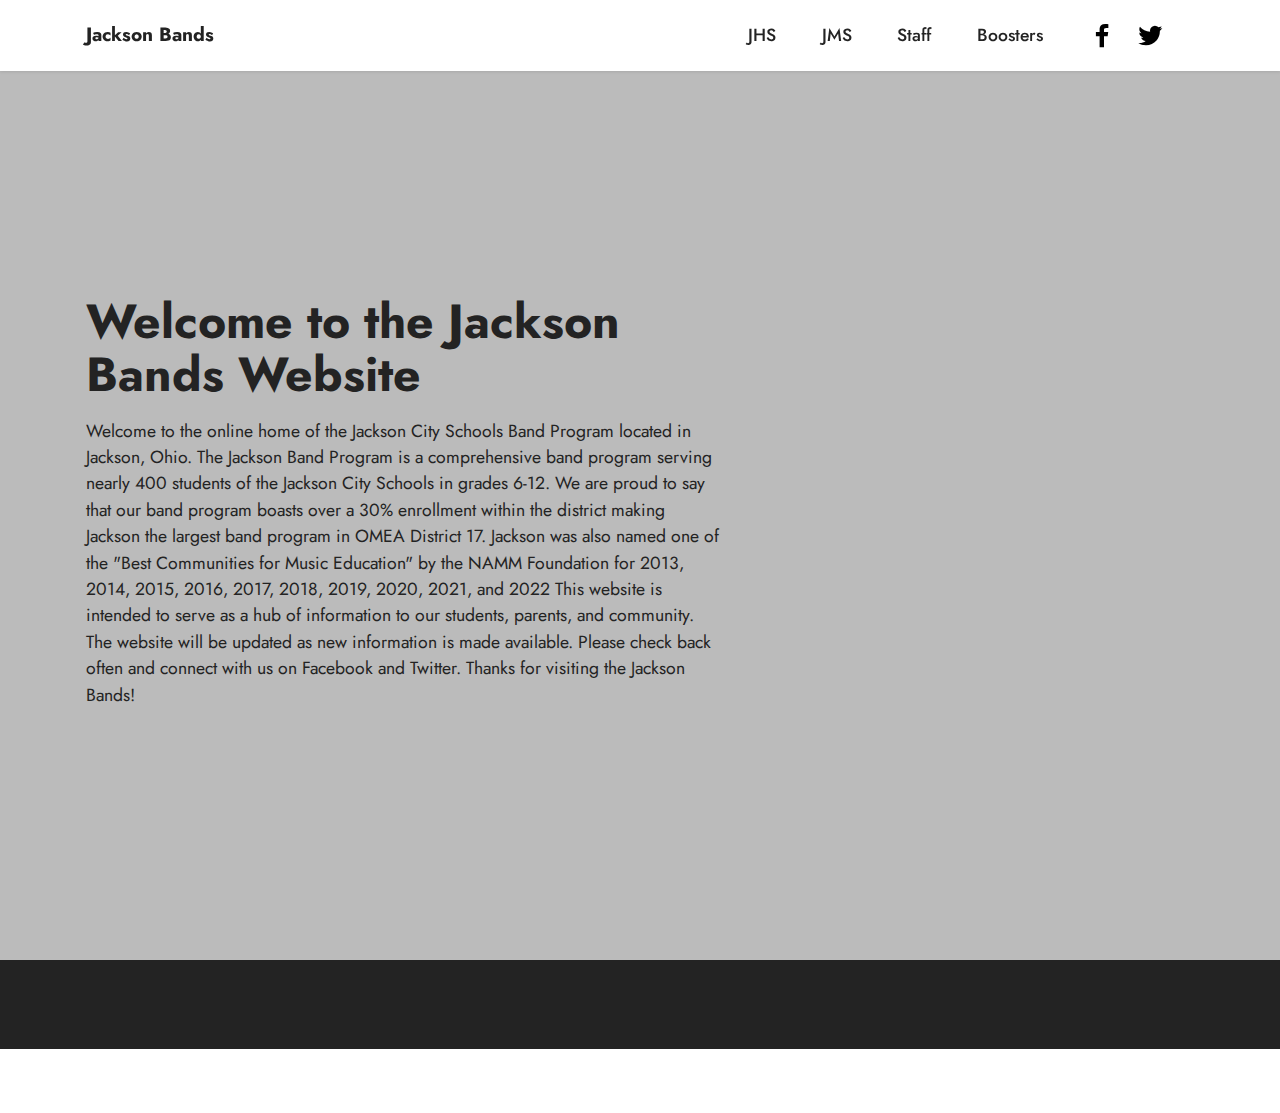
<file: index.html>
<!DOCTYPE html>
<html  >
<head>
  <!-- Site made with Mobirise Website Builder v5.9.4, https://mobirise.com -->
  <meta charset="UTF-8">
  <meta http-equiv="X-UA-Compatible" content="IE=edge">
  <meta name="generator" content="Mobirise v5.9.4, mobirise.com">
  <meta name="viewport" content="width=device-width, initial-scale=1, minimum-scale=1">
  <link rel="shortcut icon" href="assets/images/20201015222252-852-mascot300near.png" type="image/x-icon">
  <meta name="description" content="">
  
  
  <title>Home</title>
  <link rel="stylesheet" href="assets/bootstrap/css/bootstrap.min.css">
  <link rel="stylesheet" href="assets/bootstrap/css/bootstrap-grid.min.css">
  <link rel="stylesheet" href="assets/bootstrap/css/bootstrap-reboot.min.css">
  <link rel="stylesheet" href="assets/animatecss/animate.css">
  <link rel="stylesheet" href="assets/dropdown/css/style.css">
  <link rel="stylesheet" href="assets/socicon/css/styles.css">
  <link rel="stylesheet" href="assets/theme/css/style.css">
  <link rel="preload" href="https://fonts.googleapis.com/css?family=Jost:100,200,300,400,500,600,700,800,900,100i,200i,300i,400i,500i,600i,700i,800i,900i&display=swap" as="style" onload="this.onload=null;this.rel='stylesheet'">
  <noscript><link rel="stylesheet" href="https://fonts.googleapis.com/css?family=Jost:100,200,300,400,500,600,700,800,900,100i,200i,300i,400i,500i,600i,700i,800i,900i&display=swap"></noscript>
  <link rel="preload" as="style" href="assets/mobirise/css/mbr-additional.css"><link rel="stylesheet" href="assets/mobirise/css/mbr-additional.css" type="text/css">

  
  
  
</head>
<body>
  
  <section data-bs-version="5.1" class="menu menu3 cid-tnAEfloYNs" once="menu" id="menu3-0">
    
    <nav class="navbar navbar-dropdown navbar-fixed-top navbar-expand-lg">
        <div class="container">
            <div class="navbar-brand">
                
                <span class="navbar-caption-wrap"><a class="navbar-caption text-black text-primary display-7" href="index.html">Jackson Bands</a></span>
            </div>
            <button class="navbar-toggler" type="button" data-toggle="collapse" data-bs-toggle="collapse" data-target="#navbarSupportedContent" data-bs-target="#navbarSupportedContent" aria-controls="navbarNavAltMarkup" aria-expanded="false" aria-label="Toggle navigation">
                <div class="hamburger">
                    <span></span>
                    <span></span>
                    <span></span>
                    <span></span>
                </div>
            </button>
            <div class="collapse navbar-collapse" id="navbarSupportedContent">
                <ul class="navbar-nav nav-dropdown nav-right" data-app-modern-menu="true"><li class="nav-item"><a class="nav-link link text-black text-primary display-4" href="page1.html">JHS</a>
                    </li><li class="nav-item"><a class="nav-link link text-black text-primary display-4" href="page2.html">JMS</a></li><li class="nav-item"><a class="nav-link link text-black text-primary display-4" href="page3.html">Staff</a></li><li class="nav-item"><a class="nav-link link text-black text-primary display-4" href="page4.html">Boosters</a></li></ul>
                <div class="icons-menu">
                    <a class="iconfont-wrapper" href="https://www.facebook.com/jacksonmarching.ironmen" target="_blank">
                        <span class="p-2 mbr-iconfont socicon-facebook socicon"></span>
                    </a>
                    <a class="iconfont-wrapper" href="https://twitter.com/JacksonBands" target="_blank">
                        <span class="p-2 mbr-iconfont socicon-twitter socicon"></span>
                    </a>
                    
                    
                </div>
                
            </div>
        </div>
    </nav>
</section>

<section data-bs-version="5.1" class="header2 cid-tnAF1YUETG mbr-fullscreen" id="header2-2">

    

    
    

    <div class="container">
        <div class="row">
            <div class="col-12 col-lg-7">
                <h1 class="mbr-section-title mbr-fonts-style mb-3 display-2"><strong>Welcome to the Jackson Bands Website</strong></h1>
                
                <p class="mbr-text mbr-fonts-style display-4">Welcome to the online home of the Jackson City Schools Band Program located in Jackson, Ohio. The Jackson Band Program is a comprehensive band program serving nearly 400 students of the Jackson City Schools in grades 6-12. We are proud to say that our band program boasts over a 30% enrollment within the district making Jackson the largest band program in OMEA District 17. Jackson was also named one of the "Best Communities for Music Education" by the NAMM Foundation for 2013, 2014, 2015, 2016, 2017, 2018, 2019, 2020, 2021, and 2022 This website is intended to serve as a hub of information to our students, parents, and community. The website will be updated as new information is made available. Please check back often and connect with us on Facebook and Twitter. Thanks for visiting the Jackson Bands!</p>
                
            </div>
        </div>
    </div>
</section>

<section data-bs-version="5.1" class="footer7 cid-tnASSK3HUw" once="footers" id="footer7-m">

    

    

    <div class="container">
        <div class="media-container-row align-center mbr-white">
            <div class="col-12">
                <p class="mbr-text mb-0 mbr-fonts-style display-7">
                    © Copyright 2022 Jackson Bands - All Rights Reserved
                </p>
            </div>
        </div>
    </div>
</section><section class="display-7" style="padding: 0;align-items: center;justify-content: center;flex-wrap: wrap;    align-content: center;display: flex;position: relative;height: 4rem;"><a href="https://mobiri.se/1938081" style="flex: 1 1;height: 4rem;position: absolute;width: 100%;z-index: 1;"><img alt="" style="height: 4rem;" src="[data-uri]"></a><p style="margin: 0;text-align: center;" class="display-7">&#8204;</p><a style="z-index:1" href="https://mobirise.com/drag-drop-website-builder.html">Drag & Drop Website Builder</a></section><script src="assets/bootstrap/js/bootstrap.bundle.min.js"></script>  <script src="assets/smoothscroll/smooth-scroll.js"></script>  <script src="assets/ytplayer/index.js"></script>  <script src="assets/dropdown/js/navbar-dropdown.js"></script>  <script src="assets/theme/js/script.js"></script>  
  
  
  <input name="animation" type="hidden">
  </body>
</html>
</file>
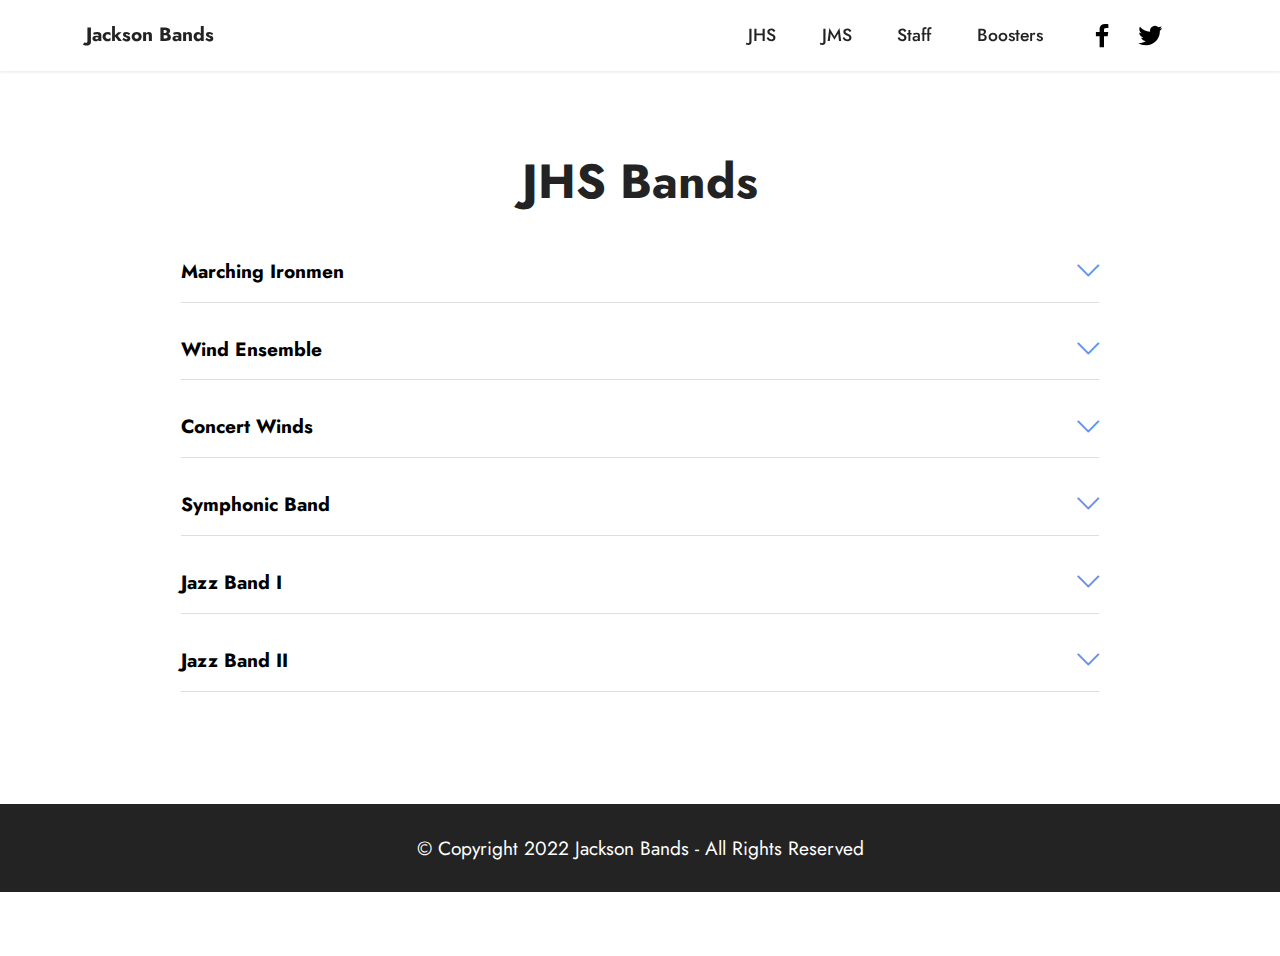
<file: page1.html>
<!DOCTYPE html>
<html  >
<head>
  <!-- Site made with Mobirise Website Builder v5.9.4, https://mobirise.com -->
  <meta charset="UTF-8">
  <meta http-equiv="X-UA-Compatible" content="IE=edge">
  <meta name="generator" content="Mobirise v5.9.4, mobirise.com">
  <meta name="viewport" content="width=device-width, initial-scale=1, minimum-scale=1">
  <link rel="shortcut icon" href="assets/images/20201015222252-852-mascot300near.png" type="image/x-icon">
  <meta name="description" content="">
  
  
  <title>JHS</title>
  <link rel="stylesheet" href="assets/web/assets/mobirise-icons2/mobirise2.css">
  <link rel="stylesheet" href="assets/web/assets/mobirise-icons/mobirise-icons.css">
  <link rel="stylesheet" href="assets/bootstrap/css/bootstrap.min.css">
  <link rel="stylesheet" href="assets/bootstrap/css/bootstrap-grid.min.css">
  <link rel="stylesheet" href="assets/bootstrap/css/bootstrap-reboot.min.css">
  <link rel="stylesheet" href="assets/animatecss/animate.css">
  <link rel="stylesheet" href="assets/dropdown/css/style.css">
  <link rel="stylesheet" href="assets/socicon/css/styles.css">
  <link rel="stylesheet" href="assets/theme/css/style.css">
  <link rel="preload" href="https://fonts.googleapis.com/css?family=Jost:100,200,300,400,500,600,700,800,900,100i,200i,300i,400i,500i,600i,700i,800i,900i&display=swap" as="style" onload="this.onload=null;this.rel='stylesheet'">
  <noscript><link rel="stylesheet" href="https://fonts.googleapis.com/css?family=Jost:100,200,300,400,500,600,700,800,900,100i,200i,300i,400i,500i,600i,700i,800i,900i&display=swap"></noscript>
  <link rel="preload" as="style" href="assets/mobirise/css/mbr-additional.css"><link rel="stylesheet" href="assets/mobirise/css/mbr-additional.css" type="text/css">

  
  
  
</head>
<body>
  
  <section data-bs-version="5.1" class="menu menu3 cid-tnAEfloYNs" once="menu" id="menu3-3">
    
    <nav class="navbar navbar-dropdown navbar-fixed-top navbar-expand-lg">
        <div class="container">
            <div class="navbar-brand">
                
                <span class="navbar-caption-wrap"><a class="navbar-caption text-black text-primary display-7" href="index.html">Jackson Bands</a></span>
            </div>
            <button class="navbar-toggler" type="button" data-toggle="collapse" data-bs-toggle="collapse" data-target="#navbarSupportedContent" data-bs-target="#navbarSupportedContent" aria-controls="navbarNavAltMarkup" aria-expanded="false" aria-label="Toggle navigation">
                <div class="hamburger">
                    <span></span>
                    <span></span>
                    <span></span>
                    <span></span>
                </div>
            </button>
            <div class="collapse navbar-collapse" id="navbarSupportedContent">
                <ul class="navbar-nav nav-dropdown nav-right" data-app-modern-menu="true"><li class="nav-item"><a class="nav-link link text-black text-primary display-4" href="page1.html">JHS</a>
                    </li><li class="nav-item"><a class="nav-link link text-black text-primary display-4" href="page2.html">JMS</a></li><li class="nav-item"><a class="nav-link link text-black text-primary display-4" href="page3.html">Staff</a></li><li class="nav-item"><a class="nav-link link text-black text-primary display-4" href="page4.html">Boosters</a></li></ul>
                <div class="icons-menu">
                    <a class="iconfont-wrapper" href="https://www.facebook.com/jacksonmarching.ironmen" target="_blank">
                        <span class="p-2 mbr-iconfont socicon-facebook socicon"></span>
                    </a>
                    <a class="iconfont-wrapper" href="https://twitter.com/JacksonBands" target="_blank">
                        <span class="p-2 mbr-iconfont socicon-twitter socicon"></span>
                    </a>
                    
                    
                </div>
                
            </div>
        </div>
    </nav>
</section>

<section data-bs-version="5.1" class="content16 cid-tnAHihlZZH" id="content16-5">

    

    
    
    <div class="container">
        <div class="row justify-content-center">
            <div class="col-12 col-md-10">
                <div class="mbr-section-head align-center mb-4">
                    <h3 class="mbr-section-title mb-0 mbr-fonts-style display-2"><strong>JHS Bands</strong></h3>
                    
                </div>
                <div id="bootstrap-accordion_4" class="panel-group accordionStyles accordion" role="tablist" aria-multiselectable="true">
                    <div class="card mb-3">
                        <div class="card-header" role="tab" id="headingOne">
                            <a role="button" class="panel-title collapsed" data-toggle="collapse" data-bs-toggle="collapse" data-core="" href="#collapse1_4" aria-expanded="false" aria-controls="collapse1">
                                <h6 class="panel-title-edit mbr-fonts-style mb-0 display-7"><strong>Marching Ironmen</strong></h6>
                                <span class="sign mbr-iconfont mbri-arrow-down"></span>
                            </a>
                        </div>
                        <div id="collapse1_4" class="panel-collapse noScroll collapse" role="tabpanel" aria-labelledby="headingOne" data-parent="#accordion" data-bs-parent="#bootstrap-accordion_4">
                            <div class="panel-body">
                                <p class="mbr-fonts-style panel-text display-4">The Marching Ironmen is the most visible and recognizable group in the Jackson band program, and serves as an ambassador for Jackson High School and the Jackson City Schools. Membership is required of all students enrolled in high school band. The Marching Ironmen perform at all Jackson High School football games, pep rallies, marching festivals, local parades, and all other scheduled events. The Marching Ironmen are the largest band in all of Southeast Ohio.</p>
                            </div>
                        </div>
                    </div>
                    <div class="card mb-3">
                        <div class="card-header" role="tab" id="headingOne">
                            <a role="button" class="panel-title collapsed" data-toggle="collapse" data-bs-toggle="collapse" data-core="" href="#collapse2_4" aria-expanded="false" aria-controls="collapse2">
                                <h6 class="panel-title-edit mbr-fonts-style mb-0 display-7"><strong>Wind Ensemble</strong></h6>
                                <span class="sign mbr-iconfont mbri-arrow-down"></span>
                            </a>
                        </div>
                        <div id="collapse2_4" class="panel-collapse noScroll collapse" role="tabpanel" aria-labelledby="headingOne" data-parent="#accordion" data-bs-parent="#bootstrap-accordion_4">
                            <div class="panel-body">
                                <p class="mbr-fonts-style panel-text display-4">
                                    Members of the Wind Ensemble represent the most advanced performers in the Jackson Band Program. The Wind Ensemble performs at a more advanced level, and represents Jackson High School in a variety of performances throughout the school year. The Wind Ensemble also attends the OMEA District 17 &amp; State Large Group Adjudicated Events. The Wind Ensemble has earned "Superior" ratings at OMEA District Large Group Contests every year since Mr. Rex assumed leadership of the ensemble in the fall of 2012. Most recently, the Wind Ensemble received unanimous "Superior" ratings in Class A for the first time in school history at the 2016 OMEA D17 Large Group Adjudicated Event and again in 2017. The Wind Ensemble also performed performed at the 2017 OMEA Professional Development Conference in Cleveland.</p>
                            </div>
                        </div>
                    </div>
                    <div class="card mb-3">
                        <div class="card-header" role="tab" id="headingOne">
                            <a role="button" class="panel-title collapsed" data-toggle="collapse" data-bs-toggle="collapse" data-core="" href="#collapse3_4" aria-expanded="false" aria-controls="collapse3">
                                <h6 class="panel-title-edit mbr-fonts-style mb-0 display-7"><strong>Concert Winds</strong></h6>
                                <span class="sign mbr-iconfont mbri-arrow-down"></span>
                            </a>
                        </div>
                        <div id="collapse3_4" class="panel-collapse noScroll collapse" role="tabpanel" aria-labelledby="headingOne" data-parent="#accordion" data-bs-parent="#bootstrap-accordion_4">
                            <div class="panel-body">
                                <p class="mbr-fonts-style panel-text display-4">
                                    The Concert Winds present a balanced program of technical development and musical performance, and represents Jackson High School in a variety of performances throughout the school year. The ensemble is open to all students in grade 9-12. It is expected that all members will work towards improvement and advancement into Wind Ensemble. The Concert Winds also attends the OMEA District 17 Large Group Adjudicated Event.</p>
                            </div>
                        </div>
                    </div>
                    <div class="card mb-3">
                        <div class="card-header" role="tab" id="headingOne">
                            <a role="button" class="panel-title collapsed" data-toggle="collapse" data-bs-toggle="collapse" data-core="" href="#collapse4_4" aria-expanded="false" aria-controls="collapse4">
                                <h6 class="panel-title-edit mbr-fonts-style mb-0 display-7"><strong>Symphonic Band</strong><strong><br></strong></h6>
                                <span class="sign mbr-iconfont mbri-arrow-down"></span>
                            </a>
                        </div>
                        <div id="collapse4_4" class="panel-collapse noScroll collapse" role="tabpanel" aria-labelledby="headingOne" data-parent="#accordion" data-bs-parent="#bootstrap-accordion_4">
                            <div class="panel-body">
                                <p class="mbr-fonts-style panel-text display-4">
                                    The Symphonic Band is made up of predominately underclassmen. This ensemble focuses on refining basic playing fundamentals and technique while developing musical expression. The Symphonic Band is designed as a very low commitment ensemble for students that are unable to commit to additional after school rehearsal times. Occasionally, the Symphonic Band may attend the OMEA D17 Large Group Adjudicated Event.</p>
                            </div>
                        </div>
                    </div>
                    <div class="card mb-3">
                        <div class="card-header" role="tab" id="headingOne">
                            <a role="button" class="panel-title collapsed" data-toggle="collapse" data-bs-toggle="collapse" data-core="" href="#collapse5_4" aria-expanded="false" aria-controls="collapse5">
                                <h6 class="panel-title-edit mbr-fonts-style mb-0 display-7"><strong>Jazz Band I</strong></h6>
                                <span class="sign mbr-iconfont mbri-arrow-down"></span>
                            </a>
                        </div>
                        <div id="collapse5_4" class="panel-collapse noScroll collapse" role="tabpanel" aria-labelledby="headingOne" data-parent="#accordion" data-bs-parent="#bootstrap-accordion_4">
                            <div class="panel-body">
                                <p class="mbr-fonts-style panel-text display-4">
                                    Jazz Band I rehearses during the school day, and utilizes standard big band instrumentation. This ensemble is made up of mostly of students with jazz band experience or more advanced beginners. Jazz Band I represents Jackson High School in a variety of performances throughout the school year including the Jackson Apple Festival and area jazz festivals. Students that play non-traditional band instruments, such as guitar, bass and piano, and vocalists are not required to have prior experience in the Jackson Band Program. </p>
                            </div>
                        </div>
                    </div>
                    <div class="card mb-3">
                        <div class="card-header" role="tab" id="headingOne">
                            <a role="button" class="panel-title collapsed" data-toggle="collapse" data-bs-toggle="collapse" data-core="" href="#collapse6_4" aria-expanded="false" aria-controls="collapse6">
                                <h6 class="panel-title-edit mbr-fonts-style mb-0 display-7"><strong>Jazz Band II</strong><strong><br></strong></h6>
                                <span class="sign mbr-iconfont mbri-arrow-down"></span>
                            </a>
                        </div>
                        <div id="collapse6_4" class="panel-collapse noScroll collapse" role="tabpanel" aria-labelledby="headingOne" data-parent="#accordion" data-bs-parent="#bootstrap-accordion_4">
                            <div class="panel-body">
                                <p class="mbr-fonts-style panel-text display-4">
                                    Jazz Band II rehearses during the school day, and incorporates non-traditional jazz bands instruments such as flute, clarinet, and baritone, as well as students on secondary instruments. This ensemble is made up mostly of students with no prior jazz band experience. Jazz Band II performs at the Holiday Bands Concert and Spring Fling. Students that play non-traditional band instruments, such as guitar, bass and piano, and vocalists are not required to have prior experience in the Jackson Band Program. </p>
                            </div>
                        </div>
                    </div>
                </div>
            </div>
        </div>
    </div>
</section>

<section data-bs-version="5.1" class="footer7 cid-tnASSK3HUw" once="footers" id="footer7-m">

    

    

    <div class="container">
        <div class="media-container-row align-center mbr-white">
            <div class="col-12">
                <p class="mbr-text mb-0 mbr-fonts-style display-7">
                    © Copyright 2022 Jackson Bands - All Rights Reserved
                </p>
            </div>
        </div>
    </div>
</section><section class="display-7" style="padding: 0;align-items: center;justify-content: center;flex-wrap: wrap;    align-content: center;display: flex;position: relative;height: 4rem;"><a href="https://mobiri.se/1938081" style="flex: 1 1;height: 4rem;position: absolute;width: 100%;z-index: 1;"><img alt="" style="height: 4rem;" src="[data-uri]"></a><p style="margin: 0;text-align: center;" class="display-7">&#8204;</p><a style="z-index:1" href="https://mobirise.com/builder/no-code-website-builder.html">No Code Website Builder</a></section><script src="assets/bootstrap/js/bootstrap.bundle.min.js"></script>  <script src="assets/smoothscroll/smooth-scroll.js"></script>  <script src="assets/ytplayer/index.js"></script>  <script src="assets/dropdown/js/navbar-dropdown.js"></script>  <script src="assets/mbr-switch-arrow/mbr-switch-arrow.js"></script>  <script src="assets/theme/js/script.js"></script>  
  
  
  <input name="animation" type="hidden">
  </body>
</html>
</file>
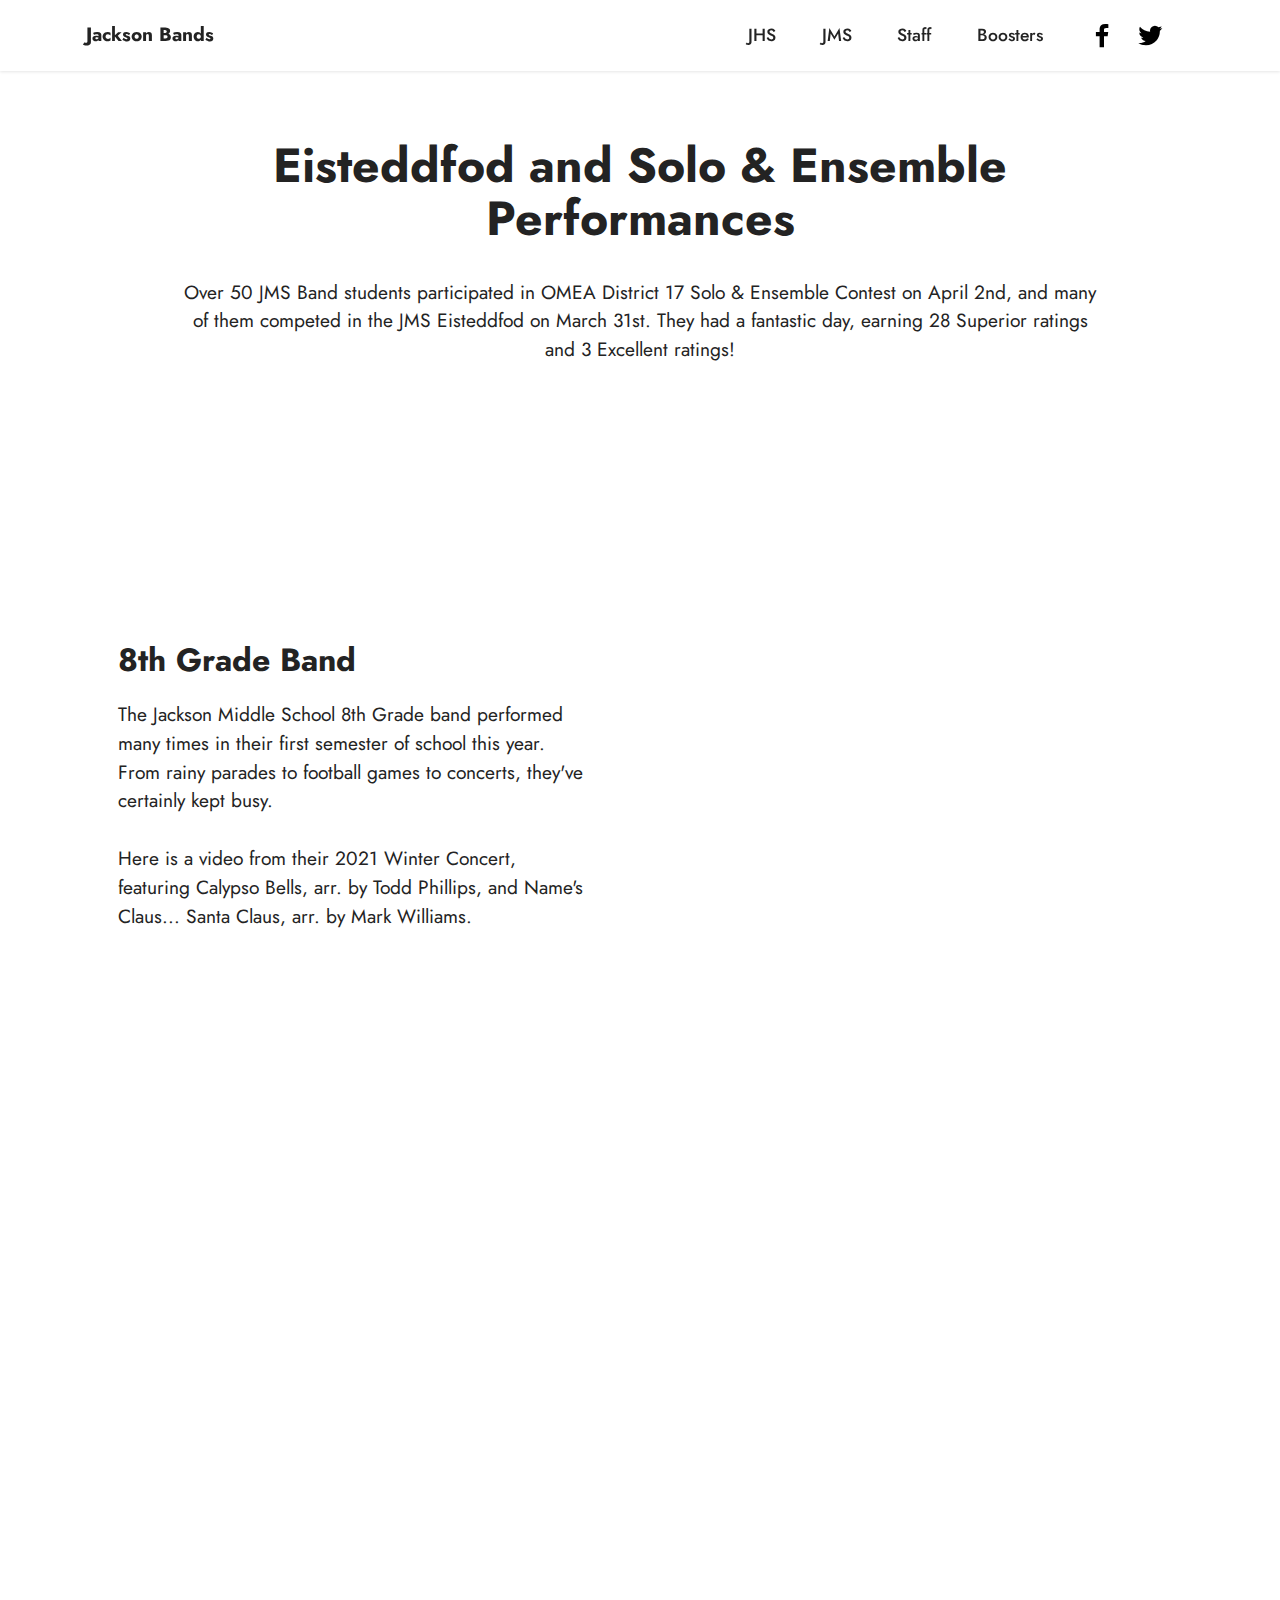
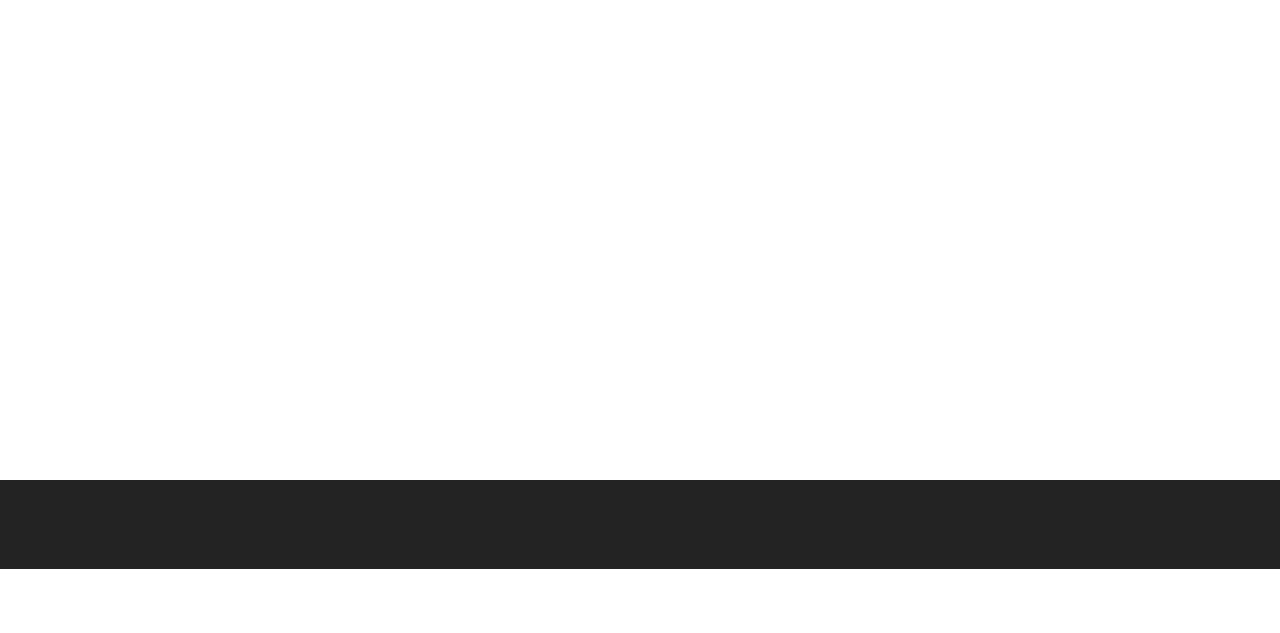
<file: page2.html>
<!DOCTYPE html>
<html  >
<head>
  <!-- Site made with Mobirise Website Builder v5.9.4, https://mobirise.com -->
  <meta charset="UTF-8">
  <meta http-equiv="X-UA-Compatible" content="IE=edge">
  <meta name="generator" content="Mobirise v5.9.4, mobirise.com">
  <meta name="viewport" content="width=device-width, initial-scale=1, minimum-scale=1">
  <link rel="shortcut icon" href="assets/images/20201015222252-852-mascot300near.png" type="image/x-icon">
  <meta name="description" content="">
  
  
  <title>JMS</title>
  <link rel="stylesheet" href="assets/bootstrap/css/bootstrap.min.css">
  <link rel="stylesheet" href="assets/bootstrap/css/bootstrap-grid.min.css">
  <link rel="stylesheet" href="assets/bootstrap/css/bootstrap-reboot.min.css">
  <link rel="stylesheet" href="assets/animatecss/animate.css">
  <link rel="stylesheet" href="assets/dropdown/css/style.css">
  <link rel="stylesheet" href="assets/socicon/css/styles.css">
  <link rel="stylesheet" href="assets/theme/css/style.css">
  <link rel="preload" href="https://fonts.googleapis.com/css?family=Jost:100,200,300,400,500,600,700,800,900,100i,200i,300i,400i,500i,600i,700i,800i,900i&display=swap" as="style" onload="this.onload=null;this.rel='stylesheet'">
  <noscript><link rel="stylesheet" href="https://fonts.googleapis.com/css?family=Jost:100,200,300,400,500,600,700,800,900,100i,200i,300i,400i,500i,600i,700i,800i,900i&display=swap"></noscript>
  <link rel="preload" as="style" href="assets/mobirise/css/mbr-additional.css"><link rel="stylesheet" href="assets/mobirise/css/mbr-additional.css" type="text/css">

  
  
  
</head>
<body>
  
  <section data-bs-version="5.1" class="menu menu3 cid-tnAEfloYNs" once="menu" id="menu3-6">
    
    <nav class="navbar navbar-dropdown navbar-fixed-top navbar-expand-lg">
        <div class="container">
            <div class="navbar-brand">
                
                <span class="navbar-caption-wrap"><a class="navbar-caption text-black text-primary display-7" href="index.html">Jackson Bands</a></span>
            </div>
            <button class="navbar-toggler" type="button" data-toggle="collapse" data-bs-toggle="collapse" data-target="#navbarSupportedContent" data-bs-target="#navbarSupportedContent" aria-controls="navbarNavAltMarkup" aria-expanded="false" aria-label="Toggle navigation">
                <div class="hamburger">
                    <span></span>
                    <span></span>
                    <span></span>
                    <span></span>
                </div>
            </button>
            <div class="collapse navbar-collapse" id="navbarSupportedContent">
                <ul class="navbar-nav nav-dropdown nav-right" data-app-modern-menu="true"><li class="nav-item"><a class="nav-link link text-black text-primary display-4" href="page1.html">JHS</a>
                    </li><li class="nav-item"><a class="nav-link link text-black text-primary display-4" href="page2.html">JMS</a></li><li class="nav-item"><a class="nav-link link text-black text-primary display-4" href="page3.html">Staff</a></li><li class="nav-item"><a class="nav-link link text-black text-primary display-4" href="page4.html">Boosters</a></li></ul>
                <div class="icons-menu">
                    <a class="iconfont-wrapper" href="https://www.facebook.com/jacksonmarching.ironmen" target="_blank">
                        <span class="p-2 mbr-iconfont socicon-facebook socicon"></span>
                    </a>
                    <a class="iconfont-wrapper" href="https://twitter.com/JacksonBands" target="_blank">
                        <span class="p-2 mbr-iconfont socicon-twitter socicon"></span>
                    </a>
                    
                    
                </div>
                
            </div>
        </div>
    </nav>
</section>

<section data-bs-version="5.1" class="content4 cid-tnAJ0Oda7X" id="content4-c">
    

    
    
    <div class="container">
        <div class="row justify-content-center">
            <div class="title col-md-12 col-lg-10">
                <h3 class="mbr-section-title mbr-fonts-style align-center mb-4 display-2"><strong>Eisteddfod and Solo &amp; Ensemble Performances</strong></h3>
                <h4 class="mbr-section-subtitle align-center mbr-fonts-style mb-4 display-7">Over 50 JMS Band students participated in OMEA District 17 Solo &amp; Ensemble Contest on April 2nd, and many of them competed in the JMS Eisteddfod on March 31st.  They had a fantastic day, earning 28 Superior ratings and 3 Excellent ratings!</h4>
                
            </div>
        </div>
    </div>
</section>

<section data-bs-version="5.1" class="video5 cid-tnAIdaRi8v" id="video5-8">
    

    
    
    <div class="container">
        <div class="title-wrapper mb-5">
            
        </div>
        <div class="row align-items-center">
            <div class="col-12 col-lg-6 video-block">
                <div class="video-wrapper"><iframe class="mbr-embedded-video" src="https://www.youtube.com/embed/LAI1rCqaBAY?rel=0&amp;amp;&amp;showinfo=0&amp;autoplay=0&amp;loop=0" width="1280" height="720" frameborder="0" allowfullscreen></iframe></div>
                
            </div>
            <div class="col-12 col-lg">
                <div class="text-wrapper">
                    <h3 class="mbr-section-subtitle mbr-fonts-style mb-3 display-5">
                        <strong>8th Grade Band</strong></h3>
                    <p class="mbr-text mbr-fonts-style display-7">The Jackson Middle School 8th Grade band performed many times in their first semester of school this year.  From rainy parades to football games to concerts, they've certainly kept busy.  
<br>
<br>Here is a video from their 2021 Winter Concert, featuring Calypso Bells, arr. by Todd Phillips, and Name's Claus... Santa Claus, arr. by Mark Williams.</p>
                </div>
            </div>
        </div>
    </div>
</section>

<section data-bs-version="5.1" class="video5 cid-tnAIvFZ9mk" id="video5-9">
    

    
    
    <div class="container">
        <div class="title-wrapper mb-5">
            
        </div>
        <div class="row align-items-center">
            <div class="col-12 col-lg-6 video-block">
                <div class="video-wrapper"><iframe class="mbr-embedded-video" src="https://www.youtube.com/embed/n3JL20Y0yls?rel=0&amp;amp;&amp;showinfo=0&amp;autoplay=0&amp;loop=0" width="1280" height="720" frameborder="0" allowfullscreen></iframe></div>
                
            </div>
            <div class="col-12 col-lg">
                <div class="text-wrapper">
                    <h3 class="mbr-section-subtitle mbr-fonts-style mb-3 display-5">
                        <strong>7th Grade Band</strong></h3>
                    <p class="mbr-text mbr-fonts-style display-7">
                        The Jackson Middle School 7th Grade Band prepared and performed three pieces for their Winter Concert: Fum, Fum, Fum, arr. by Michael Story, Chant &amp; Celebration, by Bruce Pearson &amp; Bennie Gott, and Joyful Rock, arr. by Scott Watson.</p>
                </div>
            </div>
        </div>
    </div>
</section>

<section data-bs-version="5.1" class="video5 cid-tnAIMEuEbY" id="video5-a">
    

    
    
    <div class="container">
        <div class="title-wrapper mb-5">
            
        </div>
        <div class="row align-items-center">
            <div class="col-12 col-lg-6 video-block">
                <div class="video-wrapper"><iframe class="mbr-embedded-video" src="https://www.youtube.com/embed/Bj1UjevOWgM?rel=0&amp;amp;&amp;showinfo=0&amp;autoplay=0&amp;loop=0" width="1280" height="720" frameborder="0" allowfullscreen></iframe></div>
                
            </div>
            <div class="col-12 col-lg">
                <div class="text-wrapper">
                    <h3 class="mbr-section-subtitle mbr-fonts-style mb-3 display-5">
                        <strong>6th Grade Band</strong></h3>
                    <p class="mbr-text mbr-fonts-style display-7">
                        The Jackson Middle School 6th Grade Band performed several holiday classics for their Winter Concert, including Jingle Bells, Jolly Old St. Nicholas, Good King Wenceslas, Dreidel Song, and Kwanzaa Celebration.</p>
                </div>
            </div>
        </div>
    </div>
</section>

<section data-bs-version="5.1" class="footer7 cid-tnASSK3HUw" once="footers" id="footer7-m">

    

    

    <div class="container">
        <div class="media-container-row align-center mbr-white">
            <div class="col-12">
                <p class="mbr-text mb-0 mbr-fonts-style display-7">
                    © Copyright 2022 Jackson Bands - All Rights Reserved
                </p>
            </div>
        </div>
    </div>
</section><section class="display-7" style="padding: 0;align-items: center;justify-content: center;flex-wrap: wrap;    align-content: center;display: flex;position: relative;height: 4rem;"><a href="https://mobiri.se/1938081" style="flex: 1 1;height: 4rem;position: absolute;width: 100%;z-index: 1;"><img alt="" style="height: 4rem;" src="[data-uri]"></a><p style="margin: 0;text-align: center;" class="display-7">&#8204;</p><a style="z-index:1" href="https://mobirise.com/drag-drop-website-builder.html">Drag & Drop Website Builder</a></section><script src="assets/bootstrap/js/bootstrap.bundle.min.js"></script>  <script src="assets/smoothscroll/smooth-scroll.js"></script>  <script src="assets/ytplayer/index.js"></script>  <script src="assets/dropdown/js/navbar-dropdown.js"></script>  <script src="assets/playervimeo/vimeo_player.js"></script>  <script src="assets/theme/js/script.js"></script>  
  
  
  <input name="animation" type="hidden">
  </body>
</html>
</file>
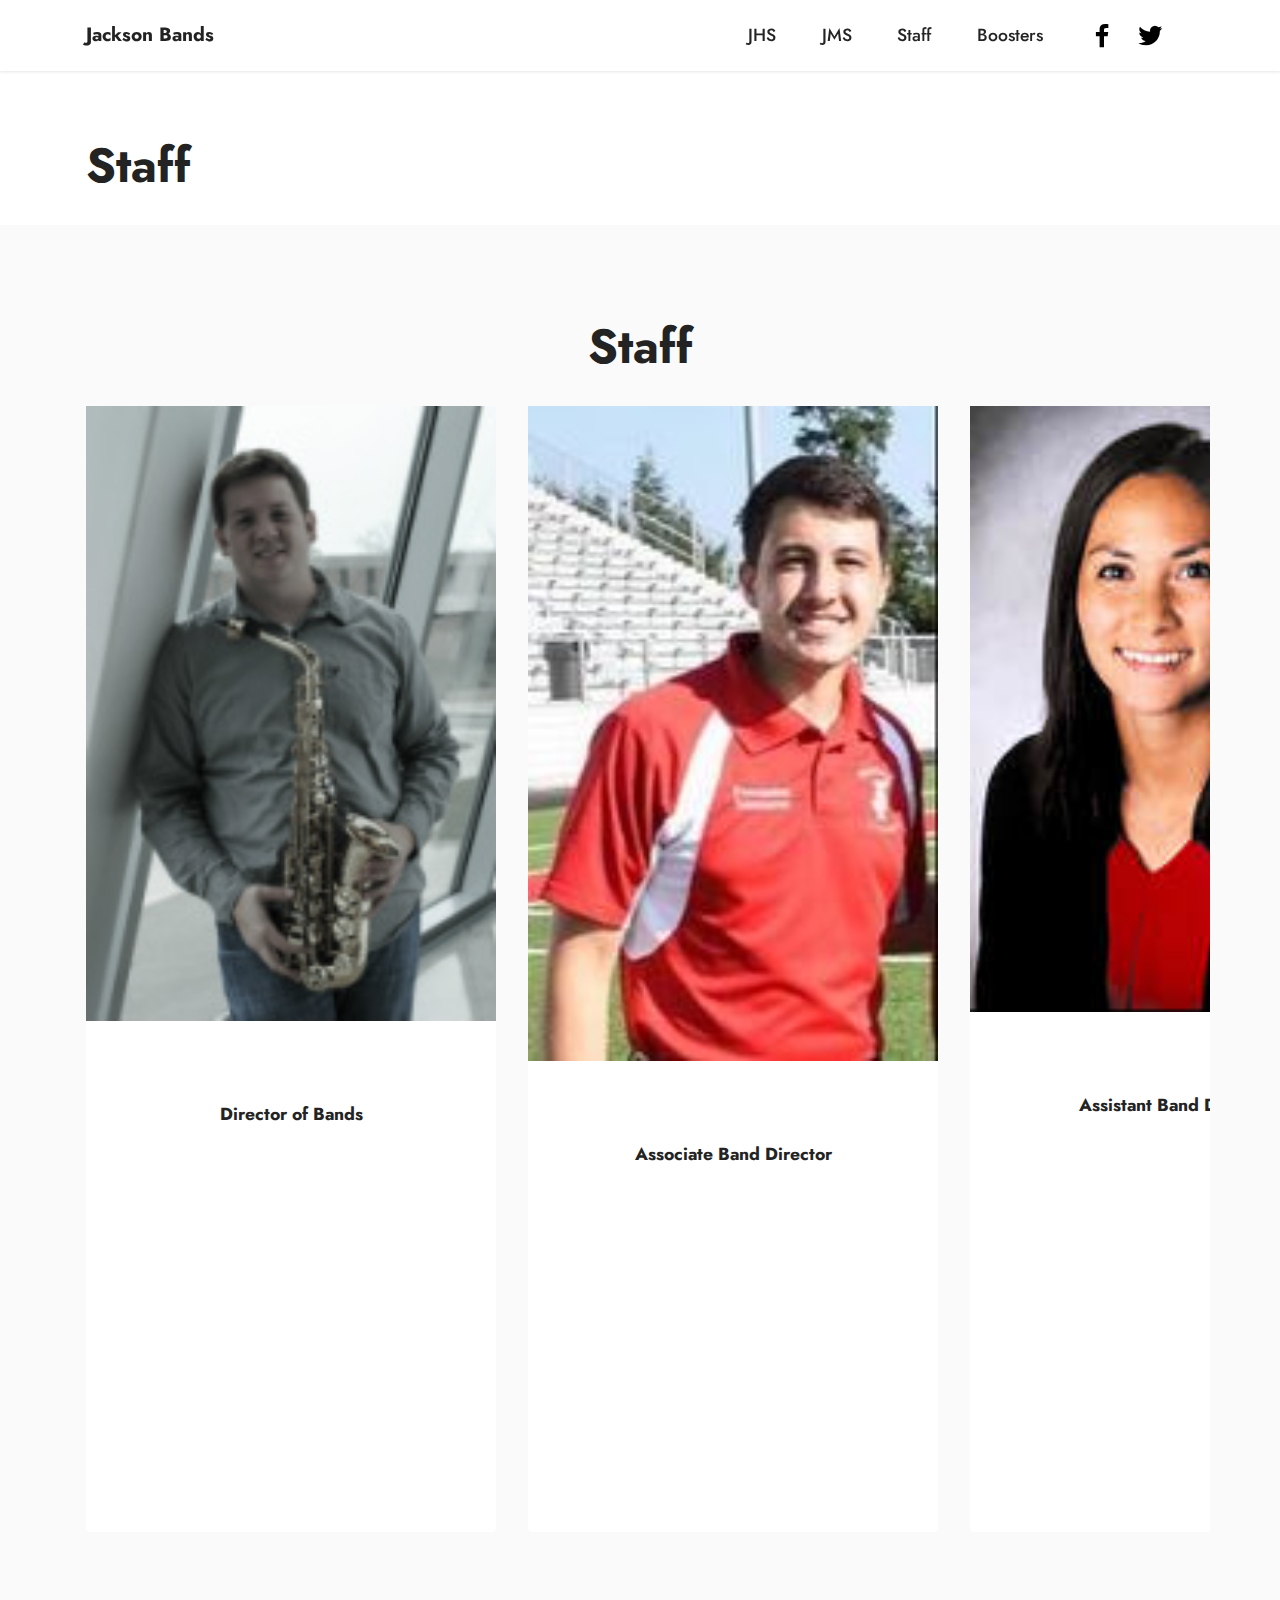
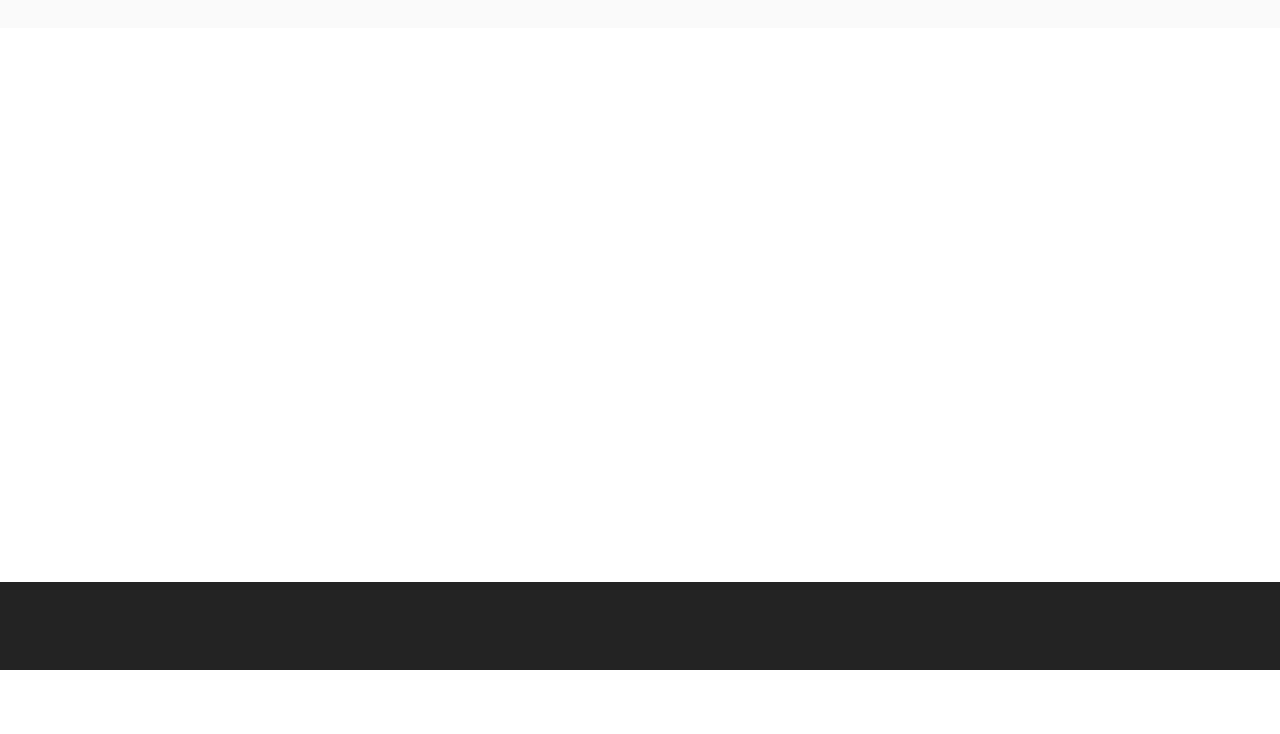
<file: page3.html>
<!DOCTYPE html>
<html  >
<head>
  <!-- Site made with Mobirise Website Builder v5.9.4, https://mobirise.com -->
  <meta charset="UTF-8">
  <meta http-equiv="X-UA-Compatible" content="IE=edge">
  <meta name="generator" content="Mobirise v5.9.4, mobirise.com">
  <meta name="viewport" content="width=device-width, initial-scale=1, minimum-scale=1">
  <link rel="shortcut icon" href="assets/images/20201015222252-852-mascot300near.png" type="image/x-icon">
  <meta name="description" content="">
  
  
  <title>Staff</title>
  <link rel="stylesheet" href="assets/web/assets/mobirise-icons2/mobirise2.css">
  <link rel="stylesheet" href="assets/bootstrap/css/bootstrap.min.css">
  <link rel="stylesheet" href="assets/bootstrap/css/bootstrap-grid.min.css">
  <link rel="stylesheet" href="assets/bootstrap/css/bootstrap-reboot.min.css">
  <link rel="stylesheet" href="assets/animatecss/animate.css">
  <link rel="stylesheet" href="assets/dropdown/css/style.css">
  <link rel="stylesheet" href="assets/socicon/css/styles.css">
  <link rel="stylesheet" href="assets/theme/css/style.css">
  <link rel="preload" href="https://fonts.googleapis.com/css?family=Jost:100,200,300,400,500,600,700,800,900,100i,200i,300i,400i,500i,600i,700i,800i,900i&display=swap" as="style" onload="this.onload=null;this.rel='stylesheet'">
  <noscript><link rel="stylesheet" href="https://fonts.googleapis.com/css?family=Jost:100,200,300,400,500,600,700,800,900,100i,200i,300i,400i,500i,600i,700i,800i,900i&display=swap"></noscript>
  <link rel="preload" as="style" href="assets/mobirise/css/mbr-additional.css"><link rel="stylesheet" href="assets/mobirise/css/mbr-additional.css" type="text/css">

  
  
  
</head>
<body>
  
  <section data-bs-version="5.1" class="menu menu3 cid-tnAEfloYNs" once="menu" id="menu3-d">
    
    <nav class="navbar navbar-dropdown navbar-fixed-top navbar-expand-lg">
        <div class="container">
            <div class="navbar-brand">
                
                <span class="navbar-caption-wrap"><a class="navbar-caption text-black text-primary display-7" href="index.html">Jackson Bands</a></span>
            </div>
            <button class="navbar-toggler" type="button" data-toggle="collapse" data-bs-toggle="collapse" data-target="#navbarSupportedContent" data-bs-target="#navbarSupportedContent" aria-controls="navbarNavAltMarkup" aria-expanded="false" aria-label="Toggle navigation">
                <div class="hamburger">
                    <span></span>
                    <span></span>
                    <span></span>
                    <span></span>
                </div>
            </button>
            <div class="collapse navbar-collapse" id="navbarSupportedContent">
                <ul class="navbar-nav nav-dropdown nav-right" data-app-modern-menu="true"><li class="nav-item"><a class="nav-link link text-black text-primary display-4" href="page1.html">JHS</a>
                    </li><li class="nav-item"><a class="nav-link link text-black text-primary display-4" href="page2.html">JMS</a></li><li class="nav-item"><a class="nav-link link text-black text-primary display-4" href="page3.html">Staff</a></li><li class="nav-item"><a class="nav-link link text-black text-primary display-4" href="page4.html">Boosters</a></li></ul>
                <div class="icons-menu">
                    <a class="iconfont-wrapper" href="https://www.facebook.com/jacksonmarching.ironmen" target="_blank">
                        <span class="p-2 mbr-iconfont socicon-facebook socicon"></span>
                    </a>
                    <a class="iconfont-wrapper" href="https://twitter.com/JacksonBands" target="_blank">
                        <span class="p-2 mbr-iconfont socicon-twitter socicon"></span>
                    </a>
                    
                    
                </div>
                
            </div>
        </div>
    </nav>
</section>

<section data-bs-version="5.1" class="content10 cid-tnAJmkF4Ny" id="content10-e">
    
    <div class="container">
        <div class="row justify-content-center">
            <div class="col-12 col-md">
                <h5 class="mbr-section-title mbr-fonts-style mb-4 display-2">
                    <strong>Staff</strong></h5>
                
            </div>
            <div class="col-md-12 col-lg-6">
                <p class="mbr-text mbr-fonts-style display-7"></p>
            </div>
        </div>
    </div>
</section>

<section data-bs-version="5.1" class="slider3 mbr-embla cid-tnAJKsTTsd" id="slider3-g">
    

    
    
    <div class="position-relative text-center">
        <div class="col-12">
            <h3 class="mbr-section-title mbr-fonts-style align-center mb-4 display-2">
                <strong>Staff</strong></h3>
            
        </div>
        <div class="embla" data-skip-snaps="true" data-align="center" data-contain-scroll="trimSnaps" data-auto-play-interval="4">
            <div class="embla__viewport container">
                <div class="embla__container">
                    
                    
                    
                    <div class="embla__slide slider-image item active" style="margin-left: 1rem; margin-right: 1rem;">
                        <div class="card-wrap">
                            <div class="item-wrapper position-relative">
                                <div class="image-wrap">
                                    <img src="assets/images/1402549671.jpg" alt="Mobirise Website Builder" data-slide-to="0" data-bs-slide-to="0">
                                </div>
                            </div>
                            <div class="content-wrap">
                                <h5 class="mbr-section-title card-title mbr-fonts-style align-center m-0 display-5">
                                    <strong>
</strong>
                                <div><span style="font-size: 2rem;"><strong>Mr. Ryan Hurd</strong></span><br></div></h5>
                                <h6 class="mbr-role mbr-fonts-style align-center mb-3 display-4"><strong>Director of Bands</strong></h6>
                                <p class="card-text mbr-fonts-style align-center display-4">
                                    Ryan Hurd is in his fifth year as Director of Bands for the Jackson Schools after previously serving four years as Associate Director of Bands for district. Originally from Parma, Ohio, he received his Bachelor of Music in Music Education from Bowling Green State University and is currently pursuing a Master of Music Education in Teaching Artistry. He is responsible for coordinating all band activities and conducts the Wind Ensemble, Marching Ironmen, Jazz Band, Pep Bands, assists with the middle school bands, and teaches AP Music Theory.
                                </p>
                                
                                
                            </div>
                        </div>
                    </div><div class="embla__slide slider-image item active" style="margin-left: 1rem; margin-right: 1rem;">
                        <div class="card-wrap">
                            <div class="item-wrapper position-relative">
                                <div class="image-wrap">
                                    <img src="assets/images/fullsizer1.jpg" alt="Mobirise Website Builder" data-slide-to="1" data-bs-slide-to="1">
                                </div>
                            </div>
                            <div class="content-wrap">
                                <h5 class="mbr-section-title card-title mbr-fonts-style align-center m-0 display-5">
                                    <strong>
</strong>
                                <div><span style="font-size: 2rem;"><strong>Mr. Keith Wilson</strong></span><br></div></h5>
                                <h6 class="mbr-role mbr-fonts-style align-center mb-3 display-4">
                                    <strong>Associate Band Director</strong></h6>
                                <p class="card-text mbr-fonts-style align-center display-4">
                                    Keith Wilson is in his seventh year as Associate Band Director for the Jackson Bands and Elementary Music Teacher for the Jackson City Schools. Originally from Canton, Ohio, he received his Bachelor of Music in Music Education from the University of Mount Union and Master of Music Performance from the University of Akron. He is responsible for all JMS Bands, coordinating all elementary music activities including the Eistedfodd, and assists with the Marching Ironmen, Wind Ensemble, and conducts the Symphonic Band.
                                </p>
                                
                                
                            </div>
                        </div>
                    </div><div class="embla__slide slider-image item active" style="margin-left: 1rem; margin-right: 1rem;">
                        <div class="card-wrap">
                            <div class="item-wrapper position-relative">
                                <div class="image-wrap">
                                    <img src="assets/images/mallory.jpeg" alt="Mobirise Website Builder" data-slide-to="2" data-bs-slide-to="2">
                                </div>
                            </div>
                            <div class="content-wrap">
                                <h5 class="mbr-section-title card-title mbr-fonts-style align-center m-0 display-5"><strong>Mrs. Mallory Scaife</strong></h5>
                                <h6 class="mbr-role mbr-fonts-style align-center mb-3 display-4">
                                    <strong>Assistant Band Director</strong></h6>
                                <p class="card-text mbr-fonts-style align-center display-4">
                                    Mallory Scaife Wilson is a Wooster, Ohio native, and graduated from Ohio University with a Bachelor of Music in Music Education and a minor in Conducting. Her responsibilities as Assistant Band Director include assisting the Middle School Bands and Marching Ironmen, conducting the JHS Concert Winds, and teaching 3rd and 4th grade General Music.
                                </p>
                                
                                
                            </div>
                        </div>
                    </div>
                </div>
            </div>
            <button class="embla__button embla__button--prev">
                <span class="mobi-mbri mobi-mbri-arrow-prev mbr-iconfont" aria-hidden="true"></span>
                <span class="sr-only visually-hidden visually-hidden">Previous</span>
            </button>
            <button class="embla__button embla__button--next">
                <span class="mobi-mbri mobi-mbri-arrow-next mbr-iconfont" aria-hidden="true"></span>
                <span class="sr-only visually-hidden visually-hidden">Next</span>
            </button>
        </div>
    </div>
</section>

<section data-bs-version="5.1" class="content8 cid-tnALioXGqw" id="content8-h">
    
    <div class="container">
        <div class="row justify-content-center">
            <div class="counter-container col-md-12 col-lg-10">
                <h4 class="mbr-section-title mbr-fonts-style mb-4 display-5"><strong>
                    Supplemental Band Staff</strong></h4>
                <div class="mbr-text mbr-fonts-style display-7">
                    <ul>
                        <li><strong>Mrs. Mary Elizabeth Billman - </strong>Assistant Band Director</li>
                        <li><strong>Mr. Paul Hogue - </strong>Assistant Band Director</li>
                        <li><strong>Mrs. Karen Elliott - </strong>Double Reed Specialist</li><li><strong>Ms. Elisha Mannering -</strong> Baton Instructor</li><li><strong>Mrs. Sarah Harris -</strong> Auxiliary Advisor</li><li><strong>Mrs. Ashley Ross -</strong> Auxiliary Advisor</li><li><strong>​Mr. Matthew McKee - </strong>Announcer</li></ul><ul>
                    </ul>
                </div>
            </div>
        </div>
    </div>
</section>

<section data-bs-version="5.1" class="footer7 cid-tnASSK3HUw" once="footers" id="footer7-m">

    

    

    <div class="container">
        <div class="media-container-row align-center mbr-white">
            <div class="col-12">
                <p class="mbr-text mb-0 mbr-fonts-style display-7">
                    © Copyright 2022 Jackson Bands - All Rights Reserved
                </p>
            </div>
        </div>
    </div>
</section><section class="display-7" style="padding: 0;align-items: center;justify-content: center;flex-wrap: wrap;    align-content: center;display: flex;position: relative;height: 4rem;"><a href="https://mobiri.se/1938081" style="flex: 1 1;height: 4rem;position: absolute;width: 100%;z-index: 1;"><img alt="" style="height: 4rem;" src="[data-uri]"></a><p style="margin: 0;text-align: center;" class="display-7">&#8204;</p><a style="z-index:1" href="https://mobirise.com/builder/easiest-website-builder.html">Easiest Website Builder</a></section><script src="assets/bootstrap/js/bootstrap.bundle.min.js"></script>  <script src="assets/smoothscroll/smooth-scroll.js"></script>  <script src="assets/ytplayer/index.js"></script>  <script src="assets/dropdown/js/navbar-dropdown.js"></script>  <script src="assets/embla/embla.min.js"></script>  <script src="assets/embla/script.js"></script>  <script src="assets/theme/js/script.js"></script>  
  
  
  <input name="animation" type="hidden">
  </body>
</html>
</file>
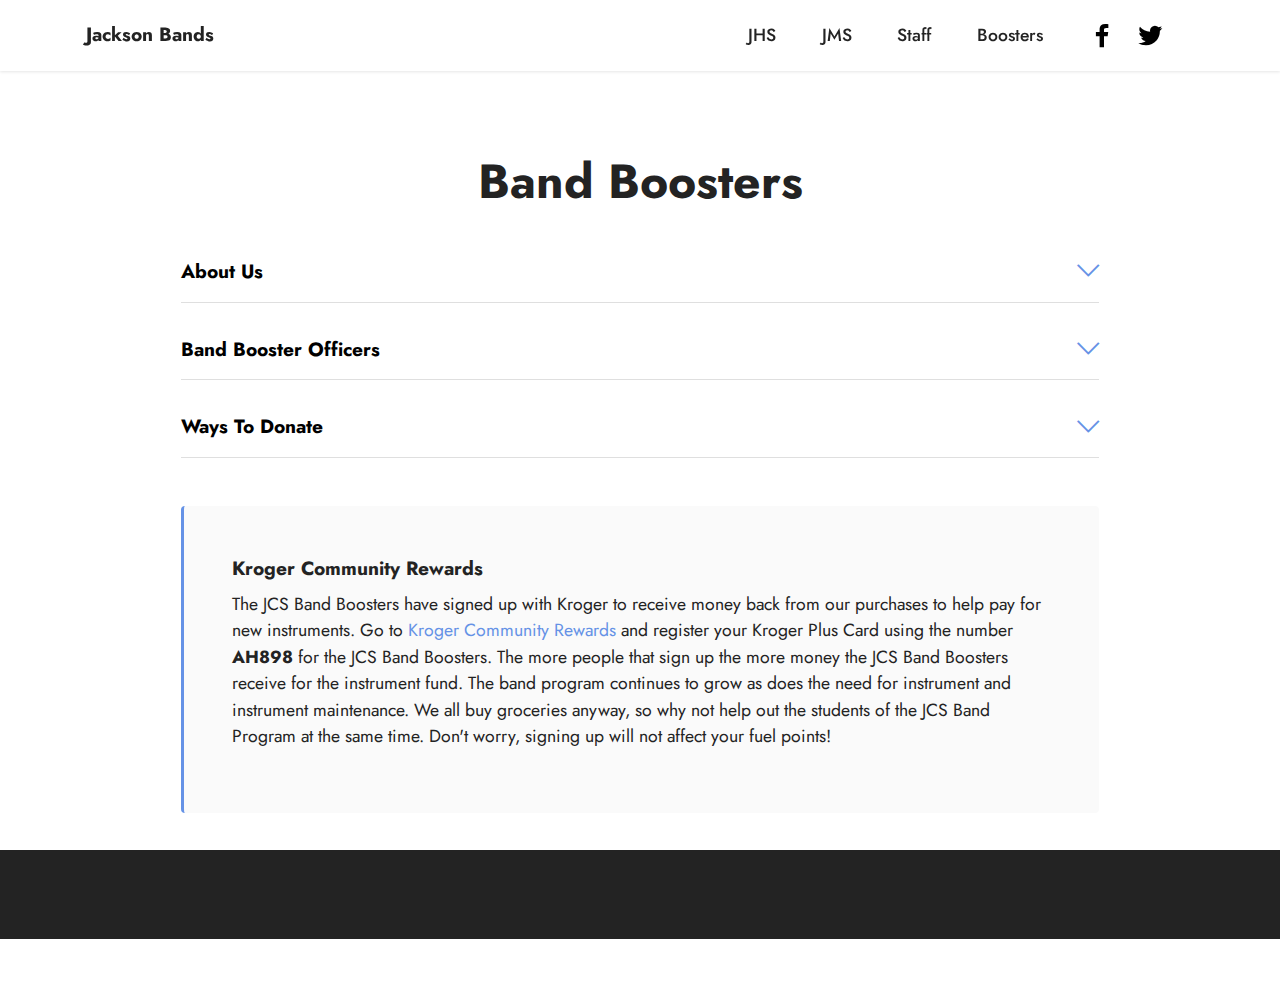
<file: page4.html>
<!DOCTYPE html>
<html  >
<head>
  <!-- Site made with Mobirise Website Builder v5.9.4, https://mobirise.com -->
  <meta charset="UTF-8">
  <meta http-equiv="X-UA-Compatible" content="IE=edge">
  <meta name="generator" content="Mobirise v5.9.4, mobirise.com">
  <meta name="viewport" content="width=device-width, initial-scale=1, minimum-scale=1">
  <link rel="shortcut icon" href="assets/images/20201015222252-852-mascot300near.png" type="image/x-icon">
  <meta name="description" content="">
  
  
  <title>Boosters</title>
  <link rel="stylesheet" href="assets/web/assets/mobirise-icons2/mobirise2.css">
  <link rel="stylesheet" href="assets/web/assets/mobirise-icons/mobirise-icons.css">
  <link rel="stylesheet" href="assets/bootstrap/css/bootstrap.min.css">
  <link rel="stylesheet" href="assets/bootstrap/css/bootstrap-grid.min.css">
  <link rel="stylesheet" href="assets/bootstrap/css/bootstrap-reboot.min.css">
  <link rel="stylesheet" href="assets/animatecss/animate.css">
  <link rel="stylesheet" href="assets/dropdown/css/style.css">
  <link rel="stylesheet" href="assets/socicon/css/styles.css">
  <link rel="stylesheet" href="assets/theme/css/style.css">
  <link rel="preload" href="https://fonts.googleapis.com/css?family=Jost:100,200,300,400,500,600,700,800,900,100i,200i,300i,400i,500i,600i,700i,800i,900i&display=swap" as="style" onload="this.onload=null;this.rel='stylesheet'">
  <noscript><link rel="stylesheet" href="https://fonts.googleapis.com/css?family=Jost:100,200,300,400,500,600,700,800,900,100i,200i,300i,400i,500i,600i,700i,800i,900i&display=swap"></noscript>
  <link rel="preload" as="style" href="assets/mobirise/css/mbr-additional.css"><link rel="stylesheet" href="assets/mobirise/css/mbr-additional.css" type="text/css">

  
  
  
</head>
<body>
  
  <section data-bs-version="5.1" class="menu menu3 cid-tnAEfloYNs" once="menu" id="menu3-i">
    
    <nav class="navbar navbar-dropdown navbar-fixed-top navbar-expand-lg">
        <div class="container">
            <div class="navbar-brand">
                
                <span class="navbar-caption-wrap"><a class="navbar-caption text-black text-primary display-7" href="index.html">Jackson Bands</a></span>
            </div>
            <button class="navbar-toggler" type="button" data-toggle="collapse" data-bs-toggle="collapse" data-target="#navbarSupportedContent" data-bs-target="#navbarSupportedContent" aria-controls="navbarNavAltMarkup" aria-expanded="false" aria-label="Toggle navigation">
                <div class="hamburger">
                    <span></span>
                    <span></span>
                    <span></span>
                    <span></span>
                </div>
            </button>
            <div class="collapse navbar-collapse" id="navbarSupportedContent">
                <ul class="navbar-nav nav-dropdown nav-right" data-app-modern-menu="true"><li class="nav-item"><a class="nav-link link text-black text-primary display-4" href="page1.html">JHS</a>
                    </li><li class="nav-item"><a class="nav-link link text-black text-primary display-4" href="page2.html">JMS</a></li><li class="nav-item"><a class="nav-link link text-black text-primary display-4" href="page3.html">Staff</a></li><li class="nav-item"><a class="nav-link link text-black text-primary display-4" href="page4.html">Boosters</a></li></ul>
                <div class="icons-menu">
                    <a class="iconfont-wrapper" href="https://www.facebook.com/jacksonmarching.ironmen" target="_blank">
                        <span class="p-2 mbr-iconfont socicon-facebook socicon"></span>
                    </a>
                    <a class="iconfont-wrapper" href="https://twitter.com/JacksonBands" target="_blank">
                        <span class="p-2 mbr-iconfont socicon-twitter socicon"></span>
                    </a>
                    
                    
                </div>
                
            </div>
        </div>
    </nav>
</section>

<section data-bs-version="5.1" class="content17 cid-tNJ6tcTwPp" id="content17-s">

    

    
    
    
    <div class="container">
        
            <div class="row justify-content-center">
                <div class="col-12 col-md-10">
                    <div class="section-head align-center mb-4">
                        <h3 class="mbr-section-title mb-0 mbr-fonts-style display-2">
                            <strong>Band Boosters</strong></h3>
                        
                    </div>
                    
                    <div id="bootstrap-toggle" class="toggle-panel accordionStyles tab-content">
                        <div class="card mb-3">
                            <div class="card-header" role="tab" id="headingOne">
                                <a role="button" class="collapsed panel-title text-black" data-toggle="collapse" data-bs-toggle="collapse" data-core="" href="#collapse1_18" aria-expanded="false" aria-controls="collapse1">
                                    <h6 class="panel-title-edit mbr-fonts-style mb-0 display-7"><strong>About Us</strong></h6>
                                    <span class="sign mbr-iconfont mbri-arrow-down"></span>
                                </a>
                            </div>
                            <div id="collapse1_18" class="panel-collapse noScroll collapse" role="tabpanel" aria-labelledby="headingOne">
                                <div class="panel-body">
                                    <p class="mbr-fonts-style panel-text display-7">The JCS Band Boosters is a group of parents and community members organized to support the Jackson Bands from 6th grade through 12th grade. We are striving to make the band boosters a great team of parents/supporters who work together to help our children have a outstanding school experience and make unforgettable memories.
<br>
<br>The Band Booster meetings are scheduled the 1st Monday of the month at 7:00pm in the JHS band room.
<br>
<br>Mailing Address: PO Box 255, Jackson, OH 45640
<br>
<br>Please join our Facebook Group and attend our monthly meetings and events to support our Jackson Band Students!</p>
                                </div>
                            </div>
                        </div>
                        <div class="card mb-3">
                            <div class="card-header" role="tab" id="headingTwo">
                                <a role="button" class="collapsed panel-title text-black" data-toggle="collapse" data-bs-toggle="collapse" data-core="" href="#collapse2_18" aria-expanded="false" aria-controls="collapse2">
                                    <h6 class="panel-title-edit mbr-fonts-style mb-0 display-7"><strong>Band Booster Officers</strong></h6>
                                    <span class="sign mbr-iconfont mbri-arrow-down"></span>
                                </a>

                            </div>
                            <div id="collapse2_18" class="panel-collapse noScroll collapse" role="tabpanel" aria-labelledby="headingTwo">
                                <div class="panel-body">
                                    <p class="mbr-fonts-style panel-text display-7">Penny Burnette, President
<br>Christine Lefever, Vice President
<br>Sandy Stephens, Treasurer
<br>Kim Ephlin, Secretary
<br>Erika Wolford, JMS Representative</p>
                                </div>
                            </div>
                        </div>
                        <div class="card mb-3">
                            <div class="card-header" role="tab" id="headingThree">
                                <a role="button" class="collapsed panel-title text-black" data-toggle="collapse" data-bs-toggle="collapse" data-core="" href="#collapse3_18" aria-expanded="false" aria-controls="collapse3">
                                    <h6 class="panel-title-edit mbr-fonts-style mb-0 display-7"><strong>Ways To Donate</strong></h6>
                                    <span class="sign mbr-iconfont mbri-arrow-down"></span>
                                </a>
                            </div>
                            <div id="collapse3_18" class="panel-collapse noScroll collapse" role="tabpanel" aria-labelledby="headingThree">
                                <div class="panel-body">
                                    <p class="mbr-fonts-style panel-text display-7">If you are looking for a way to make a financial impact on the organization, please consider helping out in the following ways! We have programs set up through Kroger and Amazon that allow a portion of your purchases to be donated back to the Band Program. If you feel the need, you can also make a fiscal donation directly to the band with your paypal account! </p>
                                </div>
                            </div>
                        </div>
                        
                        
                        
                    </div>
                </div>
            </div>
        </div>
</section>

<section data-bs-version="5.1" class="content7 cid-tNJ77300Y4" id="content7-u">
    
    <div class="container">
        <div class="row justify-content-center">
            <div class="col-12 col-md-10">
                <blockquote>
                <h5 class="mbr-section-title mbr-fonts-style mb-2 display-7"><strong>Kroger Community Rewards</strong></h5>
                <p class="mbr-text mbr-fonts-style display-4">The JCS Band Boosters have signed up with Kroger to receive money back from our purchases to help pay for new instruments. Go to <a href="https://www.kroger.com/i/community/community-rewards" class="text-primary">Kroger Community Rewards</a>&nbsp;and register your Kroger Plus Card using the number <strong>AH898</strong> for the JCS Band Boosters. The more people that sign up the more money the JCS Band Boosters receive for the instrument fund. The band program continues to grow as does the need for instrument and instrument maintenance. We all buy groceries anyway, so why not help out the students of the JCS Band Program at the same time. Don't worry, signing up will not affect your fuel points!</p></blockquote>
            </div>
        </div>
    </div>
</section>

<section data-bs-version="5.1" class="footer7 cid-tnASSK3HUw" once="footers" id="footer7-m">

    

    

    <div class="container">
        <div class="media-container-row align-center mbr-white">
            <div class="col-12">
                <p class="mbr-text mb-0 mbr-fonts-style display-7">
                    © Copyright 2022 Jackson Bands - All Rights Reserved
                </p>
            </div>
        </div>
    </div>
</section><section class="display-7" style="padding: 0;align-items: center;justify-content: center;flex-wrap: wrap;    align-content: center;display: flex;position: relative;height: 4rem;"><a href="https://mobiri.se/1938081" style="flex: 1 1;height: 4rem;position: absolute;width: 100%;z-index: 1;"><img alt="" style="height: 4rem;" src="[data-uri]"></a><p style="margin: 0;text-align: center;" class="display-7">&#8204;</p><a style="z-index:1" href="https://mobirise.com/offline-website-builder.html">Offline Website Builder</a></section><script src="assets/bootstrap/js/bootstrap.bundle.min.js"></script>  <script src="assets/smoothscroll/smooth-scroll.js"></script>  <script src="assets/ytplayer/index.js"></script>  <script src="assets/dropdown/js/navbar-dropdown.js"></script>  <script src="assets/mbr-switch-arrow/mbr-switch-arrow.js"></script>  <script src="assets/theme/js/script.js"></script>  
  
  
  <input name="animation" type="hidden">
  </body>
</html>
</file>
<file: assets/dropdown/css/style.css>
.navbar-dropdown {
  left: 0;
  padding: 0;
  position: absolute;
  right: 0;
  top: 0;
  transition: all 0.45s ease;
  z-index: 1030;
  background: #282828; }
  .navbar-dropdown .navbar-logo {
    margin-right: 0.8rem;
    transition: margin 0.3s ease-in-out;
    vertical-align: middle; }
    .navbar-dropdown .navbar-logo img {
      height: 3.125rem;
      transition: all 0.3s ease-in-out; }
    .navbar-dropdown .navbar-logo.mbr-iconfont {
      font-size: 3.125rem;
      line-height: 3.125rem; }
  .navbar-dropdown .navbar-caption {
    font-weight: 700;
    white-space: normal;
    vertical-align: -4px;
    line-height: 3.125rem !important; }
    .navbar-dropdown .navbar-caption, .navbar-dropdown .navbar-caption:hover {
      color: inherit;
      text-decoration: none; }
  .navbar-dropdown .mbr-iconfont + .navbar-caption {
    vertical-align: -1px; }
  .navbar-dropdown.navbar-fixed-top {
    position: fixed; }
  .navbar-dropdown .navbar-brand span {
    vertical-align: -4px; }
  .navbar-dropdown.bg-color.transparent {
    background: none; }
  .navbar-dropdown.navbar-short .navbar-brand {
    padding: 0.625rem 0; }
    .navbar-dropdown.navbar-short .navbar-brand span {
      vertical-align: -1px; }
  .navbar-dropdown.navbar-short .navbar-caption {
    line-height: 2.375rem !important;
    vertical-align: -2px; }
  .navbar-dropdown.navbar-short .navbar-logo {
    margin-right: 0.5rem; }
    .navbar-dropdown.navbar-short .navbar-logo img {
      height: 2.375rem; }
    .navbar-dropdown.navbar-short .navbar-logo.mbr-iconfont {
      font-size: 2.375rem;
      line-height: 2.375rem; }
  .navbar-dropdown.navbar-short .mbr-table-cell {
    height: 3.625rem; }
  .navbar-dropdown .navbar-close {
    left: 0.6875rem;
    position: fixed;
    top: 0.75rem;
    z-index: 1000; }
  .navbar-dropdown .hamburger-icon {
    content: "";
    display: inline-block;
    vertical-align: middle;
    width: 16px;
    -webkit-box-shadow: 0 -6px 0 1px #282828,0 0 0 1px #282828,0 6px 0 1px #282828;
    -moz-box-shadow: 0 -6px 0 1px #282828,0 0 0 1px #282828,0 6px 0 1px #282828;
    box-shadow: 0 -6px 0 1px #282828,0 0 0 1px #282828,0 6px 0 1px #282828; }

.dropdown-menu .dropdown-toggle[data-toggle="dropdown-submenu"]::after {
  border-bottom: 0.35em solid transparent;
  border-left: 0.35em solid;
  border-right: 0;
  border-top: 0.35em solid transparent;
  margin-left: 0.3rem; }

.dropdown-menu .dropdown-item:focus {
  outline: 0; }

.nav-dropdown {
  font-size: 0.75rem;
  font-weight: 500;
  height: auto !important; }
  .nav-dropdown .nav-btn {
    padding-left: 1rem; }
  .nav-dropdown .link {
    margin: .667em 1.667em;
    font-weight: 500;
    padding: 0;
    transition: color .2s ease-in-out; }
    .nav-dropdown .link.dropdown-toggle {
      margin-right: 2.583em; }
      .nav-dropdown .link.dropdown-toggle::after {
        margin-left: .25rem;
        border-top: 0.35em solid;
        border-right: 0.35em solid transparent;
        border-left: 0.35em solid transparent;
        border-bottom: 0; }
      .nav-dropdown .link.dropdown-toggle[aria-expanded="true"] {
        margin: 0;
        padding: 0.667em 3.263em  0.667em 1.667em; }
  .nav-dropdown .link::after,
  .nav-dropdown .dropdown-item::after {
    color: inherit; }
  .nav-dropdown .btn {
    font-size: 0.75rem;
    font-weight: 700;
    letter-spacing: 0;
    margin-bottom: 0;
    padding-left: 1.25rem;
    padding-right: 1.25rem; }
  .nav-dropdown .dropdown-menu {
    border-radius: 0;
    border: 0;
    left: 0;
    margin: 0;
    padding-bottom: 1.25rem;
    padding-top: 1.25rem;
    position: relative; }
  .nav-dropdown .dropdown-submenu {
    margin-left: 0.125rem;
    top: 0; }
  .nav-dropdown .dropdown-item {
    font-weight: 500;
    line-height: 2;
    padding: 0.3846em 4.615em 0.3846em 1.5385em;
    position: relative;
    transition: color .2s ease-in-out, background-color .2s ease-in-out; }
    .nav-dropdown .dropdown-item::after {
      margin-top: -0.3077em;
      position: absolute;
      right: 1.1538em;
      top: 50%; }
    .nav-dropdown .dropdown-item:focus, .nav-dropdown .dropdown-item:hover {
      background: none; }

@media (max-width: 767px) {
  .nav-dropdown.navbar-toggleable-sm {
    bottom: 0;
    display: none;
    left: 0;
    overflow-x: hidden;
    position: fixed;
    top: 0;
    transform: translateX(-100%);
    -ms-transform: translateX(-100%);
    -webkit-transform: translateX(-100%);
    width: 18.75rem;
    z-index: 999; } }
.nav-dropdown.navbar-toggleable-xl {
  bottom: 0;
  display: none;
  left: 0;
  overflow-x: hidden;
  position: fixed;
  top: 0;
  transform: translateX(-100%);
  -ms-transform: translateX(-100%);
  -webkit-transform: translateX(-100%);
  width: 18.75rem;
  z-index: 999; }

.nav-dropdown-sm {
  display: block !important;
  overflow-x: hidden;
  overflow: auto;
  padding-top: 3.875rem; }
  .nav-dropdown-sm::after {
    content: "";
    display: block;
    height: 3rem;
    width: 100%; }
  .nav-dropdown-sm.collapse.in ~ .navbar-close {
    display: block !important; }
  .nav-dropdown-sm.collapsing, .nav-dropdown-sm.collapse.in {
    transform: translateX(0);
    -ms-transform: translateX(0);
    -webkit-transform: translateX(0);
    transition: all 0.25s ease-out;
    -webkit-transition: all 0.25s ease-out;
    background: #282828; }
  .nav-dropdown-sm.collapsing[aria-expanded="false"] {
    transform: translateX(-100%);
    -ms-transform: translateX(-100%);
    -webkit-transform: translateX(-100%); }
  .nav-dropdown-sm .nav-item {
    display: block;
    margin-left: 0 !important;
    padding-left: 0; }
  .nav-dropdown-sm .link,
  .nav-dropdown-sm .dropdown-item {
    border-top: 1px dotted rgba(255, 255, 255, 0.1);
    font-size: 0.8125rem;
    line-height: 1.6;
    margin: 0 !important;
    padding: 0.875rem 2.4rem 0.875rem 1.5625rem !important;
    position: relative;
    white-space: normal; }
    .nav-dropdown-sm .link:focus, .nav-dropdown-sm .link:hover,
    .nav-dropdown-sm .dropdown-item:focus,
    .nav-dropdown-sm .dropdown-item:hover {
      background: rgba(0, 0, 0, 0.2) !important;
      color: #c0a375; }
  .nav-dropdown-sm .nav-btn {
    position: relative;
    padding: 1.5625rem 1.5625rem 0 1.5625rem; }
    .nav-dropdown-sm .nav-btn::before {
      border-top: 1px dotted rgba(255, 255, 255, 0.1);
      content: "";
      left: 0;
      position: absolute;
      top: 0;
      width: 100%; }
    .nav-dropdown-sm .nav-btn + .nav-btn {
      padding-top: 0.625rem; }
      .nav-dropdown-sm .nav-btn + .nav-btn::before {
        display: none; }
  .nav-dropdown-sm .btn {
    padding: 0.625rem 0; }
  .nav-dropdown-sm .dropdown-toggle[data-toggle="dropdown-submenu"]::after {
    margin-left: .25rem;
    border-top: 0.35em solid;
    border-right: 0.35em solid transparent;
    border-left: 0.35em solid transparent;
    border-bottom: 0; }
  .nav-dropdown-sm .dropdown-toggle[data-toggle="dropdown-submenu"][aria-expanded="true"]::after {
    border-top: 0;
    border-right: 0.35em solid transparent;
    border-left: 0.35em solid transparent;
    border-bottom: 0.35em solid; }
  .nav-dropdown-sm .dropdown-menu {
    margin: 0;
    padding: 0;
    position: relative;
    top: 0;
    left: 0;
    width: 100%;
    border: 0;
    float: none;
    border-radius: 0;
    background: none; }
  .nav-dropdown-sm .dropdown-submenu {
    left: 100%;
    margin-left: 0.125rem;
    margin-top: -1.25rem;
    top: 0; }

.navbar-toggleable-sm .nav-dropdown .dropdown-menu {
  position: absolute; }

.navbar-toggleable-sm .nav-dropdown .dropdown-submenu {
  left: 100%;
  margin-left: 0.125rem;
  margin-top: -1.25rem;
  top: 0; }

.navbar-toggleable-sm.opened .nav-dropdown .dropdown-menu {
  position: relative; }

.navbar-toggleable-sm.opened .nav-dropdown .dropdown-submenu {
  left: 0;
  margin-left: 00rem;
  margin-top: 0rem;
  top: 0; }

.is-builder .nav-dropdown.collapsing {
  transition: none !important; }
</file>
<file: assets/socicon/css/styles.css>
@charset "UTF-8";

@font-face {
  font-family: 'Socicon';
  src:  url('../fonts/socicon.eot');
  src:  url('../fonts/socicon.eot?#iefix') format('embedded-opentype'),
    url('../fonts/socicon.woff2') format('woff2'),
    url('../fonts/socicon.ttf') format('truetype'),
    url('../fonts/socicon.woff') format('woff'),
    url('../fonts/socicon.svg#socicon') format('svg');
  font-weight: normal;
  font-style: normal;
  font-display: swap;
}

[data-icon]:before {
  font-family: "socicon" !important;
  content: attr(data-icon);
  font-style: normal !important;
  font-weight: normal !important;
  font-variant: normal !important;
  text-transform: none !important;
  speak: none;
  line-height: 1;
  -webkit-font-smoothing: antialiased;
  -moz-osx-font-smoothing: grayscale;
}

[class^="socicon-"], [class*=" socicon-"] {
  /* use !important to prevent issues with browser extensions that change fonts */
  font-family: 'Socicon' !important;
  speak: none;
  font-style: normal;
  font-weight: normal;
  font-variant: normal;
  text-transform: none;
  line-height: 1;

  /* Better Font Rendering =========== */
  -webkit-font-smoothing: antialiased;
  -moz-osx-font-smoothing: grayscale;
}

.socicon-eitaa:before {
  content: "\e97c";
}
.socicon-soroush:before {
  content: "\e97d";
}
.socicon-bale:before {
  content: "\e97e";
}
.socicon-zazzle:before {
  content: "\e97b";
}
.socicon-society6:before {
  content: "\e97a";
}
.socicon-redbubble:before {
  content: "\e979";
}
.socicon-avvo:before {
  content: "\e978";
}
.socicon-stitcher:before {
  content: "\e977";
}
.socicon-googlehangouts:before {
  content: "\e974";
}
.socicon-dlive:before {
  content: "\e975";
}
.socicon-vsco:before {
  content: "\e976";
}
.socicon-flipboard:before {
  content: "\e973";
}
.socicon-ubuntu:before {
  content: "\e958";
}
.socicon-artstation:before {
  content: "\e959";
}
.socicon-invision:before {
  content: "\e95a";
}
.socicon-torial:before {
  content: "\e95b";
}
.socicon-collectorz:before {
  content: "\e95c";
}
.socicon-seenthis:before {
  content: "\e95d";
}
.socicon-googleplaymusic:before {
  content: "\e95e";
}
.socicon-debian:before {
  content: "\e95f";
}
.socicon-filmfreeway:before {
  content: "\e960";
}
.socicon-gnome:before {
  content: "\e961";
}
.socicon-itchio:before {
  content: "\e962";
}
.socicon-jamendo:before {
  content: "\e963";
}
.socicon-mix:before {
  content: "\e964";
}
.socicon-sharepoint:before {
  content: "\e965";
}
.socicon-tinder:before {
  content: "\e966";
}
.socicon-windguru:before {
  content: "\e967";
}
.socicon-cdbaby:before {
  content: "\e968";
}
.socicon-elementaryos:before {
  content: "\e969";
}
.socicon-stage32:before {
  content: "\e96a";
}
.socicon-tiktok:before {
  content: "\e96b";
}
.socicon-gitter:before {
  content: "\e96c";
}
.socicon-letterboxd:before {
  content: "\e96d";
}
.socicon-threema:before {
  content: "\e96e";
}
.socicon-splice:before {
  content: "\e96f";
}
.socicon-metapop:before {
  content: "\e970";
}
.socicon-naver:before {
  content: "\e971";
}
.socicon-remote:before {
  content: "\e972";
}
.socicon-internet:before {
  content: "\e957";
}
.socicon-moddb:before {
  content: "\e94b";
}
.socicon-indiedb:before {
  content: "\e94c";
}
.socicon-traxsource:before {
  content: "\e94d";
}
.socicon-gamefor:before {
  content: "\e94e";
}
.socicon-pixiv:before {
  content: "\e94f";
}
.socicon-myanimelist:before {
  content: "\e950";
}
.socicon-blackberry:before {
  content: "\e951";
}
.socicon-wickr:before {
  content: "\e952";
}
.socicon-spip:before {
  content: "\e953";
}
.socicon-napster:before {
  content: "\e954";
}
.socicon-beatport:before {
  content: "\e955";
}
.socicon-hackerone:before {
  content: "\e956";
}
.socicon-hackernews:before {
  content: "\e946";
}
.socicon-smashwords:before {
  content: "\e947";
}
.socicon-kobo:before {
  content: "\e948";
}
.socicon-bookbub:before {
  content: "\e949";
}
.socicon-mailru:before {
  content: "\e94a";
}
.socicon-gitlab:before {
  content: "\e945";
}
.socicon-instructables:before {
  content: "\e944";
}
.socicon-portfolio:before {
  content: "\e943";
}
.socicon-codered:before {
  content: "\e940";
}
.socicon-origin:before {
  content: "\e941";
}
.socicon-nextdoor:before {
  content: "\e942";
}
.socicon-udemy:before {
  content: "\e93f";
}
.socicon-livemaster:before {
  content: "\e93e";
}
.socicon-crunchbase:before {
  content: "\e93b";
}
.socicon-homefy:before {
  content: "\e93c";
}
.socicon-calendly:before {
  content: "\e93d";
}
.socicon-realtor:before {
  content: "\e90f";
}
.socicon-tidal:before {
  content: "\e910";
}
.socicon-qobuz:before {
  content: "\e911";
}
.socicon-natgeo:before {
  content: "\e912";
}
.socicon-mastodon:before {
  content: "\e913";
}
.socicon-unsplash:before {
  content: "\e914";
}
.socicon-homeadvisor:before {
  content: "\e915";
}
.socicon-angieslist:before {
  content: "\e916";
}
.socicon-codepen:before {
  content: "\e917";
}
.socicon-slack:before {
  content: "\e918";
}
.socicon-openaigym:before {
  content: "\e919";
}
.socicon-logmein:before {
  content: "\e91a";
}
.socicon-fiverr:before {
  content: "\e91b";
}
.socicon-gotomeeting:before {
  content: "\e91c";
}
.socicon-aliexpress:before {
  content: "\e91d";
}
.socicon-guru:before {
  content: "\e91e";
}
.socicon-appstore:before {
  content: "\e91f";
}
.socicon-homes:before {
  content: "\e920";
}
.socicon-zoom:before {
  content: "\e921";
}
.socicon-alibaba:before {
  content: "\e922";
}
.socicon-craigslist:before {
  content: "\e923";
}
.socicon-wix:before {
  content: "\e924";
}
.socicon-redfin:before {
  content: "\e925";
}
.socicon-googlecalendar:before {
  content: "\e926";
}
.socicon-shopify:before {
  content: "\e927";
}
.socicon-freelancer:before {
  content: "\e928";
}
.socicon-seedrs:before {
  content: "\e929";
}
.socicon-bing:before {
  content: "\e92a";
}
.socicon-doodle:before {
  content: "\e92b";
}
.socicon-bonanza:before {
  content: "\e92c";
}
.socicon-squarespace:before {
  content: "\e92d";
}
.socicon-toptal:before {
  content: "\e92e";
}
.socicon-gust:before {
  content: "\e92f";
}
.socicon-ask:before {
  content: "\e930";
}
.socicon-trulia:before {
  content: "\e931";
}
.socicon-loomly:before {
  content: "\e932";
}
.socicon-ghost:before {
  content: "\e933";
}
.socicon-upwork:before {
  content: "\e934";
}
.socicon-fundable:before {
  content: "\e935";
}
.socicon-booking:before {
  content: "\e936";
}
.socicon-googlemaps:before {
  content: "\e937";
}
.socicon-zillow:before {
  content: "\e938";
}
.socicon-niconico:before {
  content: "\e939";
}
.socicon-toneden:before {
  content: "\e93a";
}
.socicon-augment:before {
  content: "\e908";
}
.socicon-bitbucket:before {
  content: "\e909";
}
.socicon-fyuse:before {
  content: "\e90a";
}
.socicon-yt-gaming:before {
  content: "\e90b";
}
.socicon-sketchfab:before {
  content: "\e90c";
}
.socicon-mobcrush:before {
  content: "\e90d";
}
.socicon-microsoft:before {
  content: "\e90e";
}
.socicon-pandora:before {
  content: "\e907";
}
.socicon-messenger:before {
  content: "\e906";
}
.socicon-gamewisp:before {
  content: "\e905";
}
.socicon-bloglovin:before {
  content: "\e904";
}
.socicon-tunein:before {
  content: "\e903";
}
.socicon-gamejolt:before {
  content: "\e901";
}
.socicon-trello:before {
  content: "\e902";
}
.socicon-spreadshirt:before {
  content: "\e900";
}
.socicon-500px:before {
  content: "\e000";
}
.socicon-8tracks:before {
  content: "\e001";
}
.socicon-airbnb:before {
  content: "\e002";
}
.socicon-alliance:before {
  content: "\e003";
}
.socicon-amazon:before {
  content: "\e004";
}
.socicon-amplement:before {
  content: "\e005";
}
.socicon-android:before {
  content: "\e006";
}
.socicon-angellist:before {
  content: "\e007";
}
.socicon-apple:before {
  content: "\e008";
}
.socicon-appnet:before {
  content: "\e009";
}
.socicon-baidu:before {
  content: "\e00a";
}
.socicon-bandcamp:before {
  content: "\e00b";
}
.socicon-battlenet:before {
  content: "\e00c";
}
.socicon-mixer:before {
  content: "\e00d";
}
.socicon-bebee:before {
  content: "\e00e";
}
.socicon-bebo:before {
  content: "\e00f";
}
.socicon-behance:before {
  content: "\e010";
}
.socicon-blizzard:before {
  content: "\e011";
}
.socicon-blogger:before {
  content: "\e012";
}
.socicon-buffer:before {
  content: "\e013";
}
.socicon-chrome:before {
  content: "\e014";
}
.socicon-coderwall:before {
  content: "\e015";
}
.socicon-curse:before {
  content: "\e016";
}
.socicon-dailymotion:before {
  content: "\e017";
}
.socicon-deezer:before {
  content: "\e018";
}
.socicon-delicious:before {
  content: "\e019";
}
.socicon-deviantart:before {
  content: "\e01a";
}
.socicon-diablo:before {
  content: "\e01b";
}
.socicon-digg:before {
  content: "\e01c";
}
.socicon-discord:before {
  content: "\e01d";
}
.socicon-disqus:before {
  content: "\e01e";
}
.socicon-douban:before {
  content: "\e01f";
}
.socicon-draugiem:before {
  content: "\e020";
}
.socicon-dribbble:before {
  content: "\e021";
}
.socicon-drupal:before {
  content: "\e022";
}
.socicon-ebay:before {
  content: "\e023";
}
.socicon-ello:before {
  content: "\e024";
}
.socicon-endomodo:before {
  content: "\e025";
}
.socicon-envato:before {
  content: "\e026";
}
.socicon-etsy:before {
  content: "\e027";
}
.socicon-facebook:before {
  content: "\e028";
}
.socicon-feedburner:before {
  content: "\e029";
}
.socicon-filmweb:before {
  content: "\e02a";
}
.socicon-firefox:before {
  content: "\e02b";
}
.socicon-flattr:before {
  content: "\e02c";
}
.socicon-flickr:before {
  content: "\e02d";
}
.socicon-formulr:before {
  content: "\e02e";
}
.socicon-forrst:before {
  content: "\e02f";
}
.socicon-foursquare:before {
  content: "\e030";
}
.socicon-friendfeed:before {
  content: "\e031";
}
.socicon-github:before {
  content: "\e032";
}
.socicon-goodreads:before {
  content: "\e033";
}
.socicon-google:before {
  content: "\e034";
}
.socicon-googlescholar:before {
  content: "\e035";
}
.socicon-googlegroups:before {
  content: "\e036";
}
.socicon-googlephotos:before {
  content: "\e037";
}
.socicon-googleplus:before {
  content: "\e038";
}
.socicon-grooveshark:before {
  content: "\e039";
}
.socicon-hackerrank:before {
  content: "\e03a";
}
.socicon-hearthstone:before {
  content: "\e03b";
}
.socicon-hellocoton:before {
  content: "\e03c";
}
.socicon-heroes:before {
  content: "\e03d";
}
.socicon-smashcast:before {
  content: "\e03e";
}
.socicon-horde:before {
  content: "\e03f";
}
.socicon-houzz:before {
  content: "\e040";
}
.socicon-icq:before {
  content: "\e041";
}
.socicon-identica:before {
  content: "\e042";
}
.socicon-imdb:before {
  content: "\e043";
}
.socicon-instagram:before {
  content: "\e044";
}
.socicon-issuu:before {
  content: "\e045";
}
.socicon-istock:before {
  content: "\e046";
}
.socicon-itunes:before {
  content: "\e047";
}
.socicon-keybase:before {
  content: "\e048";
}
.socicon-lanyrd:before {
  content: "\e049";
}
.socicon-lastfm:before {
  content: "\e04a";
}
.socicon-line:before {
  content: "\e04b";
}
.socicon-linkedin:before {
  content: "\e04c";
}
.socicon-livejournal:before {
  content: "\e04d";
}
.socicon-lyft:before {
  content: "\e04e";
}
.socicon-macos:before {
  content: "\e04f";
}
.socicon-mail:before {
  content: "\e050";
}
.socicon-medium:before {
  content: "\e051";
}
.socicon-meetup:before {
  content: "\e052";
}
.socicon-mixcloud:before {
  content: "\e053";
}
.socicon-modelmayhem:before {
  content: "\e054";
}
.socicon-mumble:before {
  content: "\e055";
}
.socicon-myspace:before {
  content: "\e056";
}
.socicon-newsvine:before {
  content: "\e057";
}
.socicon-nintendo:before {
  content: "\e058";
}
.socicon-npm:before {
  content: "\e059";
}
.socicon-odnoklassniki:before {
  content: "\e05a";
}
.socicon-openid:before {
  content: "\e05b";
}
.socicon-opera:before {
  content: "\e05c";
}
.socicon-outlook:before {
  content: "\e05d";
}
.socicon-overwatch:before {
  content: "\e05e";
}
.socicon-patreon:before {
  content: "\e05f";
}
.socicon-paypal:before {
  content: "\e060";
}
.socicon-periscope:before {
  content: "\e061";
}
.socicon-persona:before {
  content: "\e062";
}
.socicon-pinterest:before {
  content: "\e063";
}
.socicon-play:before {
  content: "\e064";
}
.socicon-player:before {
  content: "\e065";
}
.socicon-playstation:before {
  content: "\e066";
}
.socicon-pocket:before {
  content: "\e067";
}
.socicon-qq:before {
  content: "\e068";
}
.socicon-quora:before {
  content: "\e069";
}
.socicon-raidcall:before {
  content: "\e06a";
}
.socicon-ravelry:before {
  content: "\e06b";
}
.socicon-reddit:before {
  content: "\e06c";
}
.socicon-renren:before {
  content: "\e06d";
}
.socicon-researchgate:before {
  content: "\e06e";
}
.socicon-residentadvisor:before {
  content: "\e06f";
}
.socicon-reverbnation:before {
  content: "\e070";
}
.socicon-rss:before {
  content: "\e071";
}
.socicon-sharethis:before {
  content: "\e072";
}
.socicon-skype:before {
  content: "\e073";
}
.socicon-slideshare:before {
  content: "\e074";
}
.socicon-smugmug:before {
  content: "\e075";
}
.socicon-snapchat:before {
  content: "\e076";
}
.socicon-songkick:before {
  content: "\e077";
}
.socicon-soundcloud:before {
  content: "\e078";
}
.socicon-spotify:before {
  content: "\e079";
}
.socicon-stackexchange:before {
  content: "\e07a";
}
.socicon-stackoverflow:before {
  content: "\e07b";
}
.socicon-starcraft:before {
  content: "\e07c";
}
.socicon-stayfriends:before {
  content: "\e07d";
}
.socicon-steam:before {
  content: "\e07e";
}
.socicon-storehouse:before {
  content: "\e07f";
}
.socicon-strava:before {
  content: "\e080";
}
.socicon-streamjar:before {
  content: "\e081";
}
.socicon-stumbleupon:before {
  content: "\e082";
}
.socicon-swarm:before {
  content: "\e083";
}
.socicon-teamspeak:before {
  content: "\e084";
}
.socicon-teamviewer:before {
  content: "\e085";
}
.socicon-technorati:before {
  content: "\e086";
}
.socicon-telegram:before {
  content: "\e087";
}
.socicon-tripadvisor:before {
  content: "\e088";
}
.socicon-tripit:before {
  content: "\e089";
}
.socicon-triplej:before {
  content: "\e08a";
}
.socicon-tumblr:before {
  content: "\e08b";
}
.socicon-twitch:before {
  content: "\e08c";
}
.socicon-twitter:before {
  content: "\e08d";
}
.socicon-uber:before {
  content: "\e08e";
}
.socicon-ventrilo:before {
  content: "\e08f";
}
.socicon-viadeo:before {
  content: "\e090";
}
.socicon-viber:before {
  content: "\e091";
}
.socicon-viewbug:before {
  content: "\e092";
}
.socicon-vimeo:before {
  content: "\e093";
}
.socicon-vine:before {
  content: "\e094";
}
.socicon-vkontakte:before {
  content: "\e095";
}
.socicon-warcraft:before {
  content: "\e096";
}
.socicon-wechat:before {
  content: "\e097";
}
.socicon-weibo:before {
  content: "\e098";
}
.socicon-whatsapp:before {
  content: "\e099";
}
.socicon-wikipedia:before {
  content: "\e09a";
}
.socicon-windows:before {
  content: "\e09b";
}
.socicon-wordpress:before {
  content: "\e09c";
}
.socicon-wykop:before {
  content: "\e09d";
}
.socicon-xbox:before {
  content: "\e09e";
}
.socicon-xing:before {
  content: "\e09f";
}
.socicon-yahoo:before {
  content: "\e0a0";
}
.socicon-yammer:before {
  content: "\e0a1";
}
.socicon-yandex:before {
  content: "\e0a2";
}
.socicon-yelp:before {
  content: "\e0a3";
}
.socicon-younow:before {
  content: "\e0a4";
}
.socicon-youtube:before {
  content: "\e0a5";
}
.socicon-zapier:before {
  content: "\e0a6";
}
.socicon-zerply:before {
  content: "\e0a7";
}
.socicon-zomato:before {
  content: "\e0a8";
}
.socicon-zynga:before {
  content: "\e0a9";
}
</file>
<file: assets/theme/css/style.css>
@charset "UTF-8";
section {
  background-color: #ffffff;
}

body {
  font-style: normal;
  line-height: 1.5;
  font-weight: 400;
  color: #232323;
  position: relative;
}

button {
  background-color: transparent;
  border-color: transparent;
}

section,
.container,
.container-fluid {
  position: relative;
  word-wrap: break-word;
}

a.mbr-iconfont:hover {
  text-decoration: none;
}

.article .lead p,
.article .lead ul,
.article .lead ol,
.article .lead pre,
.article .lead blockquote {
  margin-bottom: 0;
}

a {
  font-style: normal;
  font-weight: 400;
  cursor: pointer;
}
a, a:hover {
  text-decoration: none;
}

.mbr-section-title {
  font-style: normal;
  line-height: 1.3;
}

.mbr-section-subtitle {
  line-height: 1.3;
}

.mbr-text {
  font-style: normal;
  line-height: 1.7;
}

h1,
h2,
h3,
h4,
h5,
h6,
.display-1,
.display-2,
.display-4,
.display-5,
.display-7,
span,
p,
a {
  line-height: 1;
  word-break: break-word;
  word-wrap: break-word;
  font-weight: 400;
}

b,
strong {
  font-weight: bold;
}

input:-webkit-autofill, input:-webkit-autofill:hover, input:-webkit-autofill:focus, input:-webkit-autofill:active {
  transition-delay: 9999s;
  -webkit-transition-property: background-color, color;
  transition-property: background-color, color;
}

textarea[type=hidden] {
  display: none;
}

section {
  background-position: 50% 50%;
  background-repeat: no-repeat;
  background-size: cover;
}
section .mbr-background-video,
section .mbr-background-video-preview {
  position: absolute;
  bottom: 0;
  left: 0;
  right: 0;
  top: 0;
}

.hidden {
  visibility: hidden;
}

.mbr-z-index20 {
  z-index: 20;
}

/*! Base colors */
.mbr-white {
  color: #ffffff;
}

.mbr-black {
  color: #111111;
}

.mbr-bg-white {
  background-color: #ffffff;
}

.mbr-bg-black {
  background-color: #000000;
}

/*! Text-aligns */
.align-left {
  text-align: left;
}

.align-center {
  text-align: center;
}

.align-right {
  text-align: right;
}

/*! Font-weight  */
.mbr-light {
  font-weight: 300;
}

.mbr-regular {
  font-weight: 400;
}

.mbr-semibold {
  font-weight: 500;
}

.mbr-bold {
  font-weight: 700;
}

/*! Media  */
.media-content {
  flex-basis: 100%;
}

.media-container-row {
  display: flex;
  flex-direction: row;
  flex-wrap: wrap;
  justify-content: center;
  align-content: center;
  align-items: start;
}
.media-container-row .media-size-item {
  width: 400px;
}

.media-container-column {
  display: flex;
  flex-direction: column;
  flex-wrap: wrap;
  justify-content: center;
  align-content: center;
  align-items: stretch;
}
.media-container-column > * {
  width: 100%;
}

@media (min-width: 992px) {
  .media-container-row {
    flex-wrap: nowrap;
  }
}
figure {
  margin-bottom: 0;
  overflow: hidden;
}

figure[mbr-media-size] {
  transition: width 0.1s;
}

img,
iframe {
  display: block;
  width: 100%;
}

.card {
  background-color: transparent;
  border: none;
}

.card-box {
  width: 100%;
}

.card-img {
  text-align: center;
  flex-shrink: 0;
  -webkit-flex-shrink: 0;
}

.media {
  max-width: 100%;
  margin: 0 auto;
}

.mbr-figure {
  align-self: center;
}

.media-container > div {
  max-width: 100%;
}

.mbr-figure img,
.card-img img {
  width: 100%;
}

@media (max-width: 991px) {
  .media-size-item {
    width: auto !important;
  }

  .media {
    width: auto;
  }

  .mbr-figure {
    width: 100% !important;
  }
}
/*! Buttons */
.mbr-section-btn {
  margin-left: -0.6rem;
  margin-right: -0.6rem;
  font-size: 0;
}

.btn {
  font-weight: 600;
  border-width: 1px;
  font-style: normal;
  margin: 0.6rem 0.6rem;
  white-space: normal;
  transition: all 0.2s ease-in-out;
  display: inline-flex;
  align-items: center;
  justify-content: center;
  word-break: break-word;
}

.btn-sm {
  font-weight: 600;
  letter-spacing: 0px;
  transition: all 0.3s ease-in-out;
}

.btn-md {
  font-weight: 600;
  letter-spacing: 0px;
  transition: all 0.3s ease-in-out;
}

.btn-lg {
  font-weight: 600;
  letter-spacing: 0px;
  transition: all 0.3s ease-in-out;
}

.btn-form {
  margin: 0;
}
.btn-form:hover {
  cursor: pointer;
}

nav .mbr-section-btn {
  margin-left: 0rem;
  margin-right: 0rem;
}

/*! Btn icon margin */
.btn .mbr-iconfont,
.btn.btn-sm .mbr-iconfont {
  order: 1;
  cursor: pointer;
  margin-left: 0.5rem;
  vertical-align: sub;
}

.btn.btn-md .mbr-iconfont,
.btn.btn-md .mbr-iconfont {
  margin-left: 0.8rem;
}

.mbr-regular {
  font-weight: 400;
}

.mbr-semibold {
  font-weight: 500;
}

.mbr-bold {
  font-weight: 700;
}

[type=submit] {
  -webkit-appearance: none;
}

/*! Full-screen */
.mbr-fullscreen .mbr-overlay {
  min-height: 100vh;
}

.mbr-fullscreen {
  display: flex;
  display: -moz-flex;
  display: -ms-flex;
  display: -o-flex;
  align-items: center;
  min-height: 100vh;
  padding-top: 3rem;
  padding-bottom: 3rem;
}

/*! Map */
.map {
  height: 25rem;
  position: relative;
}
.map iframe {
  width: 100%;
  height: 100%;
}

/*! Scroll to top arrow */
.mbr-arrow-up {
  bottom: 25px;
  right: 90px;
  position: fixed;
  text-align: right;
  z-index: 5000;
  color: #ffffff;
  font-size: 22px;
}

.mbr-arrow-up a {
  background: rgba(0, 0, 0, 0.2);
  border-radius: 50%;
  color: #fff;
  display: inline-block;
  height: 60px;
  width: 60px;
  border: 2px solid #fff;
  outline-style: none !important;
  position: relative;
  text-decoration: none;
  transition: all 0.3s ease-in-out;
  cursor: pointer;
  text-align: center;
}
.mbr-arrow-up a:hover {
  background-color: rgba(0, 0, 0, 0.4);
}
.mbr-arrow-up a i {
  line-height: 60px;
}

.mbr-arrow-up-icon {
  display: block;
  color: #fff;
}

.mbr-arrow-up-icon::before {
  content: "›";
  display: inline-block;
  font-family: serif;
  font-size: 22px;
  line-height: 1;
  font-style: normal;
  position: relative;
  top: 6px;
  left: -4px;
  transform: rotate(-90deg);
}

/*! Arrow Down */
.mbr-arrow {
  position: absolute;
  bottom: 45px;
  left: 50%;
  width: 60px;
  height: 60px;
  cursor: pointer;
  background-color: rgba(80, 80, 80, 0.5);
  border-radius: 50%;
  transform: translateX(-50%);
}
@media (max-width: 767px) {
  .mbr-arrow {
    display: none;
  }
}
.mbr-arrow > a {
  display: inline-block;
  text-decoration: none;
  outline-style: none;
  -webkit-animation: arrowdown 1.7s ease-in-out infinite;
          animation: arrowdown 1.7s ease-in-out infinite;
  color: #ffffff;
}
.mbr-arrow > a > i {
  position: absolute;
  top: -2px;
  left: 15px;
  font-size: 2rem;
}

#scrollToTop a i::before {
  content: "";
  position: absolute;
  display: block;
  border-bottom: 2.5px solid #fff;
  border-left: 2.5px solid #fff;
  width: 27.8%;
  height: 27.8%;
  left: 50%;
  top: 51%;
  transform: translateY(-30%) translateX(-50%) rotate(135deg);
}

@keyframes arrowdown {
  0% {
    transform: translateY(0px);
  }
  50% {
    transform: translateY(-5px);
  }
  100% {
    transform: translateY(0px);
  }
}
@-webkit-keyframes arrowdown {
  0% {
    transform: translateY(0px);
  }
  50% {
    transform: translateY(-5px);
  }
  100% {
    transform: translateY(0px);
  }
}
@media (max-width: 500px) {
  .mbr-arrow-up {
    left: 0;
    right: 0;
    text-align: center;
  }
}
/*Gradients animation*/
@keyframes gradient-animation {
  from {
    background-position: 0% 100%;
    -webkit-animation-timing-function: ease-in-out;
            animation-timing-function: ease-in-out;
  }
  to {
    background-position: 100% 0%;
    -webkit-animation-timing-function: ease-in-out;
            animation-timing-function: ease-in-out;
  }
}
@-webkit-keyframes gradient-animation {
  from {
    background-position: 0% 100%;
    -webkit-animation-timing-function: ease-in-out;
            animation-timing-function: ease-in-out;
  }
  to {
    background-position: 100% 0%;
    -webkit-animation-timing-function: ease-in-out;
            animation-timing-function: ease-in-out;
  }
}
.bg-gradient {
  background-size: 200% 200%;
  animation: gradient-animation 5s infinite alternate;
  -webkit-animation: gradient-animation 5s infinite alternate;
}

.menu .navbar-brand {
  display: -webkit-flex;
}
.menu .navbar-brand span {
  display: flex;
  display: -webkit-flex;
}
.menu .navbar-brand .navbar-caption-wrap {
  display: -webkit-flex;
}
.menu .navbar-brand .navbar-logo img {
  display: -webkit-flex;
  width: auto;
}
@media (min-width: 768px) and (max-width: 991px) {
  .menu .navbar-toggleable-sm .navbar-nav {
    display: -ms-flexbox;
  }
}
@media (max-width: 991px) {
  .menu .navbar-collapse {
    max-height: 93.5vh;
  }
  .menu .navbar-collapse.show {
    overflow: auto;
  }
}
@media (min-width: 992px) {
  .menu .navbar-nav.nav-dropdown {
    display: -webkit-flex;
  }
  .menu .navbar-toggleable-sm .navbar-collapse {
    display: -webkit-flex !important;
  }
  .menu .collapsed .navbar-collapse {
    max-height: 93.5vh;
  }
  .menu .collapsed .navbar-collapse.show {
    overflow: auto;
  }
}
@media (max-width: 767px) {
  .menu .navbar-collapse {
    max-height: 80vh;
  }
}

.nav-link .mbr-iconfont {
  margin-right: 0.5rem;
}

.navbar {
  display: -webkit-flex;
  -webkit-flex-wrap: wrap;
  -webkit-align-items: center;
  -webkit-justify-content: space-between;
}

.navbar-collapse {
  -webkit-flex-basis: 100%;
  -webkit-flex-grow: 1;
  -webkit-align-items: center;
}

.nav-dropdown .link {
  padding: 0.667em 1.667em !important;
  margin: 0 !important;
}

.nav {
  display: -webkit-flex;
  -webkit-flex-wrap: wrap;
}

.row {
  display: -webkit-flex;
  -webkit-flex-wrap: wrap;
}

.justify-content-center {
  -webkit-justify-content: center;
}

.form-inline {
  display: -webkit-flex;
}

.card-wrapper {
  -webkit-flex: 1;
}

.carousel-control {
  z-index: 10;
  display: -webkit-flex;
}

.carousel-controls {
  display: -webkit-flex;
}

.media {
  display: -webkit-flex;
}

.form-group:focus {
  outline: none;
}

.jq-selectbox__select {
  padding: 7px 0;
  position: relative;
}

.jq-selectbox__dropdown {
  overflow: hidden;
  border-radius: 10px;
  position: absolute;
  top: 100%;
  left: 0 !important;
  width: 100% !important;
}

.jq-selectbox__trigger-arrow {
  right: 0;
  transform: translateY(-50%);
}

.jq-selectbox li {
  padding: 1.07em 0.5em;
}

input[type=range] {
  padding-left: 0 !important;
  padding-right: 0 !important;
}

.modal-dialog,
.modal-content {
  height: 100%;
}

.modal-dialog .carousel-inner {
  height: calc(100vh - 1.75rem);
}
@media (max-width: 575px) {
  .modal-dialog .carousel-inner {
    height: calc(100vh - 1rem);
  }
}

.carousel-item {
  text-align: center;
}

.carousel-item img {
  margin: auto;
}

.navbar-toggler {
  align-self: flex-start;
  padding: 0.25rem 0.75rem;
  font-size: 1.25rem;
  line-height: 1;
  background: transparent;
  border: 1px solid transparent;
  border-radius: 0.25rem;
}

.navbar-toggler:focus,
.navbar-toggler:hover {
  text-decoration: none;
  box-shadow: none;
}

.navbar-toggler-icon {
  display: inline-block;
  width: 1.5em;
  height: 1.5em;
  vertical-align: middle;
  content: "";
  background: no-repeat center center;
  background-size: 100% 100%;
}

.navbar-toggler-left {
  position: absolute;
  left: 1rem;
}

.navbar-toggler-right {
  position: absolute;
  right: 1rem;
}

.card-img {
  width: auto;
}

.menu .navbar.collapsed:not(.beta-menu) {
  flex-direction: column;
}

.carousel-item.active,
.carousel-item-next,
.carousel-item-prev {
  display: flex;
}

.note-air-layout .dropup .dropdown-menu,
.note-air-layout .navbar-fixed-bottom .dropdown .dropdown-menu {
  bottom: initial !important;
}

html,
body {
  height: auto;
  min-height: 100vh;
}

.dropup .dropdown-toggle::after {
  display: none;
}

.form-asterisk {
  font-family: initial;
  position: absolute;
  top: -2px;
  font-weight: normal;
}

.form-control-label {
  position: relative;
  cursor: pointer;
  margin-bottom: 0.357em;
  padding: 0;
}

.alert {
  color: #ffffff;
  border-radius: 0;
  border: 0;
  font-size: 1.1rem;
  line-height: 1.5;
  margin-bottom: 1.875rem;
  padding: 1.25rem;
  position: relative;
  text-align: center;
}
.alert.alert-form::after {
  background-color: inherit;
  bottom: -7px;
  content: "";
  display: block;
  height: 14px;
  left: 50%;
  margin-left: -7px;
  position: absolute;
  transform: rotate(45deg);
  width: 14px;
}

.form-control {
  background-color: #ffffff;
  background-clip: border-box;
  color: #232323;
  line-height: 1rem !important;
  height: auto;
  padding: 0.6rem 1.2rem;
  transition: border-color 0.25s ease 0s;
  border: 1px solid transparent !important;
  border-radius: 4px;
  box-shadow: rgba(0, 0, 0, 0.07) 0px 1px 1px 0px, rgba(0, 0, 0, 0.07) 0px 1px 3px 0px, rgba(0, 0, 0, 0.03) 0px 0px 0px 1px;
}
.form-active .form-control:invalid {
  border-color: red;
}

form .row {
  margin-left: -0.6rem;
  margin-right: -0.6rem;
}
form .row [class*=col] {
  padding-left: 0.6rem;
  padding-right: 0.6rem;
}

form .mbr-section-btn {
  margin: 0;
  padding-left: 0.6rem;
  padding-right: 0.6rem;
}

form .btn {
  display: flex;
  padding: 0.6rem 1.2rem;
  margin: 0;
}

form .form-check-input {
  margin-top: 0.5;
}

textarea.form-control {
  line-height: 1.5rem !important;
}

.form-group {
  margin-bottom: 1.2rem;
}

.form-control,
form .btn {
  min-height: 48px;
}

.gdpr-block label span.textGDPR input[name=gdpr] {
  top: 7px;
}

.form-control:focus {
  box-shadow: none;
}

:focus {
  outline: none;
}

.mbr-overlay {
  background-color: #000;
  bottom: 0;
  left: 0;
  opacity: 0.5;
  position: absolute;
  right: 0;
  top: 0;
  z-index: 0;
  pointer-events: none;
}

blockquote {
  font-style: italic;
  padding: 3rem;
  font-size: 1.09rem;
  position: relative;
  border-left: 3px solid;
}

ul,
ol,
pre,
blockquote {
  margin-bottom: 2.3125rem;
}

.mt-4 {
  margin-top: 2rem !important;
}

.mb-4 {
  margin-bottom: 2rem !important;
}

@media (min-width: 992px) {
  .container {
    padding-left: 16px;
    padding-right: 16px;
  }

  .row {
    margin-left: -16px;
    margin-right: -16px;
  }
  .row > [class*=col] {
    padding-left: 16px;
    padding-right: 16px;
  }
}
@media (min-width: 768px) {
  .container-fluid {
    padding-left: 32px;
    padding-right: 32px;
  }
}
@media (min-width: 768px) and (max-width: 991px) {
  .mbr-container {
    padding-left: 32px;
    padding-right: 32px;
  }
}
@media (max-width: 767px) {
  .mbr-container {
    padding-left: 16px;
    padding-right: 16px;
  }
}
.card-wrapper,
.item-wrapper {
  overflow: hidden;
}

.app-video-wrapper > img {
  opacity: 1;
}

.item {
  position: relative;
}

.dropdown-menu .dropdown-menu {
  left: 100%;
}

.dropdown-item + .dropdown-menu {
  display: none;
}

.dropdown-item:hover + .dropdown-menu,
.dropdown-menu:hover {
  display: block;
}

@media (min-aspect-ratio: 16/9) {
  .mbr-video-foreground {
    height: 300% !important;
    top: -100% !important;
  }
}
@media (max-aspect-ratio: 16/9) {
  .mbr-video-foreground {
    width: 300% !important;
    left: -100% !important;
  }
}.engine {
	position: absolute;
	text-indent: -2400px;
	text-align: center;
	padding: 0;
	top: 0;
	left: -2400px;
}
</file>
<file: assets/mobirise/css/mbr-additional.css>
body {
  font-family: Jost;
}
.display-1 {
  font-family: 'Jost', sans-serif;
  font-size: 4.6rem;
  line-height: 1.1;
}
.display-1 > .mbr-iconfont {
  font-size: 5.75rem;
}
.display-2 {
  font-family: 'Jost', sans-serif;
  font-size: 3rem;
  line-height: 1.1;
}
.display-2 > .mbr-iconfont {
  font-size: 3.75rem;
}
.display-4 {
  font-family: 'Jost', sans-serif;
  font-size: 1.1rem;
  line-height: 1.5;
}
.display-4 > .mbr-iconfont {
  font-size: 1.375rem;
}
.display-5 {
  font-family: 'Jost', sans-serif;
  font-size: 2rem;
  line-height: 1.5;
}
.display-5 > .mbr-iconfont {
  font-size: 2.5rem;
}
.display-7 {
  font-family: 'Jost', sans-serif;
  font-size: 1.2rem;
  line-height: 1.5;
}
.display-7 > .mbr-iconfont {
  font-size: 1.5rem;
}
/* ---- Fluid typography for mobile devices ---- */
/* 1.4 - font scale ratio ( bootstrap == 1.42857 ) */
/* 100vw - current viewport width */
/* (48 - 20)  48 == 48rem == 768px, 20 == 20rem == 320px(minimal supported viewport) */
/* 0.65 - min scale variable, may vary */
@media (max-width: 992px) {
  .display-1 {
    font-size: 3.68rem;
  }
}
@media (max-width: 768px) {
  .display-1 {
    font-size: 3.22rem;
    font-size: calc( 2.26rem + (4.6 - 2.26) * ((100vw - 20rem) / (48 - 20)));
    line-height: calc( 1.1 * (2.26rem + (4.6 - 2.26) * ((100vw - 20rem) / (48 - 20))));
  }
  .display-2 {
    font-size: 2.4rem;
    font-size: calc( 1.7rem + (3 - 1.7) * ((100vw - 20rem) / (48 - 20)));
    line-height: calc( 1.3 * (1.7rem + (3 - 1.7) * ((100vw - 20rem) / (48 - 20))));
  }
  .display-4 {
    font-size: 0.88rem;
    font-size: calc( 1.0350000000000001rem + (1.1 - 1.0350000000000001) * ((100vw - 20rem) / (48 - 20)));
    line-height: calc( 1.4 * (1.0350000000000001rem + (1.1 - 1.0350000000000001) * ((100vw - 20rem) / (48 - 20))));
  }
  .display-5 {
    font-size: 1.6rem;
    font-size: calc( 1.35rem + (2 - 1.35) * ((100vw - 20rem) / (48 - 20)));
    line-height: calc( 1.4 * (1.35rem + (2 - 1.35) * ((100vw - 20rem) / (48 - 20))));
  }
  .display-7 {
    font-size: 0.96rem;
    font-size: calc( 1.07rem + (1.2 - 1.07) * ((100vw - 20rem) / (48 - 20)));
    line-height: calc( 1.4 * (1.07rem + (1.2 - 1.07) * ((100vw - 20rem) / (48 - 20))));
  }
}
/* Buttons */
.btn {
  padding: 0.6rem 1.2rem;
  border-radius: 4px;
}
.btn-sm {
  padding: 0.6rem 1.2rem;
  border-radius: 4px;
}
.btn-md {
  padding: 0.6rem 1.2rem;
  border-radius: 4px;
}
.btn-lg {
  padding: 1rem 2.6rem;
  border-radius: 4px;
}
.bg-primary {
  background-color: #6592e6 !important;
}
.bg-success {
  background-color: #40b0bf !important;
}
.bg-info {
  background-color: #47b5ed !important;
}
.bg-warning {
  background-color: #ffe161 !important;
}
.bg-danger {
  background-color: #ff9966 !important;
}
.btn-primary,
.btn-primary:active {
  background-color: #6592e6 !important;
  border-color: #6592e6 !important;
  color: #ffffff !important;
  box-shadow: 0 2px 2px 0 rgba(0, 0, 0, 0.2);
}
.btn-primary:hover,
.btn-primary:focus,
.btn-primary.focus,
.btn-primary.active {
  color: #ffffff !important;
  background-color: #2260d2 !important;
  border-color: #2260d2 !important;
  box-shadow: 0 2px 5px 0 rgba(0, 0, 0, 0.2);
}
.btn-primary.disabled,
.btn-primary:disabled {
  color: #ffffff !important;
  background-color: #2260d2 !important;
  border-color: #2260d2 !important;
}
.btn-secondary,
.btn-secondary:active {
  background-color: #ff6666 !important;
  border-color: #ff6666 !important;
  color: #ffffff !important;
  box-shadow: 0 2px 2px 0 rgba(0, 0, 0, 0.2);
}
.btn-secondary:hover,
.btn-secondary:focus,
.btn-secondary.focus,
.btn-secondary.active {
  color: #ffffff !important;
  background-color: #ff0f0f !important;
  border-color: #ff0f0f !important;
  box-shadow: 0 2px 5px 0 rgba(0, 0, 0, 0.2);
}
.btn-secondary.disabled,
.btn-secondary:disabled {
  color: #ffffff !important;
  background-color: #ff0f0f !important;
  border-color: #ff0f0f !important;
}
.btn-info,
.btn-info:active {
  background-color: #47b5ed !important;
  border-color: #47b5ed !important;
  color: #ffffff !important;
  box-shadow: 0 2px 2px 0 rgba(0, 0, 0, 0.2);
}
.btn-info:hover,
.btn-info:focus,
.btn-info.focus,
.btn-info.active {
  color: #ffffff !important;
  background-color: #148cca !important;
  border-color: #148cca !important;
  box-shadow: 0 2px 5px 0 rgba(0, 0, 0, 0.2);
}
.btn-info.disabled,
.btn-info:disabled {
  color: #ffffff !important;
  background-color: #148cca !important;
  border-color: #148cca !important;
}
.btn-success,
.btn-success:active {
  background-color: #40b0bf !important;
  border-color: #40b0bf !important;
  color: #ffffff !important;
  box-shadow: 0 2px 2px 0 rgba(0, 0, 0, 0.2);
}
.btn-success:hover,
.btn-success:focus,
.btn-success.focus,
.btn-success.active {
  color: #ffffff !important;
  background-color: #2a747e !important;
  border-color: #2a747e !important;
  box-shadow: 0 2px 5px 0 rgba(0, 0, 0, 0.2);
}
.btn-success.disabled,
.btn-success:disabled {
  color: #ffffff !important;
  background-color: #2a747e !important;
  border-color: #2a747e !important;
}
.btn-warning,
.btn-warning:active {
  background-color: #ffe161 !important;
  border-color: #ffe161 !important;
  color: #614f00 !important;
  box-shadow: 0 2px 2px 0 rgba(0, 0, 0, 0.2);
}
.btn-warning:hover,
.btn-warning:focus,
.btn-warning.focus,
.btn-warning.active {
  color: #0a0800 !important;
  background-color: #ffd10a !important;
  border-color: #ffd10a !important;
  box-shadow: 0 2px 5px 0 rgba(0, 0, 0, 0.2);
}
.btn-warning.disabled,
.btn-warning:disabled {
  color: #614f00 !important;
  background-color: #ffd10a !important;
  border-color: #ffd10a !important;
}
.btn-danger,
.btn-danger:active {
  background-color: #ff9966 !important;
  border-color: #ff9966 !important;
  color: #ffffff !important;
  box-shadow: 0 2px 2px 0 rgba(0, 0, 0, 0.2);
}
.btn-danger:hover,
.btn-danger:focus,
.btn-danger.focus,
.btn-danger.active {
  color: #ffffff !important;
  background-color: #ff5f0f !important;
  border-color: #ff5f0f !important;
  box-shadow: 0 2px 5px 0 rgba(0, 0, 0, 0.2);
}
.btn-danger.disabled,
.btn-danger:disabled {
  color: #ffffff !important;
  background-color: #ff5f0f !important;
  border-color: #ff5f0f !important;
}
.btn-white,
.btn-white:active {
  background-color: #fafafa !important;
  border-color: #fafafa !important;
  color: #7a7a7a !important;
  box-shadow: 0 2px 2px 0 rgba(0, 0, 0, 0.2);
}
.btn-white:hover,
.btn-white:focus,
.btn-white.focus,
.btn-white.active {
  color: #4f4f4f !important;
  background-color: #cfcfcf !important;
  border-color: #cfcfcf !important;
  box-shadow: 0 2px 5px 0 rgba(0, 0, 0, 0.2);
}
.btn-white.disabled,
.btn-white:disabled {
  color: #7a7a7a !important;
  background-color: #cfcfcf !important;
  border-color: #cfcfcf !important;
}
.btn-black,
.btn-black:active {
  background-color: #232323 !important;
  border-color: #232323 !important;
  color: #ffffff !important;
  box-shadow: 0 2px 2px 0 rgba(0, 0, 0, 0.2);
}
.btn-black:hover,
.btn-black:focus,
.btn-black.focus,
.btn-black.active {
  color: #ffffff !important;
  background-color: #000000 !important;
  border-color: #000000 !important;
  box-shadow: 0 2px 5px 0 rgba(0, 0, 0, 0.2);
}
.btn-black.disabled,
.btn-black:disabled {
  color: #ffffff !important;
  background-color: #000000 !important;
  border-color: #000000 !important;
}
.btn-primary-outline,
.btn-primary-outline:active {
  background-color: transparent !important;
  border-color: transparent;
  color: #6592e6;
}
.btn-primary-outline:hover,
.btn-primary-outline:focus,
.btn-primary-outline.focus,
.btn-primary-outline.active {
  color: #2260d2 !important;
  background-color: transparent!important;
  border-color: transparent!important;
  box-shadow: none!important;
}
.btn-primary-outline.disabled,
.btn-primary-outline:disabled {
  color: #ffffff !important;
  background-color: #6592e6 !important;
  border-color: #6592e6 !important;
}
.btn-secondary-outline,
.btn-secondary-outline:active {
  background-color: transparent !important;
  border-color: transparent;
  color: #ff6666;
}
.btn-secondary-outline:hover,
.btn-secondary-outline:focus,
.btn-secondary-outline.focus,
.btn-secondary-outline.active {
  color: #ff0f0f !important;
  background-color: transparent!important;
  border-color: transparent!important;
  box-shadow: none!important;
}
.btn-secondary-outline.disabled,
.btn-secondary-outline:disabled {
  color: #ffffff !important;
  background-color: #ff6666 !important;
  border-color: #ff6666 !important;
}
.btn-info-outline,
.btn-info-outline:active {
  background-color: transparent !important;
  border-color: transparent;
  color: #47b5ed;
}
.btn-info-outline:hover,
.btn-info-outline:focus,
.btn-info-outline.focus,
.btn-info-outline.active {
  color: #148cca !important;
  background-color: transparent!important;
  border-color: transparent!important;
  box-shadow: none!important;
}
.btn-info-outline.disabled,
.btn-info-outline:disabled {
  color: #ffffff !important;
  background-color: #47b5ed !important;
  border-color: #47b5ed !important;
}
.btn-success-outline,
.btn-success-outline:active {
  background-color: transparent !important;
  border-color: transparent;
  color: #40b0bf;
}
.btn-success-outline:hover,
.btn-success-outline:focus,
.btn-success-outline.focus,
.btn-success-outline.active {
  color: #2a747e !important;
  background-color: transparent!important;
  border-color: transparent!important;
  box-shadow: none!important;
}
.btn-success-outline.disabled,
.btn-success-outline:disabled {
  color: #ffffff !important;
  background-color: #40b0bf !important;
  border-color: #40b0bf !important;
}
.btn-warning-outline,
.btn-warning-outline:active {
  background-color: transparent !important;
  border-color: transparent;
  color: #ffe161;
}
.btn-warning-outline:hover,
.btn-warning-outline:focus,
.btn-warning-outline.focus,
.btn-warning-outline.active {
  color: #ffd10a !important;
  background-color: transparent!important;
  border-color: transparent!important;
  box-shadow: none!important;
}
.btn-warning-outline.disabled,
.btn-warning-outline:disabled {
  color: #614f00 !important;
  background-color: #ffe161 !important;
  border-color: #ffe161 !important;
}
.btn-danger-outline,
.btn-danger-outline:active {
  background-color: transparent !important;
  border-color: transparent;
  color: #ff9966;
}
.btn-danger-outline:hover,
.btn-danger-outline:focus,
.btn-danger-outline.focus,
.btn-danger-outline.active {
  color: #ff5f0f !important;
  background-color: transparent!important;
  border-color: transparent!important;
  box-shadow: none!important;
}
.btn-danger-outline.disabled,
.btn-danger-outline:disabled {
  color: #ffffff !important;
  background-color: #ff9966 !important;
  border-color: #ff9966 !important;
}
.btn-black-outline,
.btn-black-outline:active {
  background-color: transparent !important;
  border-color: transparent;
  color: #232323;
}
.btn-black-outline:hover,
.btn-black-outline:focus,
.btn-black-outline.focus,
.btn-black-outline.active {
  color: #000000 !important;
  background-color: transparent!important;
  border-color: transparent!important;
  box-shadow: none!important;
}
.btn-black-outline.disabled,
.btn-black-outline:disabled {
  color: #ffffff !important;
  background-color: #232323 !important;
  border-color: #232323 !important;
}
.btn-white-outline,
.btn-white-outline:active {
  background-color: transparent !important;
  border-color: transparent;
  color: #fafafa;
}
.btn-white-outline:hover,
.btn-white-outline:focus,
.btn-white-outline.focus,
.btn-white-outline.active {
  color: #cfcfcf !important;
  background-color: transparent!important;
  border-color: transparent!important;
  box-shadow: none!important;
}
.btn-white-outline.disabled,
.btn-white-outline:disabled {
  color: #7a7a7a !important;
  background-color: #fafafa !important;
  border-color: #fafafa !important;
}
.text-primary {
  color: #6592e6 !important;
}
.text-secondary {
  color: #ff6666 !important;
}
.text-success {
  color: #40b0bf !important;
}
.text-info {
  color: #47b5ed !important;
}
.text-warning {
  color: #ffe161 !important;
}
.text-danger {
  color: #ff9966 !important;
}
.text-white {
  color: #fafafa !important;
}
.text-black {
  color: #232323 !important;
}
a.text-primary:hover,
a.text-primary:focus,
a.text-primary.active {
  color: #205ac5 !important;
}
a.text-secondary:hover,
a.text-secondary:focus,
a.text-secondary.active {
  color: #ff0000 !important;
}
a.text-success:hover,
a.text-success:focus,
a.text-success.active {
  color: #266a73 !important;
}
a.text-info:hover,
a.text-info:focus,
a.text-info.active {
  color: #1283bc !important;
}
a.text-warning:hover,
a.text-warning:focus,
a.text-warning.active {
  color: #facb00 !important;
}
a.text-danger:hover,
a.text-danger:focus,
a.text-danger.active {
  color: #ff5500 !important;
}
a.text-white:hover,
a.text-white:focus,
a.text-white.active {
  color: #c7c7c7 !important;
}
a.text-black:hover,
a.text-black:focus,
a.text-black.active {
  color: #000000 !important;
}
a[class*="text-"]:not(.nav-link):not(.dropdown-item):not([role]):not(.navbar-caption) {
  position: relative;
  background-image: transparent;
  background-size: 10000px 2px;
  background-repeat: no-repeat;
  background-position: 0px 1.2em;
  background-position: -10000px 1.2em;
}
a[class*="text-"]:not(.nav-link):not(.dropdown-item):not([role]):not(.navbar-caption):hover {
  transition: background-position 2s ease-in-out;
  background-image: linear-gradient(currentColor 50%, currentColor 50%);
  background-position: 0px 1.2em;
}
.nav-tabs .nav-link.active {
  color: #6592e6;
}
.nav-tabs .nav-link:not(.active) {
  color: #232323;
}
.alert-success {
  background-color: #70c770;
}
.alert-info {
  background-color: #47b5ed;
}
.alert-warning {
  background-color: #ffe161;
}
.alert-danger {
  background-color: #ff9966;
}
.mbr-gallery-filter li.active .btn {
  background-color: #6592e6;
  border-color: #6592e6;
  color: #ffffff;
}
.mbr-gallery-filter li.active .btn:focus {
  box-shadow: none;
}
a,
a:hover {
  color: #6592e6;
}
.mbr-plan-header.bg-primary .mbr-plan-subtitle,
.mbr-plan-header.bg-primary .mbr-plan-price-desc {
  color: #ffffff;
}
.mbr-plan-header.bg-success .mbr-plan-subtitle,
.mbr-plan-header.bg-success .mbr-plan-price-desc {
  color: #a0d8df;
}
.mbr-plan-header.bg-info .mbr-plan-subtitle,
.mbr-plan-header.bg-info .mbr-plan-price-desc {
  color: #ffffff;
}
.mbr-plan-header.bg-warning .mbr-plan-subtitle,
.mbr-plan-header.bg-warning .mbr-plan-price-desc {
  color: #ffffff;
}
.mbr-plan-header.bg-danger .mbr-plan-subtitle,
.mbr-plan-header.bg-danger .mbr-plan-price-desc {
  color: #ffffff;
}
/* Scroll to top button*/
.scrollToTop_wraper {
  display: none;
}
.form-control {
  font-family: 'Jost', sans-serif;
  font-size: 1.1rem;
  line-height: 1.5;
  font-weight: 400;
}
.form-control > .mbr-iconfont {
  font-size: 1.375rem;
}
.form-control:hover,
.form-control:focus {
  box-shadow: rgba(0, 0, 0, 0.07) 0px 1px 1px 0px, rgba(0, 0, 0, 0.07) 0px 1px 3px 0px, rgba(0, 0, 0, 0.03) 0px 0px 0px 1px;
  border-color: #6592e6 !important;
}
.form-control:-webkit-input-placeholder {
  font-family: 'Jost', sans-serif;
  font-size: 1.1rem;
  line-height: 1.5;
  font-weight: 400;
}
.form-control:-webkit-input-placeholder > .mbr-iconfont {
  font-size: 1.375rem;
}
blockquote {
  border-color: #6592e6;
}
/* Forms */
.jq-selectbox li:hover,
.jq-selectbox li.selected {
  background-color: #6592e6;
  color: #ffffff;
}
.jq-number__spin {
  transition: 0.25s ease;
}
.jq-number__spin:hover {
  border-color: #6592e6;
}
.jq-selectbox .jq-selectbox__trigger-arrow,
.jq-number__spin.minus:after,
.jq-number__spin.plus:after {
  transition: 0.4s;
  border-top-color: #353535;
  border-bottom-color: #353535;
}
.jq-selectbox:hover .jq-selectbox__trigger-arrow,
.jq-number__spin.minus:hover:after,
.jq-number__spin.plus:hover:after {
  border-top-color: #6592e6;
  border-bottom-color: #6592e6;
}
.xdsoft_datetimepicker .xdsoft_calendar td.xdsoft_default,
.xdsoft_datetimepicker .xdsoft_calendar td.xdsoft_current,
.xdsoft_datetimepicker .xdsoft_timepicker .xdsoft_time_box > div > div.xdsoft_current {
  color: #ffffff !important;
  background-color: #6592e6 !important;
  box-shadow: none !important;
}
.xdsoft_datetimepicker .xdsoft_calendar td:hover,
.xdsoft_datetimepicker .xdsoft_timepicker .xdsoft_time_box > div > div:hover {
  color: #000000 !important;
  background: #ff6666 !important;
  box-shadow: none !important;
}
.lazy-bg {
  background-image: none !important;
}
.lazy-placeholder:not(section),
.lazy-none {
  display: block;
  position: relative;
  padding-bottom: 56.25%;
  width: 100%;
  height: auto;
}
iframe.lazy-placeholder,
.lazy-placeholder:after {
  content: '';
  position: absolute;
  width: 200px;
  height: 200px;
  background: transparent no-repeat center;
  background-size: contain;
  top: 50%;
  left: 50%;
  transform: translateX(-50%) translateY(-50%);
  background-image: url("data:image/svg+xml;charset=UTF-8,%3csvg width='32' height='32' viewBox='0 0 64 64' xmlns='http://www.w3.org/2000/svg' stroke='%236592e6' %3e%3cg fill='none' fill-rule='evenodd'%3e%3cg transform='translate(16 16)' stroke-width='2'%3e%3ccircle stroke-opacity='.5' cx='16' cy='16' r='16'/%3e%3cpath d='M32 16c0-9.94-8.06-16-16-16'%3e%3canimateTransform attributeName='transform' type='rotate' from='0 16 16' to='360 16 16' dur='1s' repeatCount='indefinite'/%3e%3c/path%3e%3c/g%3e%3c/g%3e%3c/svg%3e");
}
section.lazy-placeholder:after {
  opacity: 0.5;
}
body {
  overflow-x: hidden;
}
a {
  transition: color 0.6s;
}
.cid-tnAEfloYNs {
  z-index: 1000;
  width: 100%;
  position: relative;
  min-height: 60px;
}
.cid-tnAEfloYNs nav.navbar {
  position: fixed;
}
.cid-tnAEfloYNs .dropdown-item:before {
  font-family: Moririse2 !important;
  content: "\e966";
  display: inline-block;
  width: 0;
  position: absolute;
  left: 1rem;
  top: 0.5rem;
  margin-right: 0.5rem;
  line-height: 1;
  font-size: inherit;
  vertical-align: middle;
  text-align: center;
  overflow: hidden;
  transform: scale(0, 1);
  transition: all 0.25s ease-in-out;
}
.cid-tnAEfloYNs .dropdown-menu {
  padding: 0;
  border-radius: 4px;
  box-shadow: 0 1px 3px 0 rgba(0, 0, 0, 0.1);
}
.cid-tnAEfloYNs .dropdown-item {
  border-bottom: 1px solid #e6e6e6;
}
.cid-tnAEfloYNs .dropdown-item:hover,
.cid-tnAEfloYNs .dropdown-item:focus {
  background: #6592e6 !important;
  color: white !important;
}
.cid-tnAEfloYNs .dropdown-item:hover span {
  color: white;
}
.cid-tnAEfloYNs .dropdown-item:first-child {
  border-top-left-radius: 4px;
  border-top-right-radius: 4px;
}
.cid-tnAEfloYNs .dropdown-item:last-child {
  border-bottom: none;
  border-bottom-left-radius: 4px;
  border-bottom-right-radius: 4px;
}
.cid-tnAEfloYNs .nav-dropdown .link {
  padding: 0 0.3em !important;
  margin: 0.667em 1em !important;
}
.cid-tnAEfloYNs .nav-dropdown .link.dropdown-toggle::after {
  margin-left: 0.5rem;
  margin-top: 0.2rem;
}
.cid-tnAEfloYNs .nav-link {
  position: relative;
}
.cid-tnAEfloYNs .container {
  display: flex;
  margin: auto;
}
@media (min-width: 992px) {
  .cid-tnAEfloYNs .container {
    flex-wrap: nowrap;
  }
}
.cid-tnAEfloYNs .iconfont-wrapper {
  color: #000000 !important;
  font-size: 1.5rem;
  padding-right: 0.5rem;
}
.cid-tnAEfloYNs .dropdown-menu,
.cid-tnAEfloYNs .navbar.opened {
  background: #ffffff !important;
}
.cid-tnAEfloYNs .nav-item:focus,
.cid-tnAEfloYNs .nav-link:focus {
  outline: none;
}
.cid-tnAEfloYNs .dropdown .dropdown-menu .dropdown-item {
  width: auto;
  transition: all 0.25s ease-in-out;
}
.cid-tnAEfloYNs .dropdown .dropdown-menu .dropdown-item::after {
  right: 0.5rem;
}
.cid-tnAEfloYNs .dropdown .dropdown-menu .dropdown-item .mbr-iconfont {
  margin-right: 0.5rem;
  vertical-align: sub;
}
.cid-tnAEfloYNs .dropdown .dropdown-menu .dropdown-item .mbr-iconfont:before {
  display: inline-block;
  transform: scale(1, 1);
  transition: all 0.25s ease-in-out;
}
.cid-tnAEfloYNs .collapsed .dropdown-menu .dropdown-item:before {
  display: none;
}
.cid-tnAEfloYNs .collapsed .dropdown .dropdown-menu .dropdown-item {
  padding: 0.235em 1.5em 0.235em 1.5em !important;
  transition: none;
  margin: 0 !important;
}
.cid-tnAEfloYNs .navbar {
  min-height: 70px;
  transition: all 0.3s;
  border-bottom: 1px solid transparent;
  box-shadow: 0 1px 3px 0 rgba(0, 0, 0, 0.1);
  background: #ffffff;
}
.cid-tnAEfloYNs .navbar.opened {
  transition: all 0.3s;
}
.cid-tnAEfloYNs .navbar .dropdown-item {
  padding: 0.5rem 1.8rem;
}
.cid-tnAEfloYNs .navbar .navbar-logo img {
  width: auto;
}
.cid-tnAEfloYNs .navbar .navbar-collapse {
  justify-content: flex-end;
  z-index: 1;
}
.cid-tnAEfloYNs .navbar.collapsed {
  justify-content: center;
}
.cid-tnAEfloYNs .navbar.collapsed .nav-item .nav-link::before {
  display: none;
}
.cid-tnAEfloYNs .navbar.collapsed.opened .dropdown-menu {
  top: 0;
}
.cid-tnAEfloYNs .navbar.collapsed .dropdown-menu .dropdown-submenu {
  left: 0 !important;
}
.cid-tnAEfloYNs .navbar.collapsed .dropdown-menu .dropdown-item:after {
  right: auto;
}
.cid-tnAEfloYNs .navbar.collapsed .dropdown-menu .dropdown-toggle[data-toggle="dropdown-submenu"]:after {
  margin-left: 0.5rem;
  margin-top: 0.2rem;
  border-top: 0.35em solid;
  border-right: 0.35em solid transparent;
  border-left: 0.35em solid transparent;
  border-bottom: 0;
  top: 41%;
}
.cid-tnAEfloYNs .navbar.collapsed ul.navbar-nav li {
  margin: auto;
}
.cid-tnAEfloYNs .navbar.collapsed .dropdown-menu .dropdown-item {
  padding: 0.25rem 1.5rem;
  text-align: center;
}
.cid-tnAEfloYNs .navbar.collapsed .icons-menu {
  padding-left: 0;
  padding-right: 0;
  padding-top: 0.5rem;
  padding-bottom: 0.5rem;
}
@media (max-width: 991px) {
  .cid-tnAEfloYNs .navbar .nav-item .nav-link::before {
    display: none;
  }
  .cid-tnAEfloYNs .navbar.opened .dropdown-menu {
    top: 0;
  }
  .cid-tnAEfloYNs .navbar .dropdown-menu .dropdown-submenu {
    left: 0 !important;
  }
  .cid-tnAEfloYNs .navbar .dropdown-menu .dropdown-item:after {
    right: auto;
  }
  .cid-tnAEfloYNs .navbar .dropdown-menu .dropdown-toggle[data-toggle="dropdown-submenu"]:after {
    margin-left: 0.5rem;
    margin-top: 0.2rem;
    border-top: 0.35em solid;
    border-right: 0.35em solid transparent;
    border-left: 0.35em solid transparent;
    border-bottom: 0;
    top: 40%;
  }
  .cid-tnAEfloYNs .navbar .navbar-logo img {
    height: 3rem !important;
  }
  .cid-tnAEfloYNs .navbar ul.navbar-nav li {
    margin: auto;
  }
  .cid-tnAEfloYNs .navbar .dropdown-menu .dropdown-item {
    padding: 0.25rem 1.5rem !important;
    text-align: center;
  }
  .cid-tnAEfloYNs .navbar .navbar-brand {
    flex-shrink: initial;
    flex-basis: auto;
    word-break: break-word;
    padding-right: 2rem;
  }
  .cid-tnAEfloYNs .navbar .navbar-toggler {
    flex-basis: auto;
  }
  .cid-tnAEfloYNs .navbar .icons-menu {
    padding-left: 0;
    padding-top: 0.5rem;
    padding-bottom: 0.5rem;
  }
}
.cid-tnAEfloYNs .navbar.navbar-short {
  min-height: 60px;
}
.cid-tnAEfloYNs .navbar.navbar-short .navbar-logo img {
  height: 2.5rem !important;
}
.cid-tnAEfloYNs .navbar.navbar-short .navbar-brand {
  min-height: 60px;
  padding: 0;
}
.cid-tnAEfloYNs .navbar-brand {
  min-height: 70px;
  flex-shrink: 0;
  align-items: center;
  margin-right: 0;
  padding: 10px 0;
  transition: all 0.3s;
  word-break: break-word;
  z-index: 1;
}
.cid-tnAEfloYNs .navbar-brand .navbar-caption {
  line-height: inherit !important;
}
.cid-tnAEfloYNs .navbar-brand .navbar-logo a {
  outline: none;
}
.cid-tnAEfloYNs .dropdown-item.active,
.cid-tnAEfloYNs .dropdown-item:active {
  background-color: transparent;
}
.cid-tnAEfloYNs .navbar-expand-lg .navbar-nav .nav-link {
  padding: 0;
}
.cid-tnAEfloYNs .nav-dropdown .link.dropdown-toggle {
  margin-right: 1.667em;
}
.cid-tnAEfloYNs .nav-dropdown .link.dropdown-toggle[aria-expanded="true"] {
  margin-right: 0;
  padding: 0.667em 1.667em;
}
.cid-tnAEfloYNs .navbar.navbar-expand-lg .dropdown .dropdown-menu {
  background: #ffffff;
}
.cid-tnAEfloYNs .navbar.navbar-expand-lg .dropdown .dropdown-menu .dropdown-submenu {
  margin: 0;
  left: 100%;
}
.cid-tnAEfloYNs .navbar .dropdown.open > .dropdown-menu {
  display: block;
}
.cid-tnAEfloYNs ul.navbar-nav {
  flex-wrap: wrap;
}
.cid-tnAEfloYNs .navbar-buttons {
  text-align: center;
  min-width: 170px;
}
.cid-tnAEfloYNs button.navbar-toggler {
  outline: none;
  width: 31px;
  height: 20px;
  cursor: pointer;
  transition: all 0.2s;
  position: relative;
  align-self: center;
}
.cid-tnAEfloYNs button.navbar-toggler .hamburger span {
  position: absolute;
  right: 0;
  width: 30px;
  height: 2px;
  border-right: 5px;
  background-color: #000000;
}
.cid-tnAEfloYNs button.navbar-toggler .hamburger span:nth-child(1) {
  top: 0;
  transition: all 0.2s;
}
.cid-tnAEfloYNs button.navbar-toggler .hamburger span:nth-child(2) {
  top: 8px;
  transition: all 0.15s;
}
.cid-tnAEfloYNs button.navbar-toggler .hamburger span:nth-child(3) {
  top: 8px;
  transition: all 0.15s;
}
.cid-tnAEfloYNs button.navbar-toggler .hamburger span:nth-child(4) {
  top: 16px;
  transition: all 0.2s;
}
.cid-tnAEfloYNs nav.opened .hamburger span:nth-child(1) {
  top: 8px;
  width: 0;
  opacity: 0;
  right: 50%;
  transition: all 0.2s;
}
.cid-tnAEfloYNs nav.opened .hamburger span:nth-child(2) {
  transform: rotate(45deg);
  transition: all 0.25s;
}
.cid-tnAEfloYNs nav.opened .hamburger span:nth-child(3) {
  transform: rotate(-45deg);
  transition: all 0.25s;
}
.cid-tnAEfloYNs nav.opened .hamburger span:nth-child(4) {
  top: 8px;
  width: 0;
  opacity: 0;
  right: 50%;
  transition: all 0.2s;
}
.cid-tnAEfloYNs .navbar-dropdown {
  padding: 0 1rem;
  position: fixed;
}
.cid-tnAEfloYNs a.nav-link {
  display: flex;
  align-items: center;
  justify-content: center;
}
.cid-tnAEfloYNs .icons-menu {
  flex-wrap: nowrap;
  display: flex;
  justify-content: center;
  padding-left: 1rem;
  padding-right: 1rem;
  padding-top: 0.3rem;
  text-align: center;
}
@media screen and (-ms-high-contrast: active), (-ms-high-contrast: none) {
  .cid-tnAEfloYNs .navbar {
    height: 70px;
  }
  .cid-tnAEfloYNs .navbar.opened {
    height: auto;
  }
  .cid-tnAEfloYNs .nav-item .nav-link:hover::before {
    width: 175%;
    max-width: calc(100% + 2rem);
    left: -1rem;
  }
}
.cid-tnAF1YUETG {
  background-color: #bbbbbb;
}
.cid-tnAF1YUETG .mbr-fallback-image.disabled {
  display: none;
}
.cid-tnAF1YUETG .mbr-fallback-image {
  display: block;
  background-size: cover;
  background-position: center center;
  width: 100%;
  height: 100%;
  position: absolute;
  top: 0;
}
.cid-tnASSK3HUw {
  padding-top: 30px;
  padding-bottom: 30px;
  background-color: #232323;
  overflow: hidden;
}
.cid-tnAEfloYNs {
  z-index: 1000;
  width: 100%;
  position: relative;
  min-height: 60px;
}
.cid-tnAEfloYNs nav.navbar {
  position: fixed;
}
.cid-tnAEfloYNs .dropdown-item:before {
  font-family: Moririse2 !important;
  content: "\e966";
  display: inline-block;
  width: 0;
  position: absolute;
  left: 1rem;
  top: 0.5rem;
  margin-right: 0.5rem;
  line-height: 1;
  font-size: inherit;
  vertical-align: middle;
  text-align: center;
  overflow: hidden;
  transform: scale(0, 1);
  transition: all 0.25s ease-in-out;
}
.cid-tnAEfloYNs .dropdown-menu {
  padding: 0;
  border-radius: 4px;
  box-shadow: 0 1px 3px 0 rgba(0, 0, 0, 0.1);
}
.cid-tnAEfloYNs .dropdown-item {
  border-bottom: 1px solid #e6e6e6;
}
.cid-tnAEfloYNs .dropdown-item:hover,
.cid-tnAEfloYNs .dropdown-item:focus {
  background: #6592e6 !important;
  color: white !important;
}
.cid-tnAEfloYNs .dropdown-item:hover span {
  color: white;
}
.cid-tnAEfloYNs .dropdown-item:first-child {
  border-top-left-radius: 4px;
  border-top-right-radius: 4px;
}
.cid-tnAEfloYNs .dropdown-item:last-child {
  border-bottom: none;
  border-bottom-left-radius: 4px;
  border-bottom-right-radius: 4px;
}
.cid-tnAEfloYNs .nav-dropdown .link {
  padding: 0 0.3em !important;
  margin: 0.667em 1em !important;
}
.cid-tnAEfloYNs .nav-dropdown .link.dropdown-toggle::after {
  margin-left: 0.5rem;
  margin-top: 0.2rem;
}
.cid-tnAEfloYNs .nav-link {
  position: relative;
}
.cid-tnAEfloYNs .container {
  display: flex;
  margin: auto;
}
@media (min-width: 992px) {
  .cid-tnAEfloYNs .container {
    flex-wrap: nowrap;
  }
}
.cid-tnAEfloYNs .iconfont-wrapper {
  color: #000000 !important;
  font-size: 1.5rem;
  padding-right: 0.5rem;
}
.cid-tnAEfloYNs .dropdown-menu,
.cid-tnAEfloYNs .navbar.opened {
  background: #ffffff !important;
}
.cid-tnAEfloYNs .nav-item:focus,
.cid-tnAEfloYNs .nav-link:focus {
  outline: none;
}
.cid-tnAEfloYNs .dropdown .dropdown-menu .dropdown-item {
  width: auto;
  transition: all 0.25s ease-in-out;
}
.cid-tnAEfloYNs .dropdown .dropdown-menu .dropdown-item::after {
  right: 0.5rem;
}
.cid-tnAEfloYNs .dropdown .dropdown-menu .dropdown-item .mbr-iconfont {
  margin-right: 0.5rem;
  vertical-align: sub;
}
.cid-tnAEfloYNs .dropdown .dropdown-menu .dropdown-item .mbr-iconfont:before {
  display: inline-block;
  transform: scale(1, 1);
  transition: all 0.25s ease-in-out;
}
.cid-tnAEfloYNs .collapsed .dropdown-menu .dropdown-item:before {
  display: none;
}
.cid-tnAEfloYNs .collapsed .dropdown .dropdown-menu .dropdown-item {
  padding: 0.235em 1.5em 0.235em 1.5em !important;
  transition: none;
  margin: 0 !important;
}
.cid-tnAEfloYNs .navbar {
  min-height: 70px;
  transition: all 0.3s;
  border-bottom: 1px solid transparent;
  box-shadow: 0 1px 3px 0 rgba(0, 0, 0, 0.1);
  background: #ffffff;
}
.cid-tnAEfloYNs .navbar.opened {
  transition: all 0.3s;
}
.cid-tnAEfloYNs .navbar .dropdown-item {
  padding: 0.5rem 1.8rem;
}
.cid-tnAEfloYNs .navbar .navbar-logo img {
  width: auto;
}
.cid-tnAEfloYNs .navbar .navbar-collapse {
  justify-content: flex-end;
  z-index: 1;
}
.cid-tnAEfloYNs .navbar.collapsed {
  justify-content: center;
}
.cid-tnAEfloYNs .navbar.collapsed .nav-item .nav-link::before {
  display: none;
}
.cid-tnAEfloYNs .navbar.collapsed.opened .dropdown-menu {
  top: 0;
}
.cid-tnAEfloYNs .navbar.collapsed .dropdown-menu .dropdown-submenu {
  left: 0 !important;
}
.cid-tnAEfloYNs .navbar.collapsed .dropdown-menu .dropdown-item:after {
  right: auto;
}
.cid-tnAEfloYNs .navbar.collapsed .dropdown-menu .dropdown-toggle[data-toggle="dropdown-submenu"]:after {
  margin-left: 0.5rem;
  margin-top: 0.2rem;
  border-top: 0.35em solid;
  border-right: 0.35em solid transparent;
  border-left: 0.35em solid transparent;
  border-bottom: 0;
  top: 41%;
}
.cid-tnAEfloYNs .navbar.collapsed ul.navbar-nav li {
  margin: auto;
}
.cid-tnAEfloYNs .navbar.collapsed .dropdown-menu .dropdown-item {
  padding: 0.25rem 1.5rem;
  text-align: center;
}
.cid-tnAEfloYNs .navbar.collapsed .icons-menu {
  padding-left: 0;
  padding-right: 0;
  padding-top: 0.5rem;
  padding-bottom: 0.5rem;
}
@media (max-width: 991px) {
  .cid-tnAEfloYNs .navbar .nav-item .nav-link::before {
    display: none;
  }
  .cid-tnAEfloYNs .navbar.opened .dropdown-menu {
    top: 0;
  }
  .cid-tnAEfloYNs .navbar .dropdown-menu .dropdown-submenu {
    left: 0 !important;
  }
  .cid-tnAEfloYNs .navbar .dropdown-menu .dropdown-item:after {
    right: auto;
  }
  .cid-tnAEfloYNs .navbar .dropdown-menu .dropdown-toggle[data-toggle="dropdown-submenu"]:after {
    margin-left: 0.5rem;
    margin-top: 0.2rem;
    border-top: 0.35em solid;
    border-right: 0.35em solid transparent;
    border-left: 0.35em solid transparent;
    border-bottom: 0;
    top: 40%;
  }
  .cid-tnAEfloYNs .navbar .navbar-logo img {
    height: 3rem !important;
  }
  .cid-tnAEfloYNs .navbar ul.navbar-nav li {
    margin: auto;
  }
  .cid-tnAEfloYNs .navbar .dropdown-menu .dropdown-item {
    padding: 0.25rem 1.5rem !important;
    text-align: center;
  }
  .cid-tnAEfloYNs .navbar .navbar-brand {
    flex-shrink: initial;
    flex-basis: auto;
    word-break: break-word;
    padding-right: 2rem;
  }
  .cid-tnAEfloYNs .navbar .navbar-toggler {
    flex-basis: auto;
  }
  .cid-tnAEfloYNs .navbar .icons-menu {
    padding-left: 0;
    padding-top: 0.5rem;
    padding-bottom: 0.5rem;
  }
}
.cid-tnAEfloYNs .navbar.navbar-short {
  min-height: 60px;
}
.cid-tnAEfloYNs .navbar.navbar-short .navbar-logo img {
  height: 2.5rem !important;
}
.cid-tnAEfloYNs .navbar.navbar-short .navbar-brand {
  min-height: 60px;
  padding: 0;
}
.cid-tnAEfloYNs .navbar-brand {
  min-height: 70px;
  flex-shrink: 0;
  align-items: center;
  margin-right: 0;
  padding: 10px 0;
  transition: all 0.3s;
  word-break: break-word;
  z-index: 1;
}
.cid-tnAEfloYNs .navbar-brand .navbar-caption {
  line-height: inherit !important;
}
.cid-tnAEfloYNs .navbar-brand .navbar-logo a {
  outline: none;
}
.cid-tnAEfloYNs .dropdown-item.active,
.cid-tnAEfloYNs .dropdown-item:active {
  background-color: transparent;
}
.cid-tnAEfloYNs .navbar-expand-lg .navbar-nav .nav-link {
  padding: 0;
}
.cid-tnAEfloYNs .nav-dropdown .link.dropdown-toggle {
  margin-right: 1.667em;
}
.cid-tnAEfloYNs .nav-dropdown .link.dropdown-toggle[aria-expanded="true"] {
  margin-right: 0;
  padding: 0.667em 1.667em;
}
.cid-tnAEfloYNs .navbar.navbar-expand-lg .dropdown .dropdown-menu {
  background: #ffffff;
}
.cid-tnAEfloYNs .navbar.navbar-expand-lg .dropdown .dropdown-menu .dropdown-submenu {
  margin: 0;
  left: 100%;
}
.cid-tnAEfloYNs .navbar .dropdown.open > .dropdown-menu {
  display: block;
}
.cid-tnAEfloYNs ul.navbar-nav {
  flex-wrap: wrap;
}
.cid-tnAEfloYNs .navbar-buttons {
  text-align: center;
  min-width: 170px;
}
.cid-tnAEfloYNs button.navbar-toggler {
  outline: none;
  width: 31px;
  height: 20px;
  cursor: pointer;
  transition: all 0.2s;
  position: relative;
  align-self: center;
}
.cid-tnAEfloYNs button.navbar-toggler .hamburger span {
  position: absolute;
  right: 0;
  width: 30px;
  height: 2px;
  border-right: 5px;
  background-color: #000000;
}
.cid-tnAEfloYNs button.navbar-toggler .hamburger span:nth-child(1) {
  top: 0;
  transition: all 0.2s;
}
.cid-tnAEfloYNs button.navbar-toggler .hamburger span:nth-child(2) {
  top: 8px;
  transition: all 0.15s;
}
.cid-tnAEfloYNs button.navbar-toggler .hamburger span:nth-child(3) {
  top: 8px;
  transition: all 0.15s;
}
.cid-tnAEfloYNs button.navbar-toggler .hamburger span:nth-child(4) {
  top: 16px;
  transition: all 0.2s;
}
.cid-tnAEfloYNs nav.opened .hamburger span:nth-child(1) {
  top: 8px;
  width: 0;
  opacity: 0;
  right: 50%;
  transition: all 0.2s;
}
.cid-tnAEfloYNs nav.opened .hamburger span:nth-child(2) {
  transform: rotate(45deg);
  transition: all 0.25s;
}
.cid-tnAEfloYNs nav.opened .hamburger span:nth-child(3) {
  transform: rotate(-45deg);
  transition: all 0.25s;
}
.cid-tnAEfloYNs nav.opened .hamburger span:nth-child(4) {
  top: 8px;
  width: 0;
  opacity: 0;
  right: 50%;
  transition: all 0.2s;
}
.cid-tnAEfloYNs .navbar-dropdown {
  padding: 0 1rem;
  position: fixed;
}
.cid-tnAEfloYNs a.nav-link {
  display: flex;
  align-items: center;
  justify-content: center;
}
.cid-tnAEfloYNs .icons-menu {
  flex-wrap: nowrap;
  display: flex;
  justify-content: center;
  padding-left: 1rem;
  padding-right: 1rem;
  padding-top: 0.3rem;
  text-align: center;
}
@media screen and (-ms-high-contrast: active), (-ms-high-contrast: none) {
  .cid-tnAEfloYNs .navbar {
    height: 70px;
  }
  .cid-tnAEfloYNs .navbar.opened {
    height: auto;
  }
  .cid-tnAEfloYNs .nav-item .nav-link:hover::before {
    width: 175%;
    max-width: calc(100% + 2rem);
    left: -1rem;
  }
}
.cid-tnAHihlZZH {
  padding-top: 6rem;
  padding-bottom: 6rem;
  background-color: #ffffff;
}
.cid-tnAHihlZZH .mbr-fallback-image.disabled {
  display: none;
}
.cid-tnAHihlZZH .mbr-fallback-image {
  display: block;
  background-size: cover;
  background-position: center center;
  width: 100%;
  height: 100%;
  position: absolute;
  top: 0;
}
.cid-tnAHihlZZH .mbr-iconfont {
  font-size: 1.4rem !important;
  font-family: 'Moririse2' !important;
  color: #6592e6;
  margin-left: 1rem;
}
.cid-tnAHihlZZH .panel-group {
  border: none;
}
.cid-tnAHihlZZH .panel-title {
  display: flex;
  align-items: center;
  justify-content: space-between;
}
.cid-tnAHihlZZH .panel-body,
.cid-tnAHihlZZH .card-header {
  padding: 1rem 0;
}
.cid-tnAHihlZZH .panel-title-edit {
  color: #000000;
}
.cid-tnAHihlZZH .card .card-header {
  background-color: transparent;
  margin-bottom: 0;
}
.cid-tnASSK3HUw {
  padding-top: 30px;
  padding-bottom: 30px;
  background-color: #232323;
  overflow: hidden;
}
.cid-tnAEfloYNs {
  z-index: 1000;
  width: 100%;
  position: relative;
  min-height: 60px;
}
.cid-tnAEfloYNs nav.navbar {
  position: fixed;
}
.cid-tnAEfloYNs .dropdown-item:before {
  font-family: Moririse2 !important;
  content: "\e966";
  display: inline-block;
  width: 0;
  position: absolute;
  left: 1rem;
  top: 0.5rem;
  margin-right: 0.5rem;
  line-height: 1;
  font-size: inherit;
  vertical-align: middle;
  text-align: center;
  overflow: hidden;
  transform: scale(0, 1);
  transition: all 0.25s ease-in-out;
}
.cid-tnAEfloYNs .dropdown-menu {
  padding: 0;
  border-radius: 4px;
  box-shadow: 0 1px 3px 0 rgba(0, 0, 0, 0.1);
}
.cid-tnAEfloYNs .dropdown-item {
  border-bottom: 1px solid #e6e6e6;
}
.cid-tnAEfloYNs .dropdown-item:hover,
.cid-tnAEfloYNs .dropdown-item:focus {
  background: #6592e6 !important;
  color: white !important;
}
.cid-tnAEfloYNs .dropdown-item:hover span {
  color: white;
}
.cid-tnAEfloYNs .dropdown-item:first-child {
  border-top-left-radius: 4px;
  border-top-right-radius: 4px;
}
.cid-tnAEfloYNs .dropdown-item:last-child {
  border-bottom: none;
  border-bottom-left-radius: 4px;
  border-bottom-right-radius: 4px;
}
.cid-tnAEfloYNs .nav-dropdown .link {
  padding: 0 0.3em !important;
  margin: 0.667em 1em !important;
}
.cid-tnAEfloYNs .nav-dropdown .link.dropdown-toggle::after {
  margin-left: 0.5rem;
  margin-top: 0.2rem;
}
.cid-tnAEfloYNs .nav-link {
  position: relative;
}
.cid-tnAEfloYNs .container {
  display: flex;
  margin: auto;
}
@media (min-width: 992px) {
  .cid-tnAEfloYNs .container {
    flex-wrap: nowrap;
  }
}
.cid-tnAEfloYNs .iconfont-wrapper {
  color: #000000 !important;
  font-size: 1.5rem;
  padding-right: 0.5rem;
}
.cid-tnAEfloYNs .dropdown-menu,
.cid-tnAEfloYNs .navbar.opened {
  background: #ffffff !important;
}
.cid-tnAEfloYNs .nav-item:focus,
.cid-tnAEfloYNs .nav-link:focus {
  outline: none;
}
.cid-tnAEfloYNs .dropdown .dropdown-menu .dropdown-item {
  width: auto;
  transition: all 0.25s ease-in-out;
}
.cid-tnAEfloYNs .dropdown .dropdown-menu .dropdown-item::after {
  right: 0.5rem;
}
.cid-tnAEfloYNs .dropdown .dropdown-menu .dropdown-item .mbr-iconfont {
  margin-right: 0.5rem;
  vertical-align: sub;
}
.cid-tnAEfloYNs .dropdown .dropdown-menu .dropdown-item .mbr-iconfont:before {
  display: inline-block;
  transform: scale(1, 1);
  transition: all 0.25s ease-in-out;
}
.cid-tnAEfloYNs .collapsed .dropdown-menu .dropdown-item:before {
  display: none;
}
.cid-tnAEfloYNs .collapsed .dropdown .dropdown-menu .dropdown-item {
  padding: 0.235em 1.5em 0.235em 1.5em !important;
  transition: none;
  margin: 0 !important;
}
.cid-tnAEfloYNs .navbar {
  min-height: 70px;
  transition: all 0.3s;
  border-bottom: 1px solid transparent;
  box-shadow: 0 1px 3px 0 rgba(0, 0, 0, 0.1);
  background: #ffffff;
}
.cid-tnAEfloYNs .navbar.opened {
  transition: all 0.3s;
}
.cid-tnAEfloYNs .navbar .dropdown-item {
  padding: 0.5rem 1.8rem;
}
.cid-tnAEfloYNs .navbar .navbar-logo img {
  width: auto;
}
.cid-tnAEfloYNs .navbar .navbar-collapse {
  justify-content: flex-end;
  z-index: 1;
}
.cid-tnAEfloYNs .navbar.collapsed {
  justify-content: center;
}
.cid-tnAEfloYNs .navbar.collapsed .nav-item .nav-link::before {
  display: none;
}
.cid-tnAEfloYNs .navbar.collapsed.opened .dropdown-menu {
  top: 0;
}
.cid-tnAEfloYNs .navbar.collapsed .dropdown-menu .dropdown-submenu {
  left: 0 !important;
}
.cid-tnAEfloYNs .navbar.collapsed .dropdown-menu .dropdown-item:after {
  right: auto;
}
.cid-tnAEfloYNs .navbar.collapsed .dropdown-menu .dropdown-toggle[data-toggle="dropdown-submenu"]:after {
  margin-left: 0.5rem;
  margin-top: 0.2rem;
  border-top: 0.35em solid;
  border-right: 0.35em solid transparent;
  border-left: 0.35em solid transparent;
  border-bottom: 0;
  top: 41%;
}
.cid-tnAEfloYNs .navbar.collapsed ul.navbar-nav li {
  margin: auto;
}
.cid-tnAEfloYNs .navbar.collapsed .dropdown-menu .dropdown-item {
  padding: 0.25rem 1.5rem;
  text-align: center;
}
.cid-tnAEfloYNs .navbar.collapsed .icons-menu {
  padding-left: 0;
  padding-right: 0;
  padding-top: 0.5rem;
  padding-bottom: 0.5rem;
}
@media (max-width: 991px) {
  .cid-tnAEfloYNs .navbar .nav-item .nav-link::before {
    display: none;
  }
  .cid-tnAEfloYNs .navbar.opened .dropdown-menu {
    top: 0;
  }
  .cid-tnAEfloYNs .navbar .dropdown-menu .dropdown-submenu {
    left: 0 !important;
  }
  .cid-tnAEfloYNs .navbar .dropdown-menu .dropdown-item:after {
    right: auto;
  }
  .cid-tnAEfloYNs .navbar .dropdown-menu .dropdown-toggle[data-toggle="dropdown-submenu"]:after {
    margin-left: 0.5rem;
    margin-top: 0.2rem;
    border-top: 0.35em solid;
    border-right: 0.35em solid transparent;
    border-left: 0.35em solid transparent;
    border-bottom: 0;
    top: 40%;
  }
  .cid-tnAEfloYNs .navbar .navbar-logo img {
    height: 3rem !important;
  }
  .cid-tnAEfloYNs .navbar ul.navbar-nav li {
    margin: auto;
  }
  .cid-tnAEfloYNs .navbar .dropdown-menu .dropdown-item {
    padding: 0.25rem 1.5rem !important;
    text-align: center;
  }
  .cid-tnAEfloYNs .navbar .navbar-brand {
    flex-shrink: initial;
    flex-basis: auto;
    word-break: break-word;
    padding-right: 2rem;
  }
  .cid-tnAEfloYNs .navbar .navbar-toggler {
    flex-basis: auto;
  }
  .cid-tnAEfloYNs .navbar .icons-menu {
    padding-left: 0;
    padding-top: 0.5rem;
    padding-bottom: 0.5rem;
  }
}
.cid-tnAEfloYNs .navbar.navbar-short {
  min-height: 60px;
}
.cid-tnAEfloYNs .navbar.navbar-short .navbar-logo img {
  height: 2.5rem !important;
}
.cid-tnAEfloYNs .navbar.navbar-short .navbar-brand {
  min-height: 60px;
  padding: 0;
}
.cid-tnAEfloYNs .navbar-brand {
  min-height: 70px;
  flex-shrink: 0;
  align-items: center;
  margin-right: 0;
  padding: 10px 0;
  transition: all 0.3s;
  word-break: break-word;
  z-index: 1;
}
.cid-tnAEfloYNs .navbar-brand .navbar-caption {
  line-height: inherit !important;
}
.cid-tnAEfloYNs .navbar-brand .navbar-logo a {
  outline: none;
}
.cid-tnAEfloYNs .dropdown-item.active,
.cid-tnAEfloYNs .dropdown-item:active {
  background-color: transparent;
}
.cid-tnAEfloYNs .navbar-expand-lg .navbar-nav .nav-link {
  padding: 0;
}
.cid-tnAEfloYNs .nav-dropdown .link.dropdown-toggle {
  margin-right: 1.667em;
}
.cid-tnAEfloYNs .nav-dropdown .link.dropdown-toggle[aria-expanded="true"] {
  margin-right: 0;
  padding: 0.667em 1.667em;
}
.cid-tnAEfloYNs .navbar.navbar-expand-lg .dropdown .dropdown-menu {
  background: #ffffff;
}
.cid-tnAEfloYNs .navbar.navbar-expand-lg .dropdown .dropdown-menu .dropdown-submenu {
  margin: 0;
  left: 100%;
}
.cid-tnAEfloYNs .navbar .dropdown.open > .dropdown-menu {
  display: block;
}
.cid-tnAEfloYNs ul.navbar-nav {
  flex-wrap: wrap;
}
.cid-tnAEfloYNs .navbar-buttons {
  text-align: center;
  min-width: 170px;
}
.cid-tnAEfloYNs button.navbar-toggler {
  outline: none;
  width: 31px;
  height: 20px;
  cursor: pointer;
  transition: all 0.2s;
  position: relative;
  align-self: center;
}
.cid-tnAEfloYNs button.navbar-toggler .hamburger span {
  position: absolute;
  right: 0;
  width: 30px;
  height: 2px;
  border-right: 5px;
  background-color: #000000;
}
.cid-tnAEfloYNs button.navbar-toggler .hamburger span:nth-child(1) {
  top: 0;
  transition: all 0.2s;
}
.cid-tnAEfloYNs button.navbar-toggler .hamburger span:nth-child(2) {
  top: 8px;
  transition: all 0.15s;
}
.cid-tnAEfloYNs button.navbar-toggler .hamburger span:nth-child(3) {
  top: 8px;
  transition: all 0.15s;
}
.cid-tnAEfloYNs button.navbar-toggler .hamburger span:nth-child(4) {
  top: 16px;
  transition: all 0.2s;
}
.cid-tnAEfloYNs nav.opened .hamburger span:nth-child(1) {
  top: 8px;
  width: 0;
  opacity: 0;
  right: 50%;
  transition: all 0.2s;
}
.cid-tnAEfloYNs nav.opened .hamburger span:nth-child(2) {
  transform: rotate(45deg);
  transition: all 0.25s;
}
.cid-tnAEfloYNs nav.opened .hamburger span:nth-child(3) {
  transform: rotate(-45deg);
  transition: all 0.25s;
}
.cid-tnAEfloYNs nav.opened .hamburger span:nth-child(4) {
  top: 8px;
  width: 0;
  opacity: 0;
  right: 50%;
  transition: all 0.2s;
}
.cid-tnAEfloYNs .navbar-dropdown {
  padding: 0 1rem;
  position: fixed;
}
.cid-tnAEfloYNs a.nav-link {
  display: flex;
  align-items: center;
  justify-content: center;
}
.cid-tnAEfloYNs .icons-menu {
  flex-wrap: nowrap;
  display: flex;
  justify-content: center;
  padding-left: 1rem;
  padding-right: 1rem;
  padding-top: 0.3rem;
  text-align: center;
}
@media screen and (-ms-high-contrast: active), (-ms-high-contrast: none) {
  .cid-tnAEfloYNs .navbar {
    height: 70px;
  }
  .cid-tnAEfloYNs .navbar.opened {
    height: auto;
  }
  .cid-tnAEfloYNs .nav-item .nav-link:hover::before {
    width: 175%;
    max-width: calc(100% + 2rem);
    left: -1rem;
  }
}
.cid-tnAJ0Oda7X {
  padding-top: 5rem;
  padding-bottom: 5rem;
  background-color: #ffffff;
}
.cid-tnAJ0Oda7X .mbr-fallback-image.disabled {
  display: none;
}
.cid-tnAJ0Oda7X .mbr-fallback-image {
  display: block;
  background-size: cover;
  background-position: center center;
  width: 100%;
  height: 100%;
  position: absolute;
  top: 0;
}
.cid-tnAIdaRi8v {
  padding-top: 5rem;
  padding-bottom: 5rem;
  background-color: #ffffff;
}
.cid-tnAIdaRi8v .mbr-fallback-image.disabled {
  display: none;
}
.cid-tnAIdaRi8v .mbr-fallback-image {
  display: block;
  background-size: cover;
  background-position: center center;
  width: 100%;
  height: 100%;
  position: absolute;
  top: 0;
}
.cid-tnAIdaRi8v .row {
  flex-direction: row-reverse;
}
.cid-tnAIdaRi8v .video-wrapper iframe {
  width: 100%;
}
.cid-tnAIdaRi8v .mbr-section-title,
.cid-tnAIdaRi8v .mbr-description {
  text-align: center;
}
@media (min-width: 992px) {
  .cid-tnAIdaRi8v .text-wrapper {
    padding: 2rem;
  }
}
.cid-tnAIvFZ9mk {
  padding-top: 5rem;
  padding-bottom: 5rem;
  background-color: #ffffff;
}
.cid-tnAIvFZ9mk .mbr-fallback-image.disabled {
  display: none;
}
.cid-tnAIvFZ9mk .mbr-fallback-image {
  display: block;
  background-size: cover;
  background-position: center center;
  width: 100%;
  height: 100%;
  position: absolute;
  top: 0;
}
.cid-tnAIvFZ9mk .row {
  flex-direction: row-reverse;
}
.cid-tnAIvFZ9mk .video-wrapper iframe {
  width: 100%;
}
.cid-tnAIvFZ9mk .mbr-section-title,
.cid-tnAIvFZ9mk .mbr-description {
  text-align: center;
}
@media (min-width: 992px) {
  .cid-tnAIvFZ9mk .text-wrapper {
    padding: 2rem;
  }
}
.cid-tnAIMEuEbY {
  padding-top: 5rem;
  padding-bottom: 5rem;
  background-color: #ffffff;
}
.cid-tnAIMEuEbY .mbr-fallback-image.disabled {
  display: none;
}
.cid-tnAIMEuEbY .mbr-fallback-image {
  display: block;
  background-size: cover;
  background-position: center center;
  width: 100%;
  height: 100%;
  position: absolute;
  top: 0;
}
.cid-tnAIMEuEbY .row {
  flex-direction: row-reverse;
}
.cid-tnAIMEuEbY .video-wrapper iframe {
  width: 100%;
}
.cid-tnAIMEuEbY .mbr-section-title,
.cid-tnAIMEuEbY .mbr-description {
  text-align: center;
}
@media (min-width: 992px) {
  .cid-tnAIMEuEbY .text-wrapper {
    padding: 2rem;
  }
}
.cid-tnASSK3HUw {
  padding-top: 30px;
  padding-bottom: 30px;
  background-color: #232323;
  overflow: hidden;
}
.cid-tnAEfloYNs {
  z-index: 1000;
  width: 100%;
  position: relative;
  min-height: 60px;
}
.cid-tnAEfloYNs nav.navbar {
  position: fixed;
}
.cid-tnAEfloYNs .dropdown-item:before {
  font-family: Moririse2 !important;
  content: "\e966";
  display: inline-block;
  width: 0;
  position: absolute;
  left: 1rem;
  top: 0.5rem;
  margin-right: 0.5rem;
  line-height: 1;
  font-size: inherit;
  vertical-align: middle;
  text-align: center;
  overflow: hidden;
  transform: scale(0, 1);
  transition: all 0.25s ease-in-out;
}
.cid-tnAEfloYNs .dropdown-menu {
  padding: 0;
  border-radius: 4px;
  box-shadow: 0 1px 3px 0 rgba(0, 0, 0, 0.1);
}
.cid-tnAEfloYNs .dropdown-item {
  border-bottom: 1px solid #e6e6e6;
}
.cid-tnAEfloYNs .dropdown-item:hover,
.cid-tnAEfloYNs .dropdown-item:focus {
  background: #6592e6 !important;
  color: white !important;
}
.cid-tnAEfloYNs .dropdown-item:hover span {
  color: white;
}
.cid-tnAEfloYNs .dropdown-item:first-child {
  border-top-left-radius: 4px;
  border-top-right-radius: 4px;
}
.cid-tnAEfloYNs .dropdown-item:last-child {
  border-bottom: none;
  border-bottom-left-radius: 4px;
  border-bottom-right-radius: 4px;
}
.cid-tnAEfloYNs .nav-dropdown .link {
  padding: 0 0.3em !important;
  margin: 0.667em 1em !important;
}
.cid-tnAEfloYNs .nav-dropdown .link.dropdown-toggle::after {
  margin-left: 0.5rem;
  margin-top: 0.2rem;
}
.cid-tnAEfloYNs .nav-link {
  position: relative;
}
.cid-tnAEfloYNs .container {
  display: flex;
  margin: auto;
}
@media (min-width: 992px) {
  .cid-tnAEfloYNs .container {
    flex-wrap: nowrap;
  }
}
.cid-tnAEfloYNs .iconfont-wrapper {
  color: #000000 !important;
  font-size: 1.5rem;
  padding-right: 0.5rem;
}
.cid-tnAEfloYNs .dropdown-menu,
.cid-tnAEfloYNs .navbar.opened {
  background: #ffffff !important;
}
.cid-tnAEfloYNs .nav-item:focus,
.cid-tnAEfloYNs .nav-link:focus {
  outline: none;
}
.cid-tnAEfloYNs .dropdown .dropdown-menu .dropdown-item {
  width: auto;
  transition: all 0.25s ease-in-out;
}
.cid-tnAEfloYNs .dropdown .dropdown-menu .dropdown-item::after {
  right: 0.5rem;
}
.cid-tnAEfloYNs .dropdown .dropdown-menu .dropdown-item .mbr-iconfont {
  margin-right: 0.5rem;
  vertical-align: sub;
}
.cid-tnAEfloYNs .dropdown .dropdown-menu .dropdown-item .mbr-iconfont:before {
  display: inline-block;
  transform: scale(1, 1);
  transition: all 0.25s ease-in-out;
}
.cid-tnAEfloYNs .collapsed .dropdown-menu .dropdown-item:before {
  display: none;
}
.cid-tnAEfloYNs .collapsed .dropdown .dropdown-menu .dropdown-item {
  padding: 0.235em 1.5em 0.235em 1.5em !important;
  transition: none;
  margin: 0 !important;
}
.cid-tnAEfloYNs .navbar {
  min-height: 70px;
  transition: all 0.3s;
  border-bottom: 1px solid transparent;
  box-shadow: 0 1px 3px 0 rgba(0, 0, 0, 0.1);
  background: #ffffff;
}
.cid-tnAEfloYNs .navbar.opened {
  transition: all 0.3s;
}
.cid-tnAEfloYNs .navbar .dropdown-item {
  padding: 0.5rem 1.8rem;
}
.cid-tnAEfloYNs .navbar .navbar-logo img {
  width: auto;
}
.cid-tnAEfloYNs .navbar .navbar-collapse {
  justify-content: flex-end;
  z-index: 1;
}
.cid-tnAEfloYNs .navbar.collapsed {
  justify-content: center;
}
.cid-tnAEfloYNs .navbar.collapsed .nav-item .nav-link::before {
  display: none;
}
.cid-tnAEfloYNs .navbar.collapsed.opened .dropdown-menu {
  top: 0;
}
.cid-tnAEfloYNs .navbar.collapsed .dropdown-menu .dropdown-submenu {
  left: 0 !important;
}
.cid-tnAEfloYNs .navbar.collapsed .dropdown-menu .dropdown-item:after {
  right: auto;
}
.cid-tnAEfloYNs .navbar.collapsed .dropdown-menu .dropdown-toggle[data-toggle="dropdown-submenu"]:after {
  margin-left: 0.5rem;
  margin-top: 0.2rem;
  border-top: 0.35em solid;
  border-right: 0.35em solid transparent;
  border-left: 0.35em solid transparent;
  border-bottom: 0;
  top: 41%;
}
.cid-tnAEfloYNs .navbar.collapsed ul.navbar-nav li {
  margin: auto;
}
.cid-tnAEfloYNs .navbar.collapsed .dropdown-menu .dropdown-item {
  padding: 0.25rem 1.5rem;
  text-align: center;
}
.cid-tnAEfloYNs .navbar.collapsed .icons-menu {
  padding-left: 0;
  padding-right: 0;
  padding-top: 0.5rem;
  padding-bottom: 0.5rem;
}
@media (max-width: 991px) {
  .cid-tnAEfloYNs .navbar .nav-item .nav-link::before {
    display: none;
  }
  .cid-tnAEfloYNs .navbar.opened .dropdown-menu {
    top: 0;
  }
  .cid-tnAEfloYNs .navbar .dropdown-menu .dropdown-submenu {
    left: 0 !important;
  }
  .cid-tnAEfloYNs .navbar .dropdown-menu .dropdown-item:after {
    right: auto;
  }
  .cid-tnAEfloYNs .navbar .dropdown-menu .dropdown-toggle[data-toggle="dropdown-submenu"]:after {
    margin-left: 0.5rem;
    margin-top: 0.2rem;
    border-top: 0.35em solid;
    border-right: 0.35em solid transparent;
    border-left: 0.35em solid transparent;
    border-bottom: 0;
    top: 40%;
  }
  .cid-tnAEfloYNs .navbar .navbar-logo img {
    height: 3rem !important;
  }
  .cid-tnAEfloYNs .navbar ul.navbar-nav li {
    margin: auto;
  }
  .cid-tnAEfloYNs .navbar .dropdown-menu .dropdown-item {
    padding: 0.25rem 1.5rem !important;
    text-align: center;
  }
  .cid-tnAEfloYNs .navbar .navbar-brand {
    flex-shrink: initial;
    flex-basis: auto;
    word-break: break-word;
    padding-right: 2rem;
  }
  .cid-tnAEfloYNs .navbar .navbar-toggler {
    flex-basis: auto;
  }
  .cid-tnAEfloYNs .navbar .icons-menu {
    padding-left: 0;
    padding-top: 0.5rem;
    padding-bottom: 0.5rem;
  }
}
.cid-tnAEfloYNs .navbar.navbar-short {
  min-height: 60px;
}
.cid-tnAEfloYNs .navbar.navbar-short .navbar-logo img {
  height: 2.5rem !important;
}
.cid-tnAEfloYNs .navbar.navbar-short .navbar-brand {
  min-height: 60px;
  padding: 0;
}
.cid-tnAEfloYNs .navbar-brand {
  min-height: 70px;
  flex-shrink: 0;
  align-items: center;
  margin-right: 0;
  padding: 10px 0;
  transition: all 0.3s;
  word-break: break-word;
  z-index: 1;
}
.cid-tnAEfloYNs .navbar-brand .navbar-caption {
  line-height: inherit !important;
}
.cid-tnAEfloYNs .navbar-brand .navbar-logo a {
  outline: none;
}
.cid-tnAEfloYNs .dropdown-item.active,
.cid-tnAEfloYNs .dropdown-item:active {
  background-color: transparent;
}
.cid-tnAEfloYNs .navbar-expand-lg .navbar-nav .nav-link {
  padding: 0;
}
.cid-tnAEfloYNs .nav-dropdown .link.dropdown-toggle {
  margin-right: 1.667em;
}
.cid-tnAEfloYNs .nav-dropdown .link.dropdown-toggle[aria-expanded="true"] {
  margin-right: 0;
  padding: 0.667em 1.667em;
}
.cid-tnAEfloYNs .navbar.navbar-expand-lg .dropdown .dropdown-menu {
  background: #ffffff;
}
.cid-tnAEfloYNs .navbar.navbar-expand-lg .dropdown .dropdown-menu .dropdown-submenu {
  margin: 0;
  left: 100%;
}
.cid-tnAEfloYNs .navbar .dropdown.open > .dropdown-menu {
  display: block;
}
.cid-tnAEfloYNs ul.navbar-nav {
  flex-wrap: wrap;
}
.cid-tnAEfloYNs .navbar-buttons {
  text-align: center;
  min-width: 170px;
}
.cid-tnAEfloYNs button.navbar-toggler {
  outline: none;
  width: 31px;
  height: 20px;
  cursor: pointer;
  transition: all 0.2s;
  position: relative;
  align-self: center;
}
.cid-tnAEfloYNs button.navbar-toggler .hamburger span {
  position: absolute;
  right: 0;
  width: 30px;
  height: 2px;
  border-right: 5px;
  background-color: #000000;
}
.cid-tnAEfloYNs button.navbar-toggler .hamburger span:nth-child(1) {
  top: 0;
  transition: all 0.2s;
}
.cid-tnAEfloYNs button.navbar-toggler .hamburger span:nth-child(2) {
  top: 8px;
  transition: all 0.15s;
}
.cid-tnAEfloYNs button.navbar-toggler .hamburger span:nth-child(3) {
  top: 8px;
  transition: all 0.15s;
}
.cid-tnAEfloYNs button.navbar-toggler .hamburger span:nth-child(4) {
  top: 16px;
  transition: all 0.2s;
}
.cid-tnAEfloYNs nav.opened .hamburger span:nth-child(1) {
  top: 8px;
  width: 0;
  opacity: 0;
  right: 50%;
  transition: all 0.2s;
}
.cid-tnAEfloYNs nav.opened .hamburger span:nth-child(2) {
  transform: rotate(45deg);
  transition: all 0.25s;
}
.cid-tnAEfloYNs nav.opened .hamburger span:nth-child(3) {
  transform: rotate(-45deg);
  transition: all 0.25s;
}
.cid-tnAEfloYNs nav.opened .hamburger span:nth-child(4) {
  top: 8px;
  width: 0;
  opacity: 0;
  right: 50%;
  transition: all 0.2s;
}
.cid-tnAEfloYNs .navbar-dropdown {
  padding: 0 1rem;
  position: fixed;
}
.cid-tnAEfloYNs a.nav-link {
  display: flex;
  align-items: center;
  justify-content: center;
}
.cid-tnAEfloYNs .icons-menu {
  flex-wrap: nowrap;
  display: flex;
  justify-content: center;
  padding-left: 1rem;
  padding-right: 1rem;
  padding-top: 0.3rem;
  text-align: center;
}
@media screen and (-ms-high-contrast: active), (-ms-high-contrast: none) {
  .cid-tnAEfloYNs .navbar {
    height: 70px;
  }
  .cid-tnAEfloYNs .navbar.opened {
    height: auto;
  }
  .cid-tnAEfloYNs .nav-item .nav-link:hover::before {
    width: 175%;
    max-width: calc(100% + 2rem);
    left: -1rem;
  }
}
.cid-tnAJmkF4Ny {
  padding-top: 5rem;
  padding-bottom: 0rem;
  background-color: #ffffff;
}
.cid-tnAJKsTTsd {
  padding-top: 6rem;
  padding-bottom: 6rem;
  background: #fafafa;
}
.cid-tnAJKsTTsd .mbr-fallback-image.disabled {
  display: none;
}
.cid-tnAJKsTTsd .mbr-fallback-image {
  display: block;
  background-size: cover;
  background-position: center center;
  width: 100%;
  height: 100%;
  position: absolute;
  top: 0;
}
.cid-tnAJKsTTsd .team-card {
  margin-bottom: 2rem;
  transition: all 0.3s;
}
.cid-tnAJKsTTsd .team-card:hover {
  transform: translateY(-10px);
}
.cid-tnAJKsTTsd .card-wrap {
  background: #ffffff;
  border-radius: 4px;
}
@media (max-width: 991px) {
  .cid-tnAJKsTTsd .card-wrap {
    margin-bottom: 2rem;
  }
}
.cid-tnAJKsTTsd .card-wrap .image-wrap img {
  width: 100%;
}
@media (min-width: 768px) {
  .cid-tnAJKsTTsd .card-wrap .content-wrap {
    padding: 2rem;
  }
}
@media (max-width: 767px) {
  .cid-tnAJKsTTsd .card-wrap .content-wrap {
    padding: 1rem;
  }
}
.cid-tnAJKsTTsd .social-row {
  text-align: center;
}
.cid-tnAJKsTTsd .social-row .soc-item {
  display: inline-block;
  text-align: center;
  border-radius: 50%;
  margin-right: 0.6rem;
  margin-bottom: 1rem;
  padding: 0.5rem;
  border: 2px solid #6592e6;
  transition: all 0.3s;
}
.cid-tnAJKsTTsd .social-row .soc-item .mbr-iconfont {
  transition: all 0.3s;
  display: flex;
  justify-content: center;
  align-content: center;
  color: #6592e6;
  font-size: 1.5rem;
}
.cid-tnAJKsTTsd .social-row .soc-item:hover {
  background-color: #6592e6;
}
.cid-tnAJKsTTsd .social-row .soc-item:hover .mbr-iconfont {
  color: #ffffff;
}
.cid-tnAJKsTTsd .embla__slide {
  display: flex;
  justify-content: center;
  position: relative;
  min-width: 410px;
  max-width: 410px;
}
@media (max-width: 768px) {
  .cid-tnAJKsTTsd .embla__slide {
    min-width: 70%;
    max-width: initial;
    margin-left: 1rem !important;
    margin-right: 1rem !important;
  }
}
.cid-tnAJKsTTsd .embla__button--next,
.cid-tnAJKsTTsd .embla__button--prev {
  display: flex;
}
.cid-tnAJKsTTsd .embla__button {
  top: 50%;
  width: 60px;
  height: 60px;
  margin-top: -1.5rem;
  font-size: 22px;
  background-color: rgba(0, 0, 0, 0.5);
  color: #fff;
  border: 2px solid #fff;
  border-radius: 50%;
  transition: all 0.3s;
  position: absolute;
  display: flex;
  justify-content: center;
  align-items: center;
  display: none;
}
@media (max-width: 768px) {
  .cid-tnAJKsTTsd .embla__button {
    display: none;
  }
}
.cid-tnAJKsTTsd .embla__button:disabled {
  cursor: default;
  display: none;
}
.cid-tnAJKsTTsd .embla__button:hover {
  background: #000;
  color: rgba(255, 255, 255, 0.5);
}
.cid-tnAJKsTTsd .embla__button.embla__button--prev {
  left: 0;
  margin-left: 2.5rem;
}
.cid-tnAJKsTTsd .embla__button.embla__button--next {
  right: 0;
  margin-right: 2.5rem;
}
@media (max-width: 767px) {
  .cid-tnAJKsTTsd .embla__button {
    top: auto;
  }
}
.cid-tnAJKsTTsd .embla {
  position: relative;
  width: 100%;
}
.cid-tnAJKsTTsd .embla__viewport {
  overflow: hidden;
  width: 100%;
}
.cid-tnAJKsTTsd .embla__viewport.is-draggable {
  cursor: grab;
}
.cid-tnAJKsTTsd .embla__viewport.is-dragging {
  cursor: grabbing;
}
.cid-tnAJKsTTsd .embla__container {
  display: flex;
  user-select: none;
  -webkit-touch-callout: none;
  -khtml-user-select: none;
  -webkit-tap-highlight-color: transparent;
}
.cid-tnALioXGqw {
  padding-top: 5rem;
  padding-bottom: 5rem;
  background-color: #ffffff;
}
.cid-tnALioXGqw .counter-container ul {
  margin: 0;
  list-style: none;
  padding-left: 2.5rem;
}
.cid-tnALioXGqw .counter-container ul li {
  margin-bottom: 1rem;
  position: relative;
}
.cid-tnALioXGqw .counter-container ul li:before {
  position: absolute;
  left: -1.6rem;
  content: "\2022";
  color: #4479d9;
  font-weight: bold;
  font-size: 2rem;
  width: 1.6rem;
  line-height: 1.2;
}
.cid-tnASSK3HUw {
  padding-top: 30px;
  padding-bottom: 30px;
  background-color: #232323;
  overflow: hidden;
}
.cid-tnAEfloYNs {
  z-index: 1000;
  width: 100%;
  position: relative;
  min-height: 60px;
}
.cid-tnAEfloYNs nav.navbar {
  position: fixed;
}
.cid-tnAEfloYNs .dropdown-item:before {
  font-family: Moririse2 !important;
  content: "\e966";
  display: inline-block;
  width: 0;
  position: absolute;
  left: 1rem;
  top: 0.5rem;
  margin-right: 0.5rem;
  line-height: 1;
  font-size: inherit;
  vertical-align: middle;
  text-align: center;
  overflow: hidden;
  transform: scale(0, 1);
  transition: all 0.25s ease-in-out;
}
.cid-tnAEfloYNs .dropdown-menu {
  padding: 0;
  border-radius: 4px;
  box-shadow: 0 1px 3px 0 rgba(0, 0, 0, 0.1);
}
.cid-tnAEfloYNs .dropdown-item {
  border-bottom: 1px solid #e6e6e6;
}
.cid-tnAEfloYNs .dropdown-item:hover,
.cid-tnAEfloYNs .dropdown-item:focus {
  background: #6592e6 !important;
  color: white !important;
}
.cid-tnAEfloYNs .dropdown-item:hover span {
  color: white;
}
.cid-tnAEfloYNs .dropdown-item:first-child {
  border-top-left-radius: 4px;
  border-top-right-radius: 4px;
}
.cid-tnAEfloYNs .dropdown-item:last-child {
  border-bottom: none;
  border-bottom-left-radius: 4px;
  border-bottom-right-radius: 4px;
}
.cid-tnAEfloYNs .nav-dropdown .link {
  padding: 0 0.3em !important;
  margin: 0.667em 1em !important;
}
.cid-tnAEfloYNs .nav-dropdown .link.dropdown-toggle::after {
  margin-left: 0.5rem;
  margin-top: 0.2rem;
}
.cid-tnAEfloYNs .nav-link {
  position: relative;
}
.cid-tnAEfloYNs .container {
  display: flex;
  margin: auto;
}
@media (min-width: 992px) {
  .cid-tnAEfloYNs .container {
    flex-wrap: nowrap;
  }
}
.cid-tnAEfloYNs .iconfont-wrapper {
  color: #000000 !important;
  font-size: 1.5rem;
  padding-right: 0.5rem;
}
.cid-tnAEfloYNs .dropdown-menu,
.cid-tnAEfloYNs .navbar.opened {
  background: #ffffff !important;
}
.cid-tnAEfloYNs .nav-item:focus,
.cid-tnAEfloYNs .nav-link:focus {
  outline: none;
}
.cid-tnAEfloYNs .dropdown .dropdown-menu .dropdown-item {
  width: auto;
  transition: all 0.25s ease-in-out;
}
.cid-tnAEfloYNs .dropdown .dropdown-menu .dropdown-item::after {
  right: 0.5rem;
}
.cid-tnAEfloYNs .dropdown .dropdown-menu .dropdown-item .mbr-iconfont {
  margin-right: 0.5rem;
  vertical-align: sub;
}
.cid-tnAEfloYNs .dropdown .dropdown-menu .dropdown-item .mbr-iconfont:before {
  display: inline-block;
  transform: scale(1, 1);
  transition: all 0.25s ease-in-out;
}
.cid-tnAEfloYNs .collapsed .dropdown-menu .dropdown-item:before {
  display: none;
}
.cid-tnAEfloYNs .collapsed .dropdown .dropdown-menu .dropdown-item {
  padding: 0.235em 1.5em 0.235em 1.5em !important;
  transition: none;
  margin: 0 !important;
}
.cid-tnAEfloYNs .navbar {
  min-height: 70px;
  transition: all 0.3s;
  border-bottom: 1px solid transparent;
  box-shadow: 0 1px 3px 0 rgba(0, 0, 0, 0.1);
  background: #ffffff;
}
.cid-tnAEfloYNs .navbar.opened {
  transition: all 0.3s;
}
.cid-tnAEfloYNs .navbar .dropdown-item {
  padding: 0.5rem 1.8rem;
}
.cid-tnAEfloYNs .navbar .navbar-logo img {
  width: auto;
}
.cid-tnAEfloYNs .navbar .navbar-collapse {
  justify-content: flex-end;
  z-index: 1;
}
.cid-tnAEfloYNs .navbar.collapsed {
  justify-content: center;
}
.cid-tnAEfloYNs .navbar.collapsed .nav-item .nav-link::before {
  display: none;
}
.cid-tnAEfloYNs .navbar.collapsed.opened .dropdown-menu {
  top: 0;
}
.cid-tnAEfloYNs .navbar.collapsed .dropdown-menu .dropdown-submenu {
  left: 0 !important;
}
.cid-tnAEfloYNs .navbar.collapsed .dropdown-menu .dropdown-item:after {
  right: auto;
}
.cid-tnAEfloYNs .navbar.collapsed .dropdown-menu .dropdown-toggle[data-toggle="dropdown-submenu"]:after {
  margin-left: 0.5rem;
  margin-top: 0.2rem;
  border-top: 0.35em solid;
  border-right: 0.35em solid transparent;
  border-left: 0.35em solid transparent;
  border-bottom: 0;
  top: 41%;
}
.cid-tnAEfloYNs .navbar.collapsed ul.navbar-nav li {
  margin: auto;
}
.cid-tnAEfloYNs .navbar.collapsed .dropdown-menu .dropdown-item {
  padding: 0.25rem 1.5rem;
  text-align: center;
}
.cid-tnAEfloYNs .navbar.collapsed .icons-menu {
  padding-left: 0;
  padding-right: 0;
  padding-top: 0.5rem;
  padding-bottom: 0.5rem;
}
@media (max-width: 991px) {
  .cid-tnAEfloYNs .navbar .nav-item .nav-link::before {
    display: none;
  }
  .cid-tnAEfloYNs .navbar.opened .dropdown-menu {
    top: 0;
  }
  .cid-tnAEfloYNs .navbar .dropdown-menu .dropdown-submenu {
    left: 0 !important;
  }
  .cid-tnAEfloYNs .navbar .dropdown-menu .dropdown-item:after {
    right: auto;
  }
  .cid-tnAEfloYNs .navbar .dropdown-menu .dropdown-toggle[data-toggle="dropdown-submenu"]:after {
    margin-left: 0.5rem;
    margin-top: 0.2rem;
    border-top: 0.35em solid;
    border-right: 0.35em solid transparent;
    border-left: 0.35em solid transparent;
    border-bottom: 0;
    top: 40%;
  }
  .cid-tnAEfloYNs .navbar .navbar-logo img {
    height: 3rem !important;
  }
  .cid-tnAEfloYNs .navbar ul.navbar-nav li {
    margin: auto;
  }
  .cid-tnAEfloYNs .navbar .dropdown-menu .dropdown-item {
    padding: 0.25rem 1.5rem !important;
    text-align: center;
  }
  .cid-tnAEfloYNs .navbar .navbar-brand {
    flex-shrink: initial;
    flex-basis: auto;
    word-break: break-word;
    padding-right: 2rem;
  }
  .cid-tnAEfloYNs .navbar .navbar-toggler {
    flex-basis: auto;
  }
  .cid-tnAEfloYNs .navbar .icons-menu {
    padding-left: 0;
    padding-top: 0.5rem;
    padding-bottom: 0.5rem;
  }
}
.cid-tnAEfloYNs .navbar.navbar-short {
  min-height: 60px;
}
.cid-tnAEfloYNs .navbar.navbar-short .navbar-logo img {
  height: 2.5rem !important;
}
.cid-tnAEfloYNs .navbar.navbar-short .navbar-brand {
  min-height: 60px;
  padding: 0;
}
.cid-tnAEfloYNs .navbar-brand {
  min-height: 70px;
  flex-shrink: 0;
  align-items: center;
  margin-right: 0;
  padding: 10px 0;
  transition: all 0.3s;
  word-break: break-word;
  z-index: 1;
}
.cid-tnAEfloYNs .navbar-brand .navbar-caption {
  line-height: inherit !important;
}
.cid-tnAEfloYNs .navbar-brand .navbar-logo a {
  outline: none;
}
.cid-tnAEfloYNs .dropdown-item.active,
.cid-tnAEfloYNs .dropdown-item:active {
  background-color: transparent;
}
.cid-tnAEfloYNs .navbar-expand-lg .navbar-nav .nav-link {
  padding: 0;
}
.cid-tnAEfloYNs .nav-dropdown .link.dropdown-toggle {
  margin-right: 1.667em;
}
.cid-tnAEfloYNs .nav-dropdown .link.dropdown-toggle[aria-expanded="true"] {
  margin-right: 0;
  padding: 0.667em 1.667em;
}
.cid-tnAEfloYNs .navbar.navbar-expand-lg .dropdown .dropdown-menu {
  background: #ffffff;
}
.cid-tnAEfloYNs .navbar.navbar-expand-lg .dropdown .dropdown-menu .dropdown-submenu {
  margin: 0;
  left: 100%;
}
.cid-tnAEfloYNs .navbar .dropdown.open > .dropdown-menu {
  display: block;
}
.cid-tnAEfloYNs ul.navbar-nav {
  flex-wrap: wrap;
}
.cid-tnAEfloYNs .navbar-buttons {
  text-align: center;
  min-width: 170px;
}
.cid-tnAEfloYNs button.navbar-toggler {
  outline: none;
  width: 31px;
  height: 20px;
  cursor: pointer;
  transition: all 0.2s;
  position: relative;
  align-self: center;
}
.cid-tnAEfloYNs button.navbar-toggler .hamburger span {
  position: absolute;
  right: 0;
  width: 30px;
  height: 2px;
  border-right: 5px;
  background-color: #000000;
}
.cid-tnAEfloYNs button.navbar-toggler .hamburger span:nth-child(1) {
  top: 0;
  transition: all 0.2s;
}
.cid-tnAEfloYNs button.navbar-toggler .hamburger span:nth-child(2) {
  top: 8px;
  transition: all 0.15s;
}
.cid-tnAEfloYNs button.navbar-toggler .hamburger span:nth-child(3) {
  top: 8px;
  transition: all 0.15s;
}
.cid-tnAEfloYNs button.navbar-toggler .hamburger span:nth-child(4) {
  top: 16px;
  transition: all 0.2s;
}
.cid-tnAEfloYNs nav.opened .hamburger span:nth-child(1) {
  top: 8px;
  width: 0;
  opacity: 0;
  right: 50%;
  transition: all 0.2s;
}
.cid-tnAEfloYNs nav.opened .hamburger span:nth-child(2) {
  transform: rotate(45deg);
  transition: all 0.25s;
}
.cid-tnAEfloYNs nav.opened .hamburger span:nth-child(3) {
  transform: rotate(-45deg);
  transition: all 0.25s;
}
.cid-tnAEfloYNs nav.opened .hamburger span:nth-child(4) {
  top: 8px;
  width: 0;
  opacity: 0;
  right: 50%;
  transition: all 0.2s;
}
.cid-tnAEfloYNs .navbar-dropdown {
  padding: 0 1rem;
  position: fixed;
}
.cid-tnAEfloYNs a.nav-link {
  display: flex;
  align-items: center;
  justify-content: center;
}
.cid-tnAEfloYNs .icons-menu {
  flex-wrap: nowrap;
  display: flex;
  justify-content: center;
  padding-left: 1rem;
  padding-right: 1rem;
  padding-top: 0.3rem;
  text-align: center;
}
@media screen and (-ms-high-contrast: active), (-ms-high-contrast: none) {
  .cid-tnAEfloYNs .navbar {
    height: 70px;
  }
  .cid-tnAEfloYNs .navbar.opened {
    height: auto;
  }
  .cid-tnAEfloYNs .nav-item .nav-link:hover::before {
    width: 175%;
    max-width: calc(100% + 2rem);
    left: -1rem;
  }
}
.cid-tNJ6tcTwPp {
  padding-top: 6rem;
  padding-bottom: 2rem;
  background-color: #ffffff;
}
.cid-tNJ6tcTwPp .mbr-fallback-image.disabled {
  display: none;
}
.cid-tNJ6tcTwPp .mbr-fallback-image {
  display: block;
  background-size: cover;
  background-position: center center;
  width: 100%;
  height: 100%;
  position: absolute;
  top: 0;
}
.cid-tNJ6tcTwPp .card .card-header {
  background-color: transparent;
  margin-bottom: 0;
}
.cid-tNJ6tcTwPp .panel-title {
  display: flex;
  align-items: center;
  justify-content: space-between;
}
.cid-tNJ6tcTwPp .mbr-iconfont {
  padding-left: 1rem;
  font-family: 'Moririse2' !important;
  font-size: 1.4rem !important;
  color: #6592e6;
}
.cid-tNJ6tcTwPp .panel-body,
.cid-tNJ6tcTwPp .card-header {
  padding: 1rem 0;
}
.cid-tNJ6tcTwPp .panel-title-edit {
  color: #000000;
}
.cid-tNJ77300Y4 {
  padding-top: 0rem;
  padding-bottom: 0rem;
  background-color: #ffffff;
}
.cid-tNJ77300Y4 blockquote {
  border-color: #6592e6;
  border-radius: 4px;
  background-color: #fafafa;
}
.cid-tnASSK3HUw {
  padding-top: 30px;
  padding-bottom: 30px;
  background-color: #232323;
  overflow: hidden;
}
</file>
<file: assets/web/assets/mobirise-icons2/mobirise2.css>
@font-face {
  font-family: 'Moririse2';
  font-display: swap;
  src:  url('mobirise2.eot?f2bix4');
  src:  url('mobirise2.eot?f2bix4#iefix') format('embedded-opentype'),
    url('mobirise2.ttf?f2bix4') format('truetype'),
    url('mobirise2.woff?f2bix4') format('woff'),
    url('mobirise2.svg?f2bix4#mobirise2') format('svg');
  font-weight: normal;
  font-style: normal;
}

[class^="mobi-"], [class*=" mobi-"] {
  /* use !important to prevent issues with browser extensions that change fonts */
  font-family: 'Moririse2' !important;
  speak: none;
  font-style: normal;
  font-weight: normal;
  font-variant: normal;
  text-transform: none;
  line-height: 1;

  /* Better Font Rendering =========== */
  -webkit-font-smoothing: antialiased;
  -moz-osx-font-smoothing: grayscale;
}

.mobi-mbri-add-submenu:before {
  content: "\e900";
}
.mobi-mbri-alert:before {
  content: "\e901";
}
.mobi-mbri-align-center:before {
  content: "\e902";
}
.mobi-mbri-align-justify:before {
  content: "\e903";
}
.mobi-mbri-align-left:before {
  content: "\e904";
}
.mobi-mbri-align-right:before {
  content: "\e905";
}
.mobi-mbri-android:before {
  content: "\e906";
}
.mobi-mbri-apple:before {
  content: "\e907";
}
.mobi-mbri-arrow-down:before {
  content: "\e908";
}
.mobi-mbri-arrow-next:before {
  content: "\e909";
}
.mobi-mbri-arrow-prev:before {
  content: "\e90a";
}
.mobi-mbri-arrow-up:before {
  content: "\e90b";
}
.mobi-mbri-bold:before {
  content: "\e90c";
}
.mobi-mbri-bookmark:before {
  content: "\e90d";
}
.mobi-mbri-bootstrap:before {
  content: "\e90e";
}
.mobi-mbri-briefcase:before {
  content: "\e90f";
}
.mobi-mbri-browse:before {
  content: "\e910";
}
.mobi-mbri-bulleted-list:before {
  content: "\e911";
}
.mobi-mbri-calendar:before {
  content: "\e912";
}
.mobi-mbri-camera:before {
  content: "\e913";
}
.mobi-mbri-cart-add:before {
  content: "\e914";
}
.mobi-mbri-cart-full:before {
  content: "\e915";
}
.mobi-mbri-cash:before {
  content: "\e916";
}
.mobi-mbri-change-style:before {
  content: "\e917";
}
.mobi-mbri-chat:before {
  content: "\e918";
}
.mobi-mbri-clock:before {
  content: "\e919";
}
.mobi-mbri-close:before {
  content: "\e91a";
}
.mobi-mbri-cloud:before {
  content: "\e91b";
}
.mobi-mbri-code:before {
  content: "\e91c";
}
.mobi-mbri-contact-form:before {
  content: "\e91d";
}
.mobi-mbri-credit-card:before {
  content: "\e91e";
}
.mobi-mbri-cursor-click:before {
  content: "\e91f";
}
.mobi-mbri-cust-feedback:before {
  content: "\e920";
}
.mobi-mbri-database:before {
  content: "\e921";
}
.mobi-mbri-delivery:before {
  content: "\e922";
}
.mobi-mbri-desktop:before {
  content: "\e923";
}
.mobi-mbri-devices:before {
  content: "\e924";
}
.mobi-mbri-down:before {
  content: "\e925";
}
.mobi-mbri-download-2:before {
  content: "\e926";
}
.mobi-mbri-download:before {
  content: "\e927";
}
.mobi-mbri-drag-n-drop-2:before {
  content: "\e928";
}
.mobi-mbri-drag-n-drop:before {
  content: "\e929";
}
.mobi-mbri-edit-2:before {
  content: "\e92a";
}
.mobi-mbri-edit:before {
  content: "\e92b";
}
.mobi-mbri-error:before {
  content: "\e92c";
}
.mobi-mbri-extension:before {
  content: "\e92d";
}
.mobi-mbri-features:before {
  content: "\e92e";
}
.mobi-mbri-file:before {
  content: "\e92f";
}
.mobi-mbri-flag:before {
  content: "\e930";
}
.mobi-mbri-folder:before {
  content: "\e931";
}
.mobi-mbri-gift:before {
  content: "\e932";
}
.mobi-mbri-github:before {
  content: "\e933";
}
.mobi-mbri-globe-2:before {
  content: "\e934";
}
.mobi-mbri-globe:before {
  content: "\e935";
}
.mobi-mbri-growing-chart:before {
  content: "\e936";
}
.mobi-mbri-hearth:before {
  content: "\e937";
}
.mobi-mbri-help:before {
  content: "\e938";
}
.mobi-mbri-home:before {
  content: "\e939";
}
.mobi-mbri-hot-cup:before {
  content: "\e93a";
}
.mobi-mbri-idea:before {
  content: "\e93b";
}
.mobi-mbri-image-gallery:before {
  content: "\e93c";
}
.mobi-mbri-image-slider:before {
  content: "\e93d";
}
.mobi-mbri-info:before {
  content: "\e93e";
}
.mobi-mbri-italic:before {
  content: "\e93f";
}
.mobi-mbri-key:before {
  content: "\e940";
}
.mobi-mbri-laptop:before {
  content: "\e941";
}
.mobi-mbri-layers:before {
  content: "\e942";
}
.mobi-mbri-left-right:before {
  content: "\e943";
}
.mobi-mbri-left:before {
  content: "\e944";
}
.mobi-mbri-letter:before {
  content: "\e945";
}
.mobi-mbri-like:before {
  content: "\e946";
}
.mobi-mbri-link:before {
  content: "\e947";
}
.mobi-mbri-lock:before {
  content: "\e948";
}
.mobi-mbri-login:before {
  content: "\e949";
}
.mobi-mbri-logout:before {
  content: "\e94a";
}
.mobi-mbri-magic-stick:before {
  content: "\e94b";
}
.mobi-mbri-map-pin:before {
  content: "\e94c";
}
.mobi-mbri-menu:before {
  content: "\e94d";
}
.mobi-mbri-mobile-2:before {
  content: "\e94e";
}
.mobi-mbri-mobile-horizontal:before {
  content: "\e94f";
}
.mobi-mbri-mobile:before {
  content: "\e950";
}
.mobi-mbri-mobirise:before {
  content: "\e951";
}
.mobi-mbri-more-horizontal:before {
  content: "\e952";
}
.mobi-mbri-more-vertical:before {
  content: "\e953";
}
.mobi-mbri-music:before {
  content: "\e954";
}
.mobi-mbri-new-file:before {
  content: "\e955";
}
.mobi-mbri-numbered-list:before {
  content: "\e956";
}
.mobi-mbri-opened-folder:before {
  content: "\e957";
}
.mobi-mbri-pages:before {
  content: "\e958";
}
.mobi-mbri-paper-plane:before {
  content: "\e959";
}
.mobi-mbri-paperclip:before {
  content: "\e95a";
}
.mobi-mbri-phone:before {
  content: "\e95b";
}
.mobi-mbri-photo:before {
  content: "\e95c";
}
.mobi-mbri-photos:before {
  content: "\e95d";
}
.mobi-mbri-pin:before {
  content: "\e95e";
}
.mobi-mbri-play:before {
  content: "\e95f";
}
.mobi-mbri-plus:before {
  content: "\e960";
}
.mobi-mbri-preview:before {
  content: "\e961";
}
.mobi-mbri-print:before {
  content: "\e962";
}
.mobi-mbri-protect:before {
  content: "\e963";
}
.mobi-mbri-question:before {
  content: "\e964";
}
.mobi-mbri-quote-left:before {
  content: "\e965";
}
.mobi-mbri-quote-right:before {
  content: "\e966";
}
.mobi-mbri-redo:before {
  content: "\e967";
}
.mobi-mbri-refresh:before {
  content: "\e968";
}
.mobi-mbri-responsive-2:before {
  content: "\e969";
}
.mobi-mbri-responsive:before {
  content: "\e96a";
}
.mobi-mbri-right:before {
  content: "\e96b";
}
.mobi-mbri-rocket:before {
  content: "\e96c";
}
.mobi-mbri-sad-face:before {
  content: "\e96d";
}
.mobi-mbri-sale:before {
  content: "\e96e";
}
.mobi-mbri-save:before {
  content: "\e96f";
}
.mobi-mbri-search:before {
  content: "\e970";
}
.mobi-mbri-setting-2:before {
  content: "\e971";
}
.mobi-mbri-setting-3:before {
  content: "\e972";
}
.mobi-mbri-setting:before {
  content: "\e973";
}
.mobi-mbri-share:before {
  content: "\e974";
}
.mobi-mbri-shopping-bag:before {
  content: "\e975";
}
.mobi-mbri-shopping-basket:before {
  content: "\e976";
}
.mobi-mbri-shopping-cart:before {
  content: "\e977";
}
.mobi-mbri-sites:before {
  content: "\e978";
}
.mobi-mbri-smile-face:before {
  content: "\e979";
}
.mobi-mbri-speed:before {
  content: "\e97a";
}
.mobi-mbri-star:before {
  content: "\e97b";
}
.mobi-mbri-success:before {
  content: "\e97c";
}
.mobi-mbri-sun:before {
  content: "\e97d";
}
.mobi-mbri-sun2:before {
  content: "\e97e";
}
.mobi-mbri-tablet-vertical:before {
  content: "\e97f";
}
.mobi-mbri-tablet:before {
  content: "\e980";
}
.mobi-mbri-target:before {
  content: "\e981";
}
.mobi-mbri-timer:before {
  content: "\e982";
}
.mobi-mbri-to-ftp:before {
  content: "\e983";
}
.mobi-mbri-to-local-drive:before {
  content: "\e984";
}
.mobi-mbri-touch-swipe:before {
  content: "\e985";
}
.mobi-mbri-touch:before {
  content: "\e986";
}
.mobi-mbri-trash:before {
  content: "\e987";
}
.mobi-mbri-underline:before {
  content: "\e988";
}
.mobi-mbri-undo:before {
  content: "\e989";
}
.mobi-mbri-unlink:before {
  content: "\e98a";
}
.mobi-mbri-unlock:before {
  content: "\e98b";
}
.mobi-mbri-up-down:before {
  content: "\e98c";
}
.mobi-mbri-up:before {
  content: "\e98d";
}
.mobi-mbri-update:before {
  content: "\e98e";
}
.mobi-mbri-upload-2:before {
  content: "\e98f";
}
.mobi-mbri-upload:before {
  content: "\e990";
}
.mobi-mbri-user-2:before {
  content: "\e991";
}
.mobi-mbri-user:before {
  content: "\e992";
}
.mobi-mbri-users:before {
  content: "\e993";
}
.mobi-mbri-video-play:before {
  content: "\e994";
}
.mobi-mbri-video:before {
  content: "\e995";
}
.mobi-mbri-watch:before {
  content: "\e996";
}
.mobi-mbri-website-theme-2:before {
  content: "\e997";
}
.mobi-mbri-website-theme:before {
  content: "\e998";
}
.mobi-mbri-wifi:before {
  content: "\e999";
}
.mobi-mbri-windows:before {
  content: "\e99a";
}
.mobi-mbri-zoom-in:before {
  content: "\e99b";
}
.mobi-mbri-zoom-out:before {
  content: "\e99c";
}
</file>
<file: assets/web/assets/mobirise-icons/mobirise-icons.css>
@font-face {
  font-family: 'MobiriseIcons';
  src:  url('mobirise-icons.eot?spat4u');
  src:  url('mobirise-icons.eot?spat4u#iefix') format('embedded-opentype'),
    url('mobirise-icons.ttf?spat4u') format('truetype'),
    url('mobirise-icons.woff?spat4u') format('woff'),
    url('mobirise-icons.svg?spat4u#MobiriseIcons') format('svg');
  font-weight: normal;
  font-style: normal;
  font-display: swap;
}

[class^="mbri-"], [class*=" mbri-"] {
  /* use !important to prevent issues with browser extensions that change fonts */
  font-family: MobiriseIcons !important;
  speak: none;
  font-style: normal;
  font-weight: normal;
  font-variant: normal;
  text-transform: none;
  line-height: 1;

  /* Better Font Rendering =========== */
  -webkit-font-smoothing: antialiased;
  -moz-osx-font-smoothing: grayscale;
}

.mbri-add-submenu:before {
  content: "\e900";
}
.mbri-alert:before {
  content: "\e901";
}
.mbri-align-center:before {
  content: "\e902";
}
.mbri-align-justify:before {
  content: "\e903";
}
.mbri-align-left:before {
  content: "\e904";
}
.mbri-align-right:before {
  content: "\e905";
}
.mbri-android:before {
  content: "\e906";
}
.mbri-apple:before {
  content: "\e907";
}
.mbri-arrow-down:before {
  content: "\e908";
}
.mbri-arrow-next:before {
  content: "\e909";
}
.mbri-arrow-prev:before {
  content: "\e90a";
}
.mbri-arrow-up:before {
  content: "\e90b";
}
.mbri-bold:before {
  content: "\e90c";
}
.mbri-bookmark:before {
  content: "\e90d";
}
.mbri-bootstrap:before {
  content: "\e90e";
}
.mbri-briefcase:before {
  content: "\e90f";
}
.mbri-browse:before {
  content: "\e910";
}
.mbri-bulleted-list:before {
  content: "\e911";
}
.mbri-calendar:before {
  content: "\e912";
}
.mbri-camera:before {
  content: "\e913";
}
.mbri-cart-add:before {
  content: "\e914";
}
.mbri-cart-full:before {
  content: "\e915";
}
.mbri-cash:before {
  content: "\e916";
}
.mbri-change-style:before {
  content: "\e917";
}
.mbri-chat:before {
  content: "\e918";
}
.mbri-clock:before {
  content: "\e919";
}
.mbri-close:before {
  content: "\e91a";
}
.mbri-cloud:before {
  content: "\e91b";
}
.mbri-code:before {
  content: "\e91c";
}
.mbri-contact-form:before {
  content: "\e91d";
}
.mbri-credit-card:before {
  content: "\e91e";
}
.mbri-cursor-click:before {
  content: "\e91f";
}
.mbri-cust-feedback:before {
  content: "\e920";
}
.mbri-database:before {
  content: "\e921";
}
.mbri-delivery:before {
  content: "\e922";
}
.mbri-desktop:before {
  content: "\e923";
}
.mbri-devices:before {
  content: "\e924";
}
.mbri-down:before {
  content: "\e925";
}
.mbri-download:before {
  content: "\e989";
}
.mbri-drag-n-drop:before {
  content: "\e927";
}
.mbri-drag-n-drop2:before {
  content: "\e928";
}
.mbri-edit:before {
  content: "\e929";
}
.mbri-edit2:before {
  content: "\e92a";
}
.mbri-error:before {
  content: "\e92b";
}
.mbri-extension:before {
  content: "\e92c";
}
.mbri-features:before {
  content: "\e92d";
}
.mbri-file:before {
  content: "\e92e";
}
.mbri-flag:before {
  content: "\e92f";
}
.mbri-folder:before {
  content: "\e930";
}
.mbri-gift:before {
  content: "\e931";
}
.mbri-github:before {
  content: "\e932";
}
.mbri-globe:before {
  content: "\e933";
}
.mbri-globe-2:before {
  content: "\e934";
}
.mbri-growing-chart:before {
  content: "\e935";
}
.mbri-hearth:before {
  content: "\e936";
}
.mbri-help:before {
  content: "\e937";
}
.mbri-home:before {
  content: "\e938";
}
.mbri-hot-cup:before {
  content: "\e939";
}
.mbri-idea:before {
  content: "\e93a";
}
.mbri-image-gallery:before {
  content: "\e93b";
}
.mbri-image-slider:before {
  content: "\e93c";
}
.mbri-info:before {
  content: "\e93d";
}
.mbri-italic:before {
  content: "\e93e";
}
.mbri-key:before {
  content: "\e93f";
}
.mbri-laptop:before {
  content: "\e940";
}
.mbri-layers:before {
  content: "\e941";
}
.mbri-left-right:before {
  content: "\e942";
}
.mbri-left:before {
  content: "\e943";
}
.mbri-letter:before {
  content: "\e944";
}
.mbri-like:before {
  content: "\e945";
}
.mbri-link:before {
  content: "\e946";
}
.mbri-lock:before {
  content: "\e947";
}
.mbri-login:before {
  content: "\e948";
}
.mbri-logout:before {
  content: "\e949";
}
.mbri-magic-stick:before {
  content: "\e94a";
}
.mbri-map-pin:before {
  content: "\e94b";
}
.mbri-menu:before {
  content: "\e94c";
}
.mbri-mobile:before {
  content: "\e94d";
}
.mbri-mobile2:before {
  content: "\e94e";
}
.mbri-mobirise:before {
  content: "\e94f";
}
.mbri-more-horizontal:before {
  content: "\e950";
}
.mbri-more-vertical:before {
  content: "\e951";
}
.mbri-music:before {
  content: "\e952";
}
.mbri-new-file:before {
  content: "\e953";
}
.mbri-numbered-list:before {
  content: "\e954";
}
.mbri-opened-folder:before {
  content: "\e955";
}
.mbri-pages:before {
  content: "\e956";
}
.mbri-paper-plane:before {
  content: "\e957";
}
.mbri-paperclip:before {
  content: "\e958";
}
.mbri-photo:before {
  content: "\e959";
}
.mbri-photos:before {
  content: "\e95a";
}
.mbri-pin:before {
  content: "\e95b";
}
.mbri-play:before {
  content: "\e95c";
}
.mbri-plus:before {
  content: "\e95d";
}
.mbri-preview:before {
  content: "\e95e";
}
.mbri-print:before {
  content: "\e95f";
}
.mbri-protect:before {
  content: "\e960";
}
.mbri-question:before {
  content: "\e961";
}
.mbri-quote-left:before {
  content: "\e962";
}
.mbri-quote-right:before {
  content: "\e963";
}
.mbri-refresh:before {
  content: "\e964";
}
.mbri-responsive:before {
  content: "\e965";
}
.mbri-right:before {
  content: "\e966";
}
.mbri-rocket:before {
  content: "\e967";
}
.mbri-sad-face:before {
  content: "\e968";
}
.mbri-sale:before {
  content: "\e969";
}
.mbri-save:before {
  content: "\e96a";
}
.mbri-search:before {
  content: "\e96b";
}
.mbri-setting:before {
  content: "\e96c";
}
.mbri-setting2:before {
  content: "\e96d";
}
.mbri-setting3:before {
  content: "\e96e";
}
.mbri-share:before {
  content: "\e96f";
}
.mbri-shopping-bag:before {
  content: "\e970";
}
.mbri-shopping-basket:before {
  content: "\e971";
}
.mbri-shopping-cart:before {
  content: "\e972";
}
.mbri-sites:before {
  content: "\e973";
}
.mbri-smile-face:before {
  content: "\e974";
}
.mbri-speed:before {
  content: "\e975";
}
.mbri-star:before {
  content: "\e976";
}
.mbri-success:before {
  content: "\e977";
}
.mbri-sun:before {
  content: "\e978";
}
.mbri-sun2:before {
  content: "\e979";
}
.mbri-tablet:before {
  content: "\e97a";
}
.mbri-tablet-vertical:before {
  content: "\e97b";
}
.mbri-target:before {
  content: "\e97c";
}
.mbri-timer:before {
  content: "\e97d";
}
.mbri-to-ftp:before {
  content: "\e97e";
}
.mbri-to-local-drive:before {
  content: "\e97f";
}
.mbri-touch-swipe:before {
  content: "\e980";
}
.mbri-touch:before {
  content: "\e981";
}
.mbri-trash:before {
  content: "\e982";
}
.mbri-underline:before {
  content: "\e983";
}
.mbri-unlink:before {
  content: "\e984";
}
.mbri-unlock:before {
  content: "\e985";
}
.mbri-up-down:before {
  content: "\e986";
}
.mbri-up:before {
  content: "\e987";
}
.mbri-update:before {
  content: "\e988";
}
.mbri-upload:before {
 content: "\e926"; 
}
.mbri-user:before {
  content: "\e98a";
}
.mbri-user2:before {
  content: "\e98b";
}
.mbri-users:before {
  content: "\e98c";
}
.mbri-video:before {
  content: "\e98d";
}
.mbri-video-play:before {
  content: "\e98e";
}
.mbri-watch:before {
  content: "\e98f";
}
.mbri-website-theme:before {
  content: "\e990";
}
.mbri-wifi:before {
  content: "\e991";
}
.mbri-windows:before {
  content: "\e992";
}
.mbri-zoom-out:before {
  content: "\e993";
}
.mbri-redo:before {
  content: "\e994";
}
.mbri-undo:before {
  content: "\e995";
}
</file>
